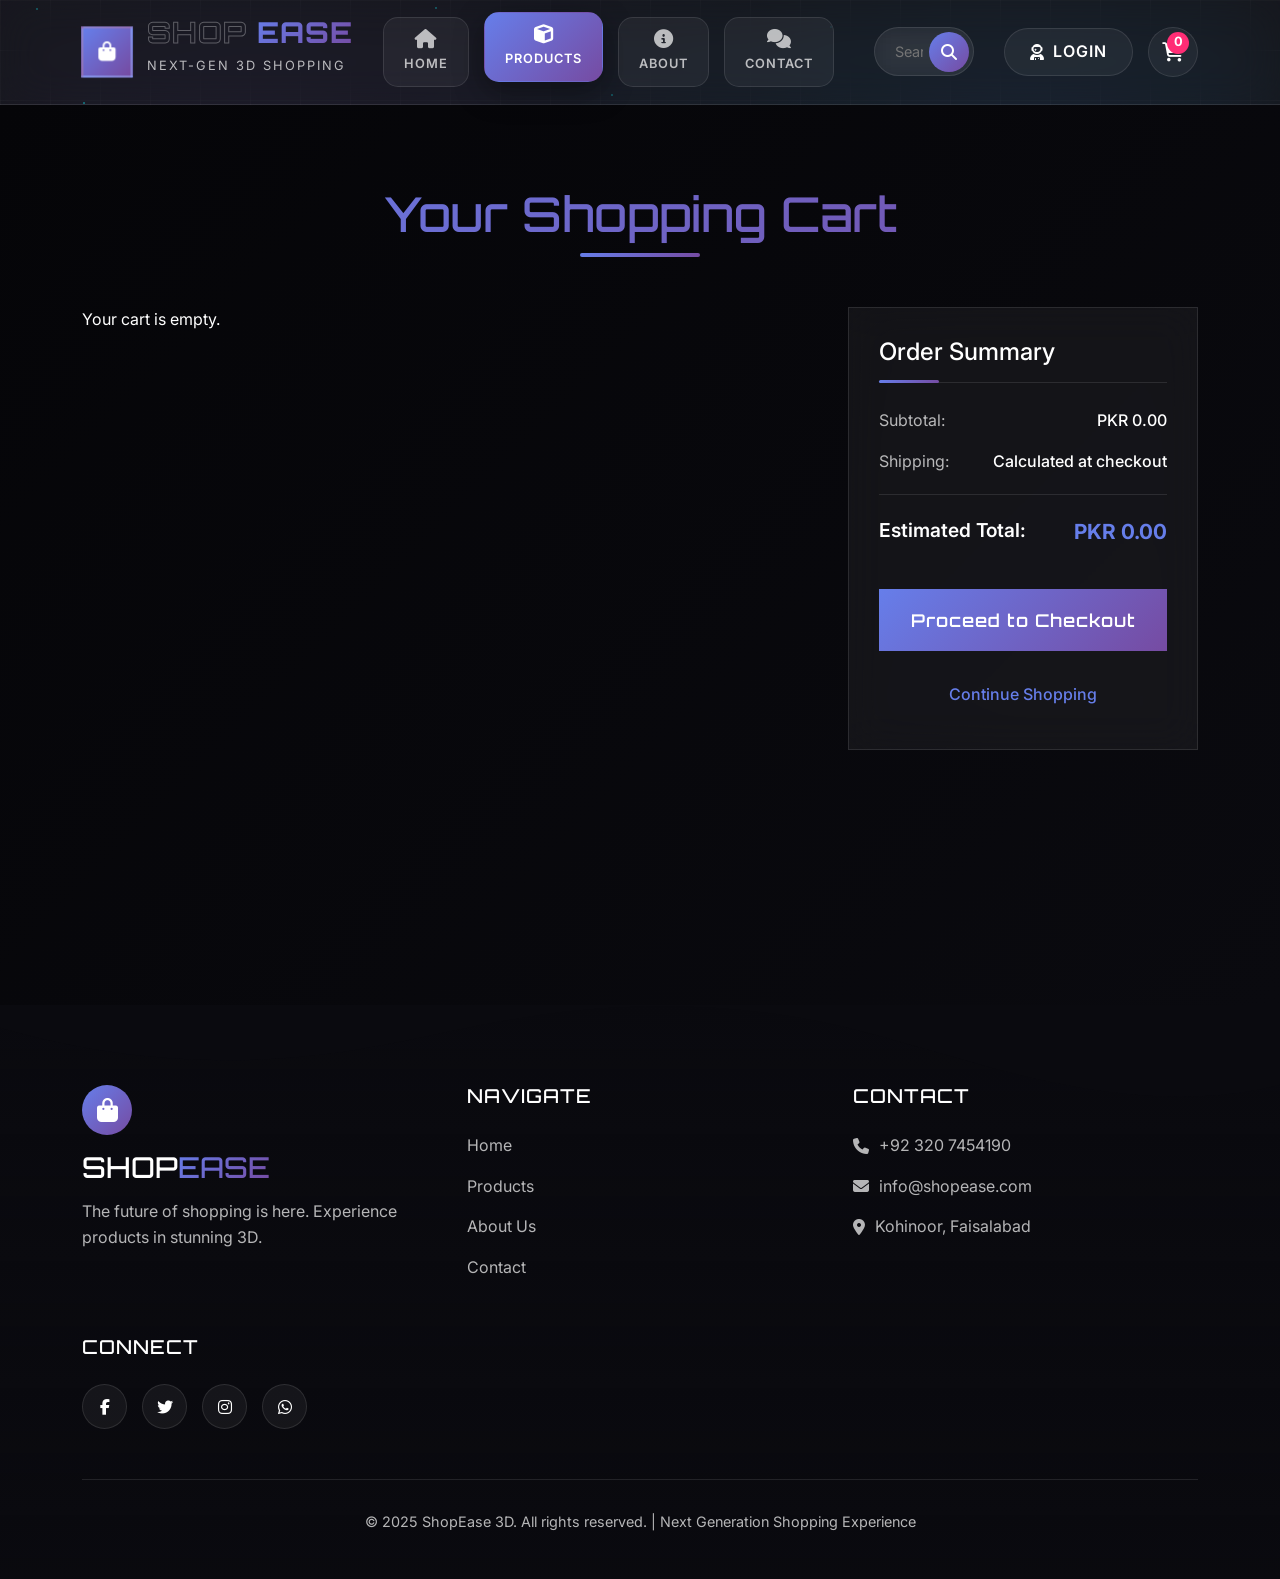
<file: cart.html>
<!DOCTYPE html>
<html lang="en">
<head>
    <meta charset="UTF-8">
    <meta name="viewport" content="width=device-width, initial-scale=1.0">
    <title>ShopEase - Futuristic 3D Shopping Experience</title>
    <!-- Bootstrap CSS -->
    <link href="https://cdn.jsdelivr.net/npm/bootstrap@5.3.0/dist/css/bootstrap.min.css" rel="stylesheet">
    <!-- Font Awesome -->
    <link rel="stylesheet" href="https://cdnjs.cloudflare.com/ajax/libs/font-awesome/6.4.0/css/all.min.css">
    <!-- Google Fonts -->
    <link href="https://fonts.googleapis.com/css2?family=Orbitron:wght@400;500;600;700;800&family=Inter:wght@300;400;500;600;700&display=swap" rel="stylesheet">
    <!-- Custom CSS -->
    <link rel="stylesheet" href="style.css">
    <style>
        /* ============================================
   CART PAGE STYLES
   Glassmorphism & 3D Effects
   ============================================ */

/* Cart Page Specific Variables */
:root {
    --cart-gradient: linear-gradient(135deg, 
        rgba(118, 75, 162, 0.15) 0%, 
        rgba(102, 126, 234, 0.15) 100%);
    --cart-shadow: 0 20px 40px rgba(0, 0, 0, 0.4);
}

.cart-page {
    padding: 80px 0 60px;
    min-height: 100vh;
    position: relative;
    background: linear-gradient(135deg, var(--darker-bg) 0%, var(--dark-bg) 100%);
}

.cart-page::before {
    content: '';
    position: fixed;
    top: 0;
    left: 0;
    width: 100%;
    height: 100%;
    background: 
        radial-gradient(circle at 20% 30%, rgba(102, 126, 234, 0.05) 0%, transparent 50%),
        radial-gradient(circle at 80% 70%, rgba(118, 75, 162, 0.05) 0%, transparent 50%);
    z-index: -1;
}

/* Page Header */
.cart-page h1 {
    text-align: center;
    font-family: 'Orbitron', sans-serif;
    font-size: 3rem;
    margin-bottom: 50px;
    background: linear-gradient(135deg, #667eea 0%, #764ba2 100%);
    -webkit-background-clip: text;
    background-clip: text;
    color: transparent;
    position: relative;
    padding-bottom: 15px;
}

.cart-page h1::after {
    content: '';
    position: absolute;
    bottom: 0;
    left: 50%;
    transform: translateX(-50%);
    width: 120px;
    height: 4px;
    background: linear-gradient(135deg, #667eea 0%, #764ba2 100%);
    border-radius: 2px;
}

/* Cart Container Layout */
.cart-container {
    display: grid;
    grid-template-columns: 1fr 350px;
    gap: 40px;
    margin-top: 30px;
}

/* Cart Items Section */
.cart-items {
    display: flex;
    flex-direction: column;
    gap: 20px;
}

.empty-cart {
    text-align: center;
    padding: 60px 40px;
    background: var(--glass-bg);
    border: 1px solid var(--glass-border);
    border-radius: var(--border-radius-lg);
    backdrop-filter: blur(20px);
}

.empty-cart i {
    font-size: 4rem;
    color: #667eea;
    margin-bottom: 20px;
    opacity: 0.5;
}

.empty-cart h2 {
    font-size: 1.8rem;
    margin-bottom: 15px;
    color: var(--text-primary);
}

.empty-cart p {
    color: var(--text-secondary);
    margin-bottom: 30px;
    max-width: 400px;
    margin-left: auto;
    margin-right: auto;
}

.empty-cart .btn {
    padding: 15px 40px;
    background: linear-gradient(135deg, #667eea 0%, #764ba2 100%);
    border: none;
    border-radius: var(--border-radius-md);
    color: white;
    font-family: 'Orbitron', sans-serif;
    font-weight: 600;
    letter-spacing: 1px;
    cursor: pointer;
    transition: var(--transition-medium);
    text-decoration: none;
    display: inline-block;
}

.empty-cart .btn:hover {
    transform: translateY(-3px);
    box-shadow: 0 15px 30px rgba(102, 126, 234, 0.3);
}

/* Cart Item Card */
.cart-item {
    display: grid;
    grid-template-columns: 120px 1fr auto;
    gap: 25px;
    background: var(--glass-bg);
    border: 1px solid var(--glass-border);
    border-radius: var(--border-radius-lg);
    padding: 25px;
    backdrop-filter: blur(20px);
    transition: var(--transition-medium);
    position: relative;
    overflow: hidden;
}

.cart-item::before {
    content: '';
    position: absolute;
    top: 0;
    left: 0;
    width: 100%;
    height: 100%;
    background: var(--cart-gradient);
    opacity: 0;
    transition: var(--transition-medium);
}

.cart-item:hover {
    transform: translateY(-5px);
    border-color: #667eea;
    box-shadow: var(--cart-shadow);
}

.cart-item:hover::before {
    opacity: 1;
}

/* Item Image */
.cart-item-image {
    position: relative;
    border-radius: var(--border-radius-md);
    overflow: hidden;
    height: 120px;
}

.cart-item-image img {
    width: 100%;
    height: 100%;
    object-fit: cover;
    transition: var(--transition-medium);
}

.cart-item:hover .cart-item-image img {
    transform: scale(1.05);
}

/* Item Details */
.cart-item-details {
    display: flex;
    flex-direction: column;
    justify-content: space-between;
    position: relative;
    z-index: 1;
}

.cart-item-title {
    font-size: 1.2rem;
    font-weight: 600;
    color: var(--text-primary);
    margin-bottom: 10px;
    line-height: 1.4;
}

.cart-item-vendor {
    font-size: 0.9rem;
    color: var(--text-secondary);
    margin-bottom: 15px;
}

.cart-item-price {
    font-size: 1.3rem;
    font-weight: 700;
    color: #667eea;
    margin-bottom: 15px;
}

/* Quantity Controls */
.cart-item-quantity {
    display: flex;
    align-items: center;
    gap: 15px;
}

.quantity-controls {
    display: flex;
    align-items: center;
    gap: 10px;
    background: rgba(255, 255, 255, 0.05);
    border: 1px solid var(--glass-border);
    border-radius: var(--border-radius-md);
    padding: 8px 15px;
}

.quantity-btn {
    width: 30px;
    height: 30px;
    background: rgba(255, 255, 255, 0.1);
    border: none;
    border-radius: 50%;
    color: var(--text-primary);
    font-size: 1.2rem;
    cursor: pointer;
    transition: var(--transition-fast);
    display: flex;
    align-items: center;
    justify-content: center;
}

.quantity-btn:hover {
    background: linear-gradient(135deg, #667eea 0%, #764ba2 100%);
    transform: scale(1.1);
}

.quantity-value {
    min-width: 30px;
    text-align: center;
    font-weight: 600;
    color: var(--text-primary);
}

/* Item Actions */
.cart-item-actions {
    display: flex;
    flex-direction: column;
    gap: 15px;
    justify-content: space-between;
    align-items: flex-end;
    position: relative;
    z-index: 1;
}

.remove-btn {
    width: 40px;
    height: 40px;
    background: rgba(255, 65, 108, 0.1);
    border: 1px solid rgba(255, 65, 108, 0.3);
    border-radius: 50%;
    color: var(--danger-color);
    font-size: 1.2rem;
    cursor: pointer;
    transition: var(--transition-medium);
    display: flex;
    align-items: center;
    justify-content: center;
}

.remove-btn:hover {
    background: var(--gradient-danger);
    color: white;
    transform: rotate(90deg);
}

.item-total {
    text-align: right;
}

.item-total-label {
    font-size: 0.9rem;
    color: var(--text-secondary);
    margin-bottom: 5px;
}

.item-total-amount {
    font-size: 1.5rem;
    font-weight: 700;
    color: var(--text-primary);
}

/* Cart Summary */
.cart-summary {
    background: var(--glass-bg);
    border: 1px solid var(--glass-border);
    border-radius: var(--border-radius-lg);
    padding: 30px;
    backdrop-filter: blur(20px);
    position: sticky;
    top: 100px;
    height: fit-content;
}

.cart-summary h2 {
    font-size: 1.5rem;
    margin-bottom: 25px;
    color: var(--text-primary);
    padding-bottom: 15px;
    border-bottom: 1px solid var(--glass-border);
    position: relative;
}

.cart-summary h2::after {
    content: '';
    position: absolute;
    bottom: -1px;
    left: 0;
    width: 60px;
    height: 3px;
    background: linear-gradient(135deg, #667eea 0%, #764ba2 100%);
    border-radius: 2px;
}

.summary-row {
    display: flex;
    justify-content: space-between;
    margin-bottom: 15px;
    color: var(--text-secondary);
}

.summary-row.total {
    margin-top: 20px;
    padding-top: 20px;
    border-top: 1px solid var(--glass-border);
    color: var(--text-primary);
    font-size: 1.2rem;
    font-weight: 600;
}

.cart-subtotal,
.cart-shipping,
.cart-estimated {
    color: var(--text-primary);
    font-weight: 500;
}

.cart-estimated {
    color: #667eea;
    font-size: 1.3rem;
    font-weight: 700;
}

/* Checkout Button */
.checkout-btn {
    width: 100%;
    padding: 18px;
    background: linear-gradient(135deg, #667eea 0%, #764ba2 100%);
    border: none;
    border-radius: var(--border-radius-md);
    color: white;
    font-family: 'Orbitron', sans-serif;
    font-size: 1.1rem;
    font-weight: 600;
    letter-spacing: 1px;
    cursor: pointer;
    transition: var(--transition-medium);
    margin-top: 25px;
    position: relative;
    overflow: hidden;
}

.checkout-btn::before {
    content: '';
    position: absolute;
    top: 0;
    left: -100%;
    width: 100%;
    height: 100%;
    background: linear-gradient(90deg, 
        transparent, 
        rgba(255, 255, 255, 0.2), 
        transparent);
    transition: left 0.7s ease;
}

.checkout-btn:hover::before {
    left: 100%;
}

.checkout-btn:hover {
    transform: translateY(-3px);
    box-shadow: 0 15px 30px rgba(102, 126, 234, 0.4);
}

/* Continue Shopping Link */
.continue-shopping {
    display: block;
    text-align: center;
    margin-top: 20px;
    color: #667eea;
    text-decoration: none;
    font-weight: 500;
    transition: var(--transition-fast);
    padding: 10px;
    border: 1px solid transparent;
    border-radius: var(--border-radius-md);
}

.continue-shopping:hover {
    color: var(--text-primary);
    background: rgba(102, 126, 234, 0.1);
    border-color: rgba(102, 126, 234, 0.3);
}

/* Cart Notifications */
.cart-notification {
    position: fixed;
    top: 100px;
    right: 30px;
    background: var(--glass-bg);
    border: 1px solid var(--glass-border);
    border-radius: var(--border-radius-md);
    padding: 20px 25px;
    backdrop-filter: blur(20px);
    box-shadow: var(--cart-shadow);
    transform: translateX(150%);
    transition: transform 0.5s cubic-bezier(0.68, -0.55, 0.265, 1.55);
    z-index: 1000;
    max-width: 350px;
}

.cart-notification.show {
    transform: translateX(0);
}

.cart-notification.success {
    border-color: #43e97b;
    background: rgba(67, 233, 123, 0.1);
}

.cart-notification.error {
    border-color: var(--danger-color);
    background: rgba(255, 65, 108, 0.1);
}

.cart-notification-content {
    display: flex;
    align-items: center;
    gap: 15px;
}

.cart-notification i {
    font-size: 1.5rem;
}

.cart-notification.success i {
    color: #43e97b;
}

.cart-notification.error i {
    color: var(--danger-color);
}

.cart-notification-message {
    color: var(--text-primary);
    font-weight: 500;
    line-height: 1.4;
}

/* Responsive Design */
@media (max-width: 1200px) {
    .cart-container {
        grid-template-columns: 1fr 300px;
    }
}

@media (max-width: 992px) {
    .cart-container {
        grid-template-columns: 1fr;
        gap: 30px;
    }
    
    .cart-summary {
        position: static;
        max-width: 500px;
        margin: 0 auto;
    }
    
    .cart-page h1 {
        font-size: 2.5rem;
    }
}

@media (max-width: 768px) {
    .cart-page {
        padding: 60px 0 40px;
    }
    
    .cart-page h1 {
        font-size: 2.2rem;
        margin-bottom: 40px;
    }
    
    .cart-item {
        grid-template-columns: 100px 1fr;
        gap: 20px;
        padding: 20px;
    }
    
    .cart-item-image {
        height: 100px;
    }
    
    .cart-item-actions {
        grid-column: 1 / -1;
        flex-direction: row;
        justify-content: space-between;
        align-items: center;
        margin-top: 15px;
        padding-top: 15px;
        border-top: 1px solid var(--glass-border);
    }
    
    .empty-cart {
        padding: 40px 30px;
    }
}

@media (max-width: 576px) {
    .cart-page {
        padding: 40px 0 30px;
    }
    
    .cart-page h1 {
        font-size: 2rem;
        margin-bottom: 30px;
    }
    
    .cart-item {
        grid-template-columns: 1fr;
        gap: 15px;
        padding: 15px;
    }
    
    .cart-item-image {
        height: 200px;
    }
    
    .cart-item-actions {
        flex-direction: column;
        gap: 15px;
        align-items: stretch;
    }
    
    .item-total {
        text-align: center;
    }
    
    .cart-summary {
        padding: 25px 20px;
    }
    
    .checkout-btn {
        padding: 16px;
    }
}

/* Animations */
@keyframes slideInItem {
    from {
        opacity: 0;
        transform: translateX(-30px);
    }
    to {
        opacity: 1;
        transform: translateX(0);
    }
}

.cart-item {
    animation: slideInItem 0.5s ease forwards;
}

/* Cart Counter Animation */
.cart-badge {
    animation: bounce 0.5s ease;
}

@keyframes bounce {
    0%, 100% { transform: scale(1); }
    50% { transform: scale(1.3); }
}

/* Loading State */
.cart-loading {
    text-align: center;
    padding: 60px;
    color: var(--text-secondary);
}

.cart-loading i {
    font-size: 2.5rem;
    margin-bottom: 20px;
    color: #667eea;
    animation: spin 1.5s linear infinite;
}

@keyframes spin {
    to { transform: rotate(360deg); }
}
    </style>
</head>
<body class="dark-theme">
    <!-- Animated Background -->
    <div class="animated-bg">
        <div class="bg-blur"></div>
        <div class="particles"></div>
        <div class="grid-lines"></div>
    </div>
    <!-- Header -->
    <header class="glass-header">
        <div class="container">
            <div class="header-wrapper">
                <!-- Logo with 3D Effect -->
                <div class="logo-3d">
                    <div class="logo-shape">
                        <div class="cube-logo">
                            <div class="cube-face cube-front">
                                <i class="fas fa-shopping-bag"></i>
                            </div>
                            <div class="cube-face cube-back">
                                <span>S</span>
                            </div>
                            <div class="cube-face cube-right">
                                <span>E</span>
                            </div>
                            <div class="cube-face cube-left">
                                <span>3D</span>
                            </div>
                        </div>
                    </div>
                    <div class="logo-text">
                        <h1 class="logo-title">
                            <span class="text-stroke">SHOP</span>
                            <span class="text-gradient">EASE</span>
                        </h1>
                        <p class="logo-subtitle">Next-Gen 3D Shopping</p>
                    </div>
                </div>

                <!-- Navigation -->
                <nav class="nav-3d">
                    <ul class="nav-list">
                        <li class="nav-item">
                            <a href="index.html" class="nav-link" data-tooltip="Home">
                                <i class="fas fa-home"></i>
                                <span class="nav-text">HOME</span>
                                <div class="nav-glow"></div>
                            </a>
                        </li>
                        <li class="nav-item">
                            <a href="products.html" class="nav-link active" data-tooltip="Products">
                                <i class="fas fa-cube"></i>
                                <span class="nav-text">PRODUCTS</span>
                                <div class="nav-glow"></div>
                            </a>
                        </li>
                        <li class="nav-item">
                            <a href="about.html" class="nav-link" data-tooltip="About">
                                <i class="fas fa-info-circle"></i>
                                <span class="nav-text">ABOUT</span>
                                <div class="nav-glow"></div>
                            </a>
                        </li>
                        <li class="nav-item">
                            <a href="contact.html" class="nav-link" data-tooltip="Contact">
                                <i class="fas fa-comments"></i>
                                <span class="nav-text">CONTACT</span>
                                <div class="nav-glow"></div>
                            </a>
                        </li>
                        
                    </ul>
                    
                </nav>

                <!-- Search with 3D effect -->
                <div class="search-3d">
                    <div class="search-wrapper">
                        <input type="text" 
                               id="searchInput" 
                               class="search-field" 
                               placeholder="Search in 3D space..."
                               autocomplete="off">
                        <button id="searchBtn" class="search-btn">
                            <i class="fas fa-search"></i>
                            <span class="search-pulse"></span>
                        </button>
                        <div class="search-suggestions"></div>
                    </div>
                </div>

                <!-- User Actions -->
                <div class="user-actions-3d">
                    <a href="login.html" class="login-btn-3d" data-tooltip="Login">
                        <div class="btn-inner">
                            <i class="fas fa-user-astronaut"></i>
                            <span>LOGIN</span>
                        </div>
                        <div class="btn-reflection"></div>
                    </a>
                    
                    <a href="cart.html" class="cart-btn-3d" data-tooltip="Cart">
                        <div class="cart-icon">
                            <i class="fas fa-shopping-cart"></i>
                            <span id="cart-count" class="cart-badge">0</span>
                        </div>
                        <div class="cart-pulse"></div>
                    </a>

                    <div class="mobile-toggle">
                        <div class="hamburger-3d">
                            <span></span>
                            <span></span>
                            <span></span>
                        </div>
                    </div>
                </div>
            </div>
        </div>
    </header>


    <main class="cart-page">
        <div class="container">
            <h1>Your Shopping Cart</h1>
            
            <div class="cart-container">
                <div class="cart-items">
                    <!-- Cart items will be loaded via JavaScript -->
                </div>
                
                <div class="cart-summary">
                    <h2>Order Summary</h2>
                   <div class="summary-row">
    <span>Subtotal:</span>
    <span class="cart-subtotal">$0.00</span>
</div>
<div class="summary-row">
    <span>Shipping:</span>
    <span class="cart-shipping">Calculated at checkout</span>
</div>
<div class="summary-row total">
    <span>Estimated Total:</span>
    <span class="cart-estimated">$0.00</span>
</div>

                    <button class="btn checkout-btn">Proceed to Checkout</button>
                    <a href="products.html" class="continue-shopping">Continue Shopping</a>
                </div>
            </div>
        </div>
    </main>


    <!-- Footer -->
    <footer class="footer-3d">
        <div class="footer-wave"></div>
        <div class="container">
            <div class="footer-grid">
                <div class="footer-col">
                    <div class="footer-logo-3d">
                        <div class="logo-mini-3d">
                            <i class="fas fa-shopping-bag"></i>
                        </div>
                        <h3>SHOP<span class="text-gradient">EASE</span></h3>
                        <p>The future of shopping is here. Experience products in stunning 3D.</p>
                    </div>
                </div>
                <div class="footer-col">
                    <h4>NAVIGATE</h4>
                    <ul>
                        <li><a href="index.html">Home</a></li>
                        <li><a href="products.html">Products</a></li>
                        <li><a href="about.html">About Us</a></li>
                        <li><a href="contact.html">Contact</a></li>
                    </ul>
                </div>
                <div class="footer-col">
                    <h4>CONTACT</h4>
                    <ul class="contact-info">
                        <li><i class="fas fa-phone"></i> +92 320 7454190</li>
                        <li><i class="fas fa-envelope"></i> info@shopease.com</li>
                        <li><i class="fas fa-map-marker-alt"></i> Kohinoor, Faisalabad</li>
                    </ul>
                </div>
                <div class="footer-col">
                    <h4>CONNECT</h4>
                    <div class="social-3d">
                        <a href="#" class="social-link-3d"><i class="fab fa-facebook-f"></i></a>
                        <a href="#" class="social-link-3d"><i class="fab fa-twitter"></i></a>
                        <a href="#" class="social-link-3d"><i class="fab fa-instagram"></i></a>
                        <a href="#" class="social-link-3d"><i class="fab fa-whatsapp"></i></a>
                    </div>
                </div>
            </div>
            <div class="footer-bottom">
                <p>&copy; 2025 ShopEase 3D. All rights reserved. | Next Generation Shopping Experience</p>
            </div>
        </div>
    </footer>

    <!-- Back to Top Button -->
    <button id="backToTop" class="back-to-top-3d">
        <i class="fas fa-chevron-up"></i>
        <div class="pulse-ring"></div>
    </button>

    <!-- Bootstrap JS -->
    <script src="https://cdn.jsdelivr.net/npm/bootstrap@5.3.0/dist/js/bootstrap.bundle.min.js"></script>
    <!-- Custom JS -->
    <script src="jj.js"></script>
    <script>
        // 3D Theme Enhancements
        document.addEventListener('DOMContentLoaded', function() {
            // Animated background
            createParticles();
            
            // Loading screen
            setTimeout(() => {
                document.getElementById('loadingScreen').classList.add('hidden');
            }, 1500);
            
            // Back to top button
            const backToTop = document.getElementById('backToTop');
            window.addEventListener('scroll', () => {
                if (window.scrollY > 500) {
                    backToTop.classList.add('visible');
                } else {
                    backToTop.classList.remove('visible');
                }
            });
            
            backToTop.addEventListener('click', () => {
                window.scrollTo({ top: 0, behavior: 'smooth' });
            });
            
            // Animate stats
            animateStats();
            
            // 3D hover effects
            init3DEffects();
            
            // Mobile menu
            document.querySelector('.mobile-toggle').addEventListener('click', function() {
                document.querySelector('.nav-3d').classList.toggle('active');
            });
        });
        
        function createParticles() {
            const particles = document.querySelector('.particles');
            for (let i = 0; i < 50; i++) {
                const particle = document.createElement('div');
                particle.className = 'particle';
                particle.style.left = `${Math.random() * 100}%`;
                particle.style.top = `${Math.random() * 100}%`;
                particle.style.animationDelay = `${Math.random() * 5}s`;
                particles.appendChild(particle);
            }
        }
        
        function animateStats() {
            const stats = document.querySelectorAll('.stat-number');
            stats.forEach(stat => {
                const target = parseInt(stat.getAttribute('data-count'));
                const increment = target / 100;
                let current = 0;
                
                const timer = setInterval(() => {
                    current += increment;
                    if (current >= target) {
                        current = target;
                        clearInterval(timer);
                    }
                    stat.textContent = Math.floor(current);
                }, 20);
            });
        }
        
        function init3DEffects() {
            // Add 3D tilt effect to cards
            const cards = document.querySelectorAll('.product-card-3d, .category-card-3d');
            cards.forEach(card => {
                card.addEventListener('mousemove', (e) => {
                    const rect = card.getBoundingClientRect();
                    const x = e.clientX - rect.left;
                    const y = e.clientY - rect.top;
                    
                    const centerX = rect.width / 2;
                    const centerY = rect.height / 2;
                    
                    const rotateY = ((x - centerX) / centerX) * 10;
                    const rotateX = ((centerY - y) / centerY) * 10;
                    
                    card.style.transform = `perspective(1000px) rotateX(${rotateX}deg) rotateY(${rotateY}deg)`;
                });
                
                card.addEventListener('mouseleave', () => {
                    card.style.transform = 'perspective(1000px) rotateX(0) rotateY(0)';
                });
            });
        }
    </script>
</body>
</html>
</file>
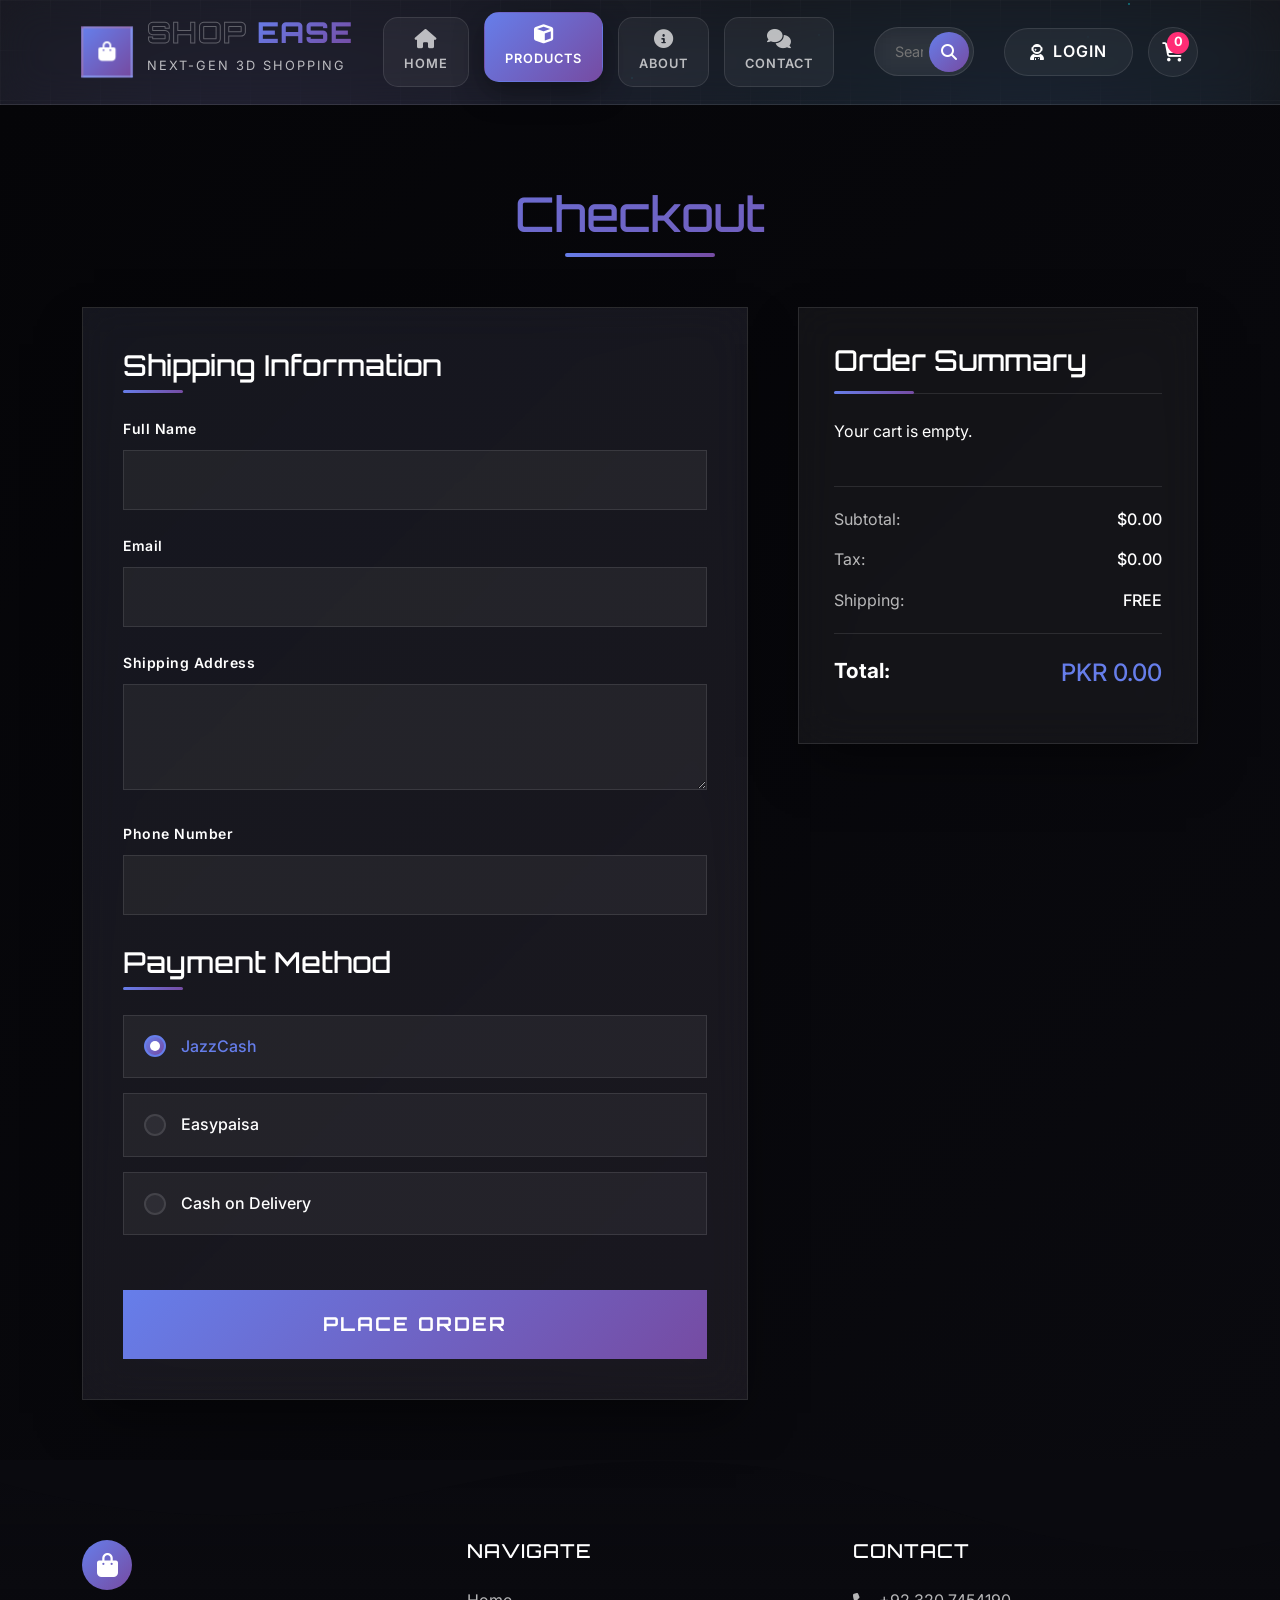
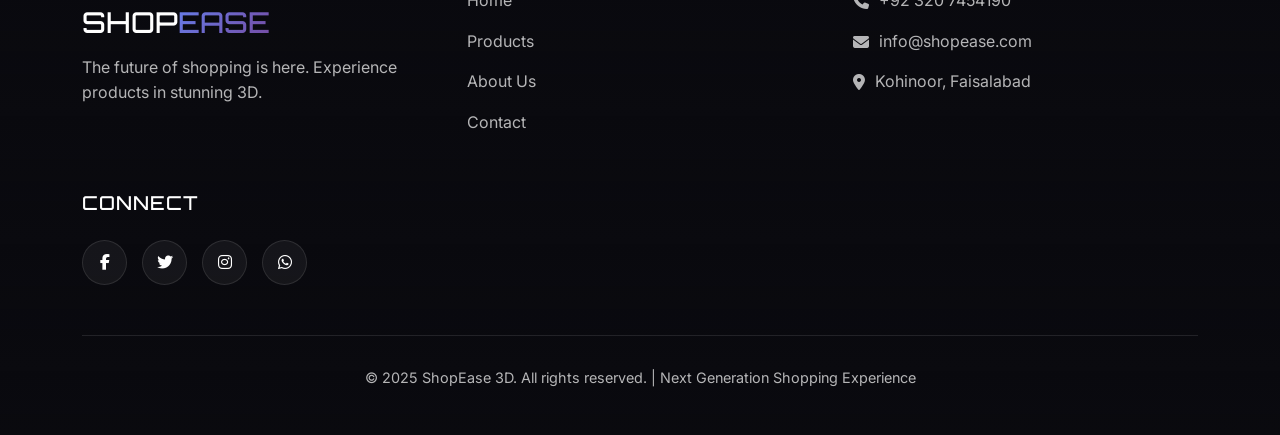
<file: checkout.html>
<!DOCTYPE html>
<html lang="en">
<head>
    <meta charset="UTF-8">
    <meta name="viewport" content="width=device-width, initial-scale=1.0">
    <title>ShopEase - Futuristic 3D Shopping Experience</title>
    <!-- Bootstrap CSS -->
    <link href="https://cdn.jsdelivr.net/npm/bootstrap@5.3.0/dist/css/bootstrap.min.css" rel="stylesheet">
    <!-- Font Awesome -->
    <link rel="stylesheet" href="https://cdnjs.cloudflare.com/ajax/libs/font-awesome/6.4.0/css/all.min.css">
    <!-- Google Fonts -->
    <link href="https://fonts.googleapis.com/css2?family=Orbitron:wght@400;500;600;700;800&family=Inter:wght@300;400;500;600;700&display=swap" rel="stylesheet">
    <!-- Custom CSS -->
    <link rel="stylesheet" href="style.css">
    <style>
        /* ============================================
   CHECKOUT PAGE STYLES
   Glassmorphism & 3D Effects
   ============================================ */

/* Checkout Page Specific Variables */
:root {
    --checkout-gradient: linear-gradient(135deg, 
        rgba(102, 126, 234, 0.15) 0%, 
        rgba(118, 75, 162, 0.15) 100%);
    --checkout-shadow: 0 25px 50px -12px rgba(0, 0, 0, 0.5);
    --success-color: #43e97b;
    --info-color: #00f2fe;
}

.checkout-page {
    padding: 80px 0 60px;
    min-height: 100vh;
    position: relative;
    background: linear-gradient(135deg, var(--darker-bg) 0%, var(--dark-bg) 100%);
}

.checkout-page::before {
    content: '';
    position: fixed;
    top: 0;
    left: 0;
    width: 100%;
    height: 100%;
    background: 
        radial-gradient(circle at 20% 30%, rgba(102, 126, 234, 0.1) 0%, transparent 50%),
        radial-gradient(circle at 80% 70%, rgba(118, 75, 162, 0.1) 0%, transparent 50%);
    z-index: -1;
    animation: pulseBackground 10s ease-in-out infinite alternate;
}

@keyframes pulseBackground {
    0%, 100% { opacity: 0.3; }
    50% { opacity: 0.6; }
}

/* Page Header */
.checkout-page h1 {
    text-align: center;
    font-family: 'Orbitron', sans-serif;
    font-size: 3rem;
    margin-bottom: 50px;
    background: linear-gradient(135deg, #667eea 0%, #764ba2 100%);
    -webkit-background-clip: text;
    background-clip: text;
    color: transparent;
    position: relative;
    padding-bottom: 15px;
}

.checkout-page h1::after {
    content: '';
    position: absolute;
    bottom: 0;
    left: 50%;
    transform: translateX(-50%);
    width: 150px;
    height: 4px;
    background: linear-gradient(135deg, #667eea 0%, #764ba2 100%);
    border-radius: 2px;
    animation: expandLine 1s ease-out 0.5s forwards;
    transform-origin: center;
    transform: translateX(-50%) scaleX(0);
}

@keyframes expandLine {
    to { transform: translateX(-50%) scaleX(1); }
}

/* Checkout Container Layout */
.checkout-container {
    display: grid;
    grid-template-columns: 1fr 400px;
    gap: 50px;
    margin-top: 30px;
}

/* Checkout Form Container */
.checkout-form-container {
    background: var(--glass-bg);
    border: 1px solid var(--glass-border);
    border-radius: var(--border-radius-lg);
    padding: 40px;
    backdrop-filter: blur(20px);
    box-shadow: var(--checkout-shadow);
    position: relative;
    overflow: hidden;
}

.checkout-form-container::before {
    content: '';
    position: absolute;
    top: 0;
    left: 0;
    width: 100%;
    height: 100%;
    background: var(--checkout-gradient);
    opacity: 0.3;
}

/* Checkout Form */
.checkout-form h2 {
    font-family: 'Orbitron', sans-serif;
    font-size: 1.8rem;
    margin: 30px 0 25px;
    color: var(--text-primary);
    position: relative;
    padding-bottom: 10px;
}

.checkout-form h2:first-child {
    margin-top: 0;
}

.checkout-form h2::after {
    content: '';
    position: absolute;
    bottom: 0;
    left: 0;
    width: 60px;
    height: 3px;
    background: linear-gradient(135deg, #667eea 0%, #764ba2 100%);
    border-radius: 2px;
}

/* Form Groups */
.checkout-form .form-group {
    margin-bottom: 25px;
    position: relative;
    animation: fadeInUp 0.6s ease-out forwards;
    opacity: 0;
    transform: translateY(20px);
}

/* Stagger animations */
.checkout-form .form-group:nth-child(1) { animation-delay: 0.1s; }
.checkout-form .form-group:nth-child(2) { animation-delay: 0.2s; }
.checkout-form .form-group:nth-child(3) { animation-delay: 0.3s; }
.checkout-form .form-group:nth-child(4) { animation-delay: 0.4s; }

@keyframes fadeInUp {
    to {
        opacity: 1;
        transform: translateY(0);
    }
}

.checkout-form .form-group label {
    display: block;
    margin-bottom: 10px;
    color: var(--text-primary);
    font-weight: 600;
    font-size: 14px;
    letter-spacing: 0.5px;
}

.checkout-form .form-group input,
.checkout-form .form-group textarea {
    width: 100%;
    padding: 16px 20px;
    background: rgba(255, 255, 255, 0.05);
    border: 1px solid var(--glass-border);
    border-radius: var(--border-radius-md);
    color: var(--text-primary);
    font-size: 16px;
    font-family: 'Inter', sans-serif;
    transition: all 0.4s cubic-bezier(0.4, 0, 0.2, 1);
    backdrop-filter: blur(10px);
}

.checkout-form .form-group input:focus,
.checkout-form .form-group textarea:focus {
    outline: none;
    border-color: #667eea;
    background: rgba(255, 255, 255, 0.08);
    box-shadow: 0 0 0 3px rgba(102, 126, 234, 0.1);
    transform: translateY(-2px);
}

.checkout-form .form-group textarea {
    resize: vertical;
    min-height: 100px;
    line-height: 1.5;
}

/* Payment Methods */
.payment-methods {
    margin: 25px 0 35px;
    display: flex;
    flex-direction: column;
    gap: 15px;
}

.payment-method {
    display: flex;
    align-items: center;
    gap: 15px;
    padding: 18px 20px;
    background: rgba(255, 255, 255, 0.05);
    border: 1px solid var(--glass-border);
    border-radius: var(--border-radius-md);
    cursor: pointer;
    transition: all 0.3s ease;
    position: relative;
    overflow: hidden;
}

.payment-method::before {
    content: '';
    position: absolute;
    top: 0;
    left: 0;
    width: 100%;
    height: 100%;
    background: linear-gradient(45deg, transparent, rgba(102, 126, 234, 0.1), transparent);
    transform: translateX(-100%);
    transition: transform 0.6s ease;
}

.payment-method:hover::before {
    transform: translateX(100%);
}

.payment-method:hover {
    border-color: #667eea;
    transform: translateX(5px);
}

.payment-method input[type="radio"] {
    appearance: none;
    width: 22px;
    height: 22px;
    border: 2px solid var(--glass-border);
    border-radius: 50%;
    background: rgba(255, 255, 255, 0.05);
    cursor: pointer;
    position: relative;
    transition: all 0.3s ease;
}

.payment-method input[type="radio"]:checked {
    border-color: #667eea;
    background: linear-gradient(135deg, #667eea 0%, #764ba2 100%);
}

.payment-method input[type="radio"]:checked::after {
    content: '';
    position: absolute;
    top: 50%;
    left: 50%;
    transform: translate(-50%, -50%);
    width: 10px;
    height: 10px;
    background: white;
    border-radius: 50%;
}

.payment-method span {
    color: var(--text-primary);
    font-weight: 500;
    font-size: 16px;
    transition: color 0.3s ease;
}

.payment-method input[type="radio"]:checked + span {
    color: #667eea;
}

/* Place Order Button */
.place-order-btn {
    width: 100%;
    padding: 20px;
    background: linear-gradient(135deg, #667eea 0%, #764ba2 100%);
    border: none;
    border-radius: var(--border-radius-lg);
    color: white;
    font-family: 'Orbitron', sans-serif;
    font-size: 1.2rem;
    font-weight: 700;
    letter-spacing: 2px;
    text-transform: uppercase;
    cursor: pointer;
    transition: all 0.4s cubic-bezier(0.4, 0, 0.2, 1);
    position: relative;
    overflow: hidden;
    margin-top: 20px;
    animation: btnSlideIn 0.6s ease-out 0.8s forwards;
    opacity: 0;
    transform: translateY(20px);
}

@keyframes btnSlideIn {
    to {
        opacity: 1;
        transform: translateY(0);
    }
}

.place-order-btn::before {
    content: '';
    position: absolute;
    top: 0;
    left: -100%;
    width: 100%;
    height: 100%;
    background: linear-gradient(90deg, 
        transparent, 
        rgba(255, 255, 255, 0.3), 
        transparent);
    transition: left 0.7s ease;
}

.place-order-btn:hover::before {
    left: 100%;
}

.place-order-btn:hover {
    transform: translateY(-5px);
    box-shadow: 0 20px 40px rgba(102, 126, 234, 0.4);
    letter-spacing: 3px;
}

.place-order-btn:active {
    transform: translateY(-2px);
}

.place-order-btn.loading {
    pointer-events: none;
}

.place-order-btn.loading::after {
    content: '';
    position: absolute;
    top: 50%;
    left: 50%;
    transform: translate(-50%, -50%);
    width: 24px;
    height: 24px;
    border: 3px solid rgba(255, 255, 255, 0.3);
    border-top-color: white;
    border-radius: 50%;
    animation: spin 1s linear infinite;
}

@keyframes spin {
    to { transform: translate(-50%, -50%) rotate(360deg); }
}

/* Checkout Summary */
.checkout-summary {
    background: var(--glass-bg);
    border: 1px solid var(--glass-border);
    border-radius: var(--border-radius-lg);
    padding: 35px;
    backdrop-filter: blur(20px);
    position: sticky;
    top: 100px;
    height: fit-content;
    box-shadow: var(--checkout-shadow);
}

.checkout-summary h2 {
    font-family: 'Orbitron', sans-serif;
    font-size: 1.8rem;
    margin-bottom: 25px;
    color: var(--text-primary);
    padding-bottom: 15px;
    border-bottom: 1px solid var(--glass-border);
    position: relative;
}

.checkout-summary h2::after {
    content: '';
    position: absolute;
    bottom: -1px;
    left: 0;
    width: 80px;
    height: 3px;
    background: linear-gradient(135deg, #667eea 0%, #764ba2 100%);
    border-radius: 2px;
}

/* Checkout Items */
.checkout-items {
    max-height: 300px;
    overflow-y: auto;
    margin-bottom: 25px;
    padding-right: 10px;
}

.checkout-items::-webkit-scrollbar {
    width: 6px;
}

.checkout-items::-webkit-scrollbar-track {
    background: rgba(255, 255, 255, 0.05);
    border-radius: 3px;
}

.checkout-items::-webkit-scrollbar-thumb {
    background: linear-gradient(135deg, #667eea 0%, #764ba2 100%);
    border-radius: 3px;
}

.checkout-item {
    display: flex;
    align-items: center;
    gap: 15px;
    padding: 15px;
    background: rgba(255, 255, 255, 0.03);
    border-radius: var(--border-radius-md);
    margin-bottom: 15px;
    border: 1px solid transparent;
    transition: var(--transition-fast);
}

.checkout-item:hover {
    border-color: var(--glass-border);
    transform: translateX(5px);
}

.checkout-item-image {
    width: 60px;
    height: 60px;
    border-radius: var(--border-radius-sm);
    overflow: hidden;
    flex-shrink: 0;
}

.checkout-item-image img {
    width: 100%;
    height: 100%;
    object-fit: cover;
    transition: var(--transition-medium);
}

.checkout-item:hover .checkout-item-image img {
    transform: scale(1.1);
}

.checkout-item-details {
    flex: 1;
}

.checkout-item-name {
    font-size: 0.95rem;
    font-weight: 600;
    color: var(--text-primary);
    margin-bottom: 5px;
    line-height: 1.3;
}

.checkout-item-meta {
    display: flex;
    justify-content: space-between;
    align-items: center;
    font-size: 0.9rem;
}

.checkout-item-price {
    color: #667eea;
    font-weight: 600;
}

.checkout-item-quantity {
    color: var(--text-secondary);
}

.checkout-item-total {
    font-weight: 700;
    color: var(--text-primary);
}

/* Summary Details */
.summary-details {
    border-top: 1px solid var(--glass-border);
    padding-top: 20px;
}

.summary-row {
    display: flex;
    justify-content: space-between;
    margin-bottom: 15px;
    color: var(--text-secondary);
    font-size: 1rem;
}

.summary-row.total {
    margin-top: 20px;
    padding-top: 20px;
    border-top: 1px solid var(--glass-border);
    color: var(--text-primary);
    font-size: 1.3rem;
    font-weight: 700;
}

.checkout-subtotal,
.checkout-tax,
.checkout-shipping,
.checkout-total {
    color: var(--text-primary);
    font-weight: 500;
}

.checkout-total {
    color: #667eea;
    font-size: 1.5rem;
}

/* Checkout Notifications */
.checkout-notification {
    position: fixed;
    top: 100px;
    right: 30px;
    background: var(--glass-bg);
    border: 1px solid var(--glass-border);
    border-radius: var(--border-radius-lg);
    padding: 25px 30px;
    backdrop-filter: blur(20px);
    box-shadow: var(--checkout-shadow);
    transform: translateX(150%);
    transition: transform 0.5s cubic-bezier(0.68, -0.55, 0.265, 1.55);
    z-index: 1000;
    max-width: 400px;
}

.checkout-notification.show {
    transform: translateX(0);
}

.checkout-notification.success {
    border-color: var(--success-color);
    background: rgba(67, 233, 123, 0.1);
}

.checkout-notification.error {
    border-color: var(--danger-color);
    background: rgba(255, 65, 108, 0.1);
}

.checkout-notification.info {
    border-color: var(--info-color);
    background: rgba(0, 242, 254, 0.1);
}

.checkout-notification-content {
    display: flex;
    align-items: center;
    gap: 20px;
}

.checkout-notification i {
    font-size: 2rem;
}

.checkout-notification.success i {
    color: var(--success-color);
}

.checkout-notification.error i {
    color: var(--danger-color);
}

.checkout-notification.info i {
    color: var(--info-color);
}

.checkout-notification-message {
    color: var(--text-primary);
    font-weight: 500;
    line-height: 1.4;
}

.checkout-notification-message h3 {
    margin-bottom: 5px;
    color: inherit;
}

/* Order Confirmation Modal */
.order-confirmation {
    position: fixed;
    top: 0;
    left: 0;
    width: 100%;
    height: 100%;
    background: rgba(10, 14, 23, 0.95);
    backdrop-filter: blur(20px);
    display: none;
    align-items: center;
    justify-content: center;
    z-index: 2000;
    animation: fadeIn 0.3s ease;
}

.order-confirmation.show {
    display: flex;
}

@keyframes fadeIn {
    from { opacity: 0; }
    to { opacity: 1; }
}

.order-confirmation-content {
    width: 90%;
    max-width: 500px;
    background: var(--glass-bg);
    border: 1px solid var(--glass-border);
    border-radius: var(--border-radius-lg);
    padding: 50px 40px;
    backdrop-filter: blur(30px);
    text-align: center;
    position: relative;
    animation: slideUpModal 0.5s ease;
}

@keyframes slideUpModal {
    from { opacity: 0; transform: translateY(50px); }
    to { opacity: 1; transform: translateY(0); }
}

.order-confirmation i {
    font-size: 4rem;
    color: var(--success-color);
    margin-bottom: 25px;
    animation: bounce 1s ease infinite alternate;
}

@keyframes bounce {
    from { transform: translateY(0); }
    to { transform: translateY(-10px); }
}

.order-confirmation h2 {
    font-family: 'Orbitron', sans-serif;
    font-size: 2.2rem;
    margin-bottom: 15px;
    color: var(--text-primary);
}

.order-confirmation p {
    color: var(--text-secondary);
    margin-bottom: 25px;
    line-height: 1.6;
}

.order-confirmation-id {
    background: rgba(67, 233, 123, 0.1);
    border: 1px solid var(--success-color);
    border-radius: var(--border-radius-md);
    padding: 15px;
    margin: 20px 0;
    font-family: 'Orbitron', monospace;
    font-size: 1.2rem;
    color: var(--text-primary);
    letter-spacing: 1px;
}

.order-confirmation-actions {
    display: flex;
    gap: 15px;
    margin-top: 30px;
}

.order-confirmation-actions .btn {
    flex: 1;
    padding: 15px;
    border: none;
    border-radius: var(--border-radius-md);
    font-family: 'Orbitron', sans-serif;
    font-weight: 600;
    letter-spacing: 1px;
    cursor: pointer;
    transition: var(--transition-medium);
}

.order-confirmation-actions .btn-primary {
    background: linear-gradient(135deg, #667eea 0%, #764ba2 100%);
    color: white;
}

.order-confirmation-actions .btn-outline {
    background: transparent;
    border: 1px solid var(--glass-border);
    color: var(--text-primary);
}

.order-confirmation-actions .btn:hover {
    transform: translateY(-3px);
    box-shadow: 0 15px 30px rgba(102, 126, 234, 0.3);
}

/* Responsive Design */
@media (max-width: 1200px) {
    .checkout-container {
        gap: 40px;
    }
    
    .checkout-summary {
        width: 350px;
    }
}

@media (max-width: 992px) {
    .checkout-container {
        grid-template-columns: 1fr;
        gap: 40px;
    }
    
    .checkout-summary {
        width: 100%;
        max-width: 500px;
        margin: 0 auto;
        position: static;
    }
    
    .checkout-page h1 {
        font-size: 2.5rem;
    }
}

@media (max-width: 768px) {
    .checkout-page {
        padding: 60px 0 40px;
    }
    
    .checkout-page h1 {
        font-size: 2.2rem;
        margin-bottom: 40px;
    }
    
    .checkout-form-container,
    .checkout-summary {
        padding: 30px;
    }
    
    .payment-method {
        padding: 15px;
    }
    
    .place-order-btn {
        padding: 18px;
        font-size: 1.1rem;
    }
    
    .order-confirmation-content {
        padding: 40px 30px;
    }
}

@media (max-width: 576px) {
    .checkout-page {
        padding: 40px 0 30px;
    }
    
    .checkout-page h1 {
        font-size: 2rem;
        margin-bottom: 30px;
    }
    
    .checkout-form-container,
    .checkout-summary {
        padding: 25px 20px;
    }
    
    .checkout-form h2 {
        font-size: 1.6rem;
    }
    
    .checkout-form .form-group input,
    .checkout-form .form-group textarea {
        padding: 14px 16px;
    }
    
    .payment-methods {
        gap: 12px;
    }
    
    .payment-method {
        padding: 12px 15px;
    }
    
    .checkout-items {
        max-height: 250px;
    }
    
    .order-confirmation-content {
        padding: 30px 20px;
    }
    
    .order-confirmation h2 {
        font-size: 1.8rem;
    }
    
    .order-confirmation-actions {
        flex-direction: column;
    }
}

/* Loading State */
.checkout-loading {
    text-align: center;
    padding: 60px 40px;
    color: var(--text-secondary);
}

.checkout-loading i {
    font-size: 2.5rem;
    margin-bottom: 20px;
    color: #667eea;
    animation: spin 1.5s linear infinite;
}

/* Error State */
.checkout-error {
    text-align: center;
    padding: 60px 40px;
    color: var(--text-secondary);
}

.checkout-error i {
    font-size: 3rem;
    color: var(--danger-color);
    margin-bottom: 20px;
}

.checkout-error .btn {
    margin-top: 25px;
    padding: 15px 40px;
    background: linear-gradient(135deg, #667eea 0%, #764ba2 100%);
    border: none;
    border-radius: var(--border-radius-md);
    color: white;
    font-family: 'Orbitron', sans-serif;
    font-weight: 600;
    letter-spacing: 1px;
    cursor: pointer;
    transition: var(--transition-medium);
    text-decoration: none;
    display: inline-block;
}

.checkout-error .btn:hover {
    transform: translateY(-3px);
    box-shadow: 0 15px 30px rgba(102, 126, 234, 0.3);
}
    </style>
</head>
<body class="dark-theme">
    <!-- Animated Background -->
    <div class="animated-bg">
        <div class="bg-blur"></div>
        <div class="particles"></div>
        <div class="grid-lines"></div>
    </div>
    <!-- Header -->
    <header class="glass-header">
        <div class="container">
            <div class="header-wrapper">
                <!-- Logo with 3D Effect -->
                <div class="logo-3d">
                    <div class="logo-shape">
                        <div class="cube-logo">
                            <div class="cube-face cube-front">
                                <i class="fas fa-shopping-bag"></i>
                            </div>
                            <div class="cube-face cube-back">
                                <span>S</span>
                            </div>
                            <div class="cube-face cube-right">
                                <span>E</span>
                            </div>
                            <div class="cube-face cube-left">
                                <span>3D</span>
                            </div>
                        </div>
                    </div>
                    <div class="logo-text">
                        <h1 class="logo-title">
                            <span class="text-stroke">SHOP</span>
                            <span class="text-gradient">EASE</span>
                        </h1>
                        <p class="logo-subtitle">Next-Gen 3D Shopping</p>
                    </div>
                </div>

                <!-- Navigation -->
                <nav class="nav-3d">
                    <ul class="nav-list">
                        <li class="nav-item">
                            <a href="index.html" class="nav-link" data-tooltip="Home">
                                <i class="fas fa-home"></i>
                                <span class="nav-text">HOME</span>
                                <div class="nav-glow"></div>
                            </a>
                        </li>
                        <li class="nav-item">
                            <a href="products.html" class="nav-link active" data-tooltip="Products">
                                <i class="fas fa-cube"></i>
                                <span class="nav-text">PRODUCTS</span>
                                <div class="nav-glow"></div>
                            </a>
                        </li>
                        <li class="nav-item">
                            <a href="about.html" class="nav-link" data-tooltip="About">
                                <i class="fas fa-info-circle"></i>
                                <span class="nav-text">ABOUT</span>
                                <div class="nav-glow"></div>
                            </a>
                        </li>
                        <li class="nav-item">
                            <a href="contact.html" class="nav-link" data-tooltip="Contact">
                                <i class="fas fa-comments"></i>
                                <span class="nav-text">CONTACT</span>
                                <div class="nav-glow"></div>
                            </a>
                        </li>
                        
                    </ul>
                    
                </nav>

                <!-- Search with 3D effect -->
                <div class="search-3d">
                    <div class="search-wrapper">
                        <input type="text" 
                               id="searchInput" 
                               class="search-field" 
                               placeholder="Search in 3D space..."
                               autocomplete="off">
                        <button id="searchBtn" class="search-btn">
                            <i class="fas fa-search"></i>
                            <span class="search-pulse"></span>
                        </button>
                        <div class="search-suggestions"></div>
                    </div>
                </div>

                <!-- User Actions -->
                <div class="user-actions-3d">
                    <a href="login.html" class="login-btn-3d" data-tooltip="Login">
                        <div class="btn-inner">
                            <i class="fas fa-user-astronaut"></i>
                            <span>LOGIN</span>
                        </div>
                        <div class="btn-reflection"></div>
                    </a>
                    
                    <a href="cart.html" class="cart-btn-3d" data-tooltip="Cart">
                        <div class="cart-icon">
                            <i class="fas fa-shopping-cart"></i>
                            <span id="cart-count" class="cart-badge">0</span>
                        </div>
                        <div class="cart-pulse"></div>
                    </a>

                    <div class="mobile-toggle">
                        <div class="hamburger-3d">
                            <span></span>
                            <span></span>
                            <span></span>
                        </div>
                    </div>
                </div>
            </div>
        </div>
    </header>

    <main class="checkout-page">
        <div class="container">
            <h1>Checkout</h1>
            
            <div class="checkout-container">
                <div class="checkout-form-container">
                    <form class="checkout-form">
    <h2>Shipping Information</h2>
    <div class="form-group">
        <label for="full-name">Full Name</label>
        <input type="text" id="full-name" required>
    </div>
    <div class="form-group">
        <label for="email">Email</label>
        <input type="email" id="email" required>
    </div>
    <div class="form-group">
        <label for="address">Shipping Address</label>
        <textarea id="address" rows="3" required></textarea>
    </div>
    <div class="form-group">
        <label for="phone">Phone Number</label>
        <input type="tel" id="phone" required>
    </div>
    
    <h2>Payment Method</h2>
    <div class="payment-methods">
        <label class="payment-method">
            <input type="radio" name="payment-method" value="jazzcash" checked>
            <span>JazzCash</span>
        </label>
        <label class="payment-method">
            <input type="radio" name="payment-method" value="easypaisa">
            <span>Easypaisa</span>
        </label>
        <label class="payment-method">
            <input type="radio" name="payment-method" value="cod">
            <span>Cash on Delivery</span>
        </label>
    </div>
    
    <button type="submit" class="btn place-order-btn">Place Order</button>
</form>

                </div>
                
                <div class="checkout-summary">
                    <h2>Order Summary</h2>
                    <div class="checkout-items">
                        <!-- Order items will be loaded via JavaScript -->
                    </div>
                    <div class="summary-details">
                        <div class="summary-row">
                            <span>Subtotal:</span>
                            <span class="checkout-subtotal">$0.00</span>
                        </div>
                        <div class="summary-row">
                            <span>Tax:</span>
                            <span class="checkout-tax">$0.00</span>
                        </div>
                        <div class="summary-row">
                            <span>Shipping:</span>
                            <span class="checkout-shipping">FREE</span>
                        </div>
                        <div class="summary-row total">
                            <span>Total:</span>
                            <span class="checkout-total">$0.00</span>
                        </div>
                    </div>
                </div>
            </div>
        </div>
    </main>


    <!-- Footer -->
    <footer class="footer-3d">
        <div class="footer-wave"></div>
        <div class="container">
            <div class="footer-grid">
                <div class="footer-col">
                    <div class="footer-logo-3d">
                        <div class="logo-mini-3d">
                            <i class="fas fa-shopping-bag"></i>
                        </div>
                        <h3>SHOP<span class="text-gradient">EASE</span></h3>
                        <p>The future of shopping is here. Experience products in stunning 3D.</p>
                    </div>
                </div>
                <div class="footer-col">
                    <h4>NAVIGATE</h4>
                    <ul>
                        <li><a href="index.html">Home</a></li>
                        <li><a href="products.html">Products</a></li>
                        <li><a href="about.html">About Us</a></li>
                        <li><a href="contact.html">Contact</a></li>
                    </ul>
                </div>
                <div class="footer-col">
                    <h4>CONTACT</h4>
                    <ul class="contact-info">
                        <li><i class="fas fa-phone"></i> +92 320 7454190</li>
                        <li><i class="fas fa-envelope"></i> info@shopease.com</li>
                        <li><i class="fas fa-map-marker-alt"></i> Kohinoor, Faisalabad</li>
                    </ul>
                </div>
                <div class="footer-col">
                    <h4>CONNECT</h4>
                    <div class="social-3d">
                        <a href="#" class="social-link-3d"><i class="fab fa-facebook-f"></i></a>
                        <a href="#" class="social-link-3d"><i class="fab fa-twitter"></i></a>
                        <a href="#" class="social-link-3d"><i class="fab fa-instagram"></i></a>
                        <a href="#" class="social-link-3d"><i class="fab fa-whatsapp"></i></a>
                    </div>
                </div>
            </div>
            <div class="footer-bottom">
                <p>&copy; 2025 ShopEase 3D. All rights reserved. | Next Generation Shopping Experience</p>
            </div>
        </div>
    </footer>

    <!-- Back to Top Button -->
    <button id="backToTop" class="back-to-top-3d">
        <i class="fas fa-chevron-up"></i>
        <div class="pulse-ring"></div>
    </button>

    <!-- Bootstrap JS -->
    <script src="https://cdn.jsdelivr.net/npm/bootstrap@5.3.0/dist/js/bootstrap.bundle.min.js"></script>
    <!-- Custom JS -->
    <script src="jj.js"></script>
    <script>
        // 3D Theme Enhancements
        document.addEventListener('DOMContentLoaded', function() {
            // Animated background
            createParticles();
            
            // Loading screen
            setTimeout(() => {
                document.getElementById('loadingScreen').classList.add('hidden');
            }, 1500);
            
            // Back to top button
            const backToTop = document.getElementById('backToTop');
            window.addEventListener('scroll', () => {
                if (window.scrollY > 500) {
                    backToTop.classList.add('visible');
                } else {
                    backToTop.classList.remove('visible');
                }
            });
            
            backToTop.addEventListener('click', () => {
                window.scrollTo({ top: 0, behavior: 'smooth' });
            });
            
            // Animate stats
            animateStats();
            
            // 3D hover effects
            init3DEffects();
            
            // Mobile menu
            document.querySelector('.mobile-toggle').addEventListener('click', function() {
                document.querySelector('.nav-3d').classList.toggle('active');
            });
        });
        
        function createParticles() {
            const particles = document.querySelector('.particles');
            for (let i = 0; i < 50; i++) {
                const particle = document.createElement('div');
                particle.className = 'particle';
                particle.style.left = `${Math.random() * 100}%`;
                particle.style.top = `${Math.random() * 100}%`;
                particle.style.animationDelay = `${Math.random() * 5}s`;
                particles.appendChild(particle);
            }
        }
        
        function animateStats() {
            const stats = document.querySelectorAll('.stat-number');
            stats.forEach(stat => {
                const target = parseInt(stat.getAttribute('data-count'));
                const increment = target / 100;
                let current = 0;
                
                const timer = setInterval(() => {
                    current += increment;
                    if (current >= target) {
                        current = target;
                        clearInterval(timer);
                    }
                    stat.textContent = Math.floor(current);
                }, 20);
            });
        }
        
        function init3DEffects() {
            // Add 3D tilt effect to cards
            const cards = document.querySelectorAll('.product-card-3d, .category-card-3d');
            cards.forEach(card => {
                card.addEventListener('mousemove', (e) => {
                    const rect = card.getBoundingClientRect();
                    const x = e.clientX - rect.left;
                    const y = e.clientY - rect.top;
                    
                    const centerX = rect.width / 2;
                    const centerY = rect.height / 2;
                    
                    const rotateY = ((x - centerX) / centerX) * 10;
                    const rotateX = ((centerY - y) / centerY) * 10;
                    
                    card.style.transform = `perspective(1000px) rotateX(${rotateX}deg) rotateY(${rotateY}deg)`;
                });
                
                card.addEventListener('mouseleave', () => {
                    card.style.transform = 'perspective(1000px) rotateX(0) rotateY(0)';
                });
            });
        }
    </script>
</body>
</html>
</file>
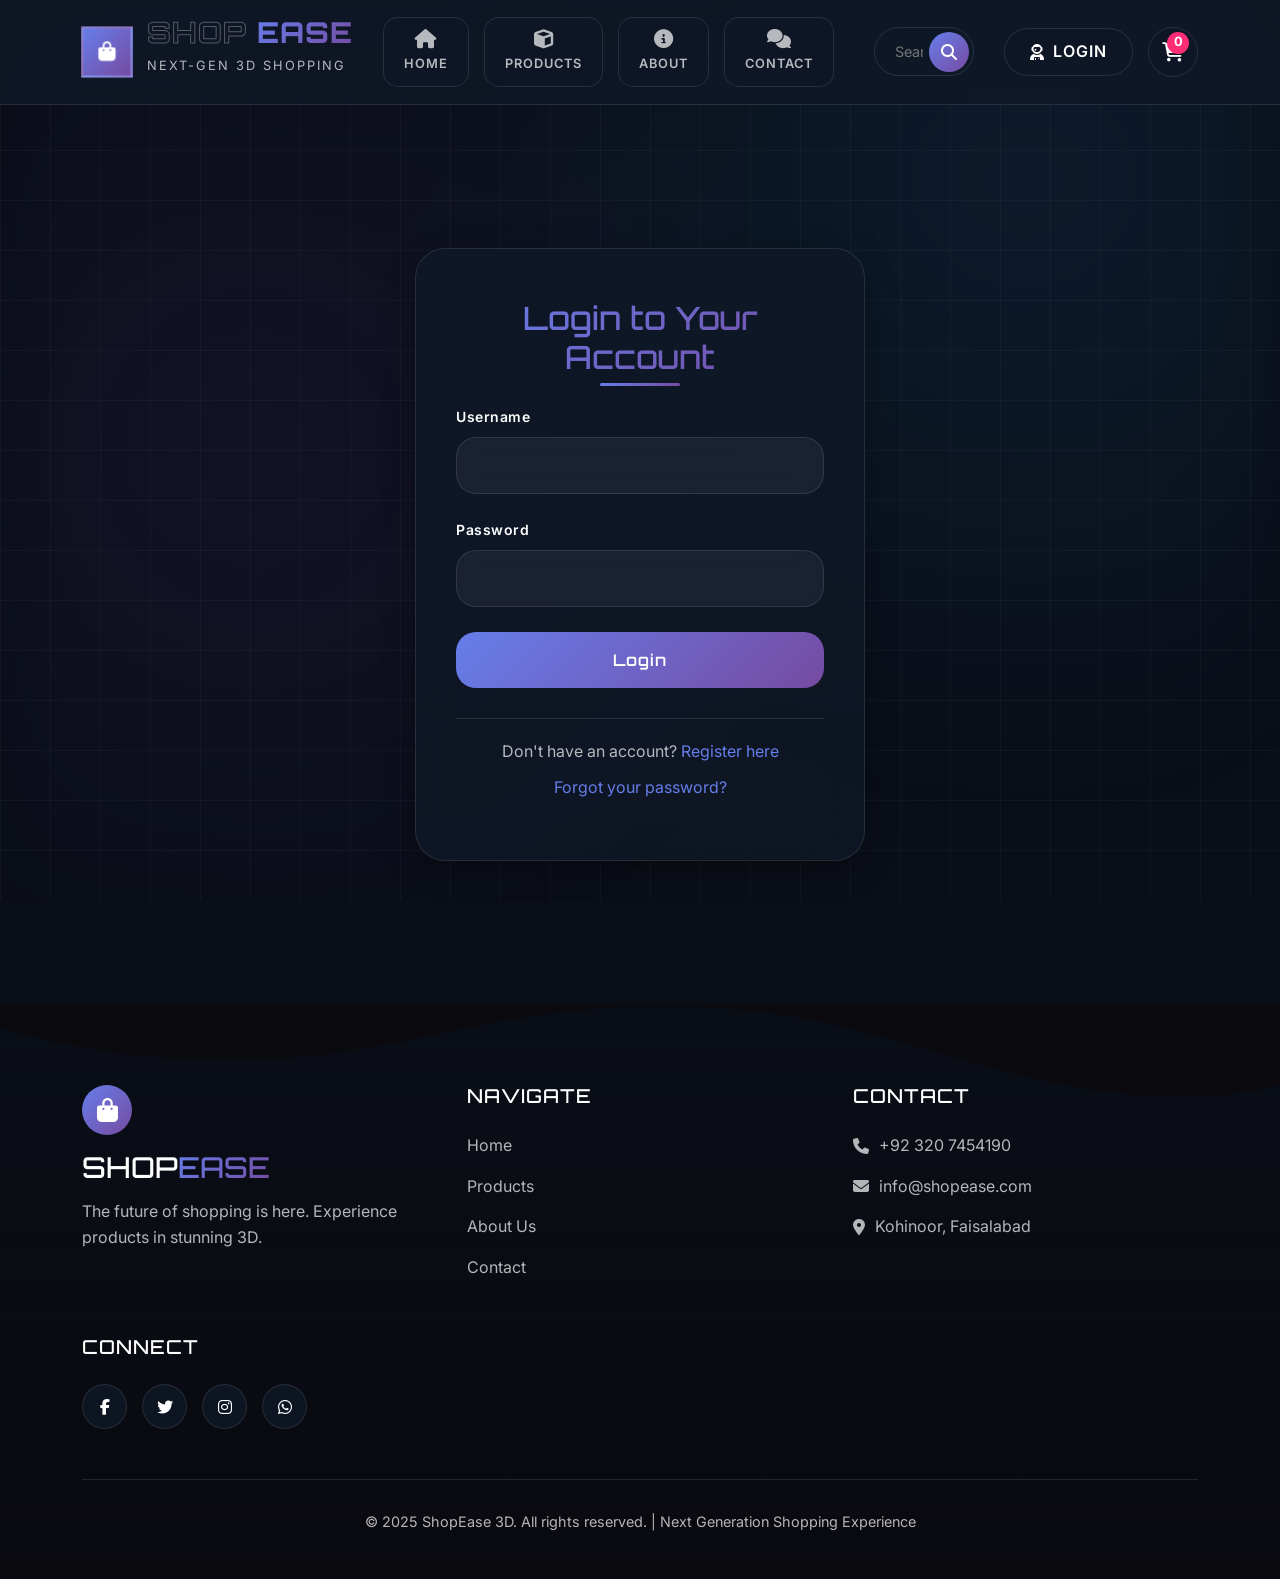
<file: login.html>
<!DOCTYPE html>
<html lang="en">
<head>
    <meta charset="UTF-8">
    <meta name="viewport" content="width=device-width, initial-scale=1.0">
    <title>Login-ShopEase </title>
    <!-- Bootstrap CSS -->
    <link href="https://cdn.jsdelivr.net/npm/bootstrap@5.3.0/dist/css/bootstrap.min.css" rel="stylesheet">
    <!-- Font Awesome -->
    <link rel="stylesheet" href="https://cdnjs.cloudflare.com/ajax/libs/font-awesome/6.4.0/css/all.min.css">
    <!-- Google Fonts -->
    <link href="https://fonts.googleapis.com/css2?family=Orbitron:wght@400;500;600;700;800&family=Inter:wght@300;400;500;600;700&display=swap" rel="stylesheet">
    <!-- Custom CSS -->
    <link rel="stylesheet" href="style.css">
    <style>
        /* ============================================
   SHOPEASE - FUTURISTIC 3D GLASS THEME
   Complete CSS for Login Page
   ============================================ */

/* CSS Variables */
:root {
    --primary-color: #00f2fe;
    --secondary-color: #4facfe;
    --accent-color: #43e97b;
    --danger-color: #ff416c;
    --warning-color: #ffd166;
    --dark-bg: #0a0e17;
    --darker-bg: #050811;
    --glass-bg: rgba(16, 24, 39, 0.8);
    --glass-border: rgba(255, 255, 255, 0.1);
    --glass-shadow: 0 8px 32px rgba(0, 0, 0, 0.3);
    --text-primary: #ffffff;
    --text-secondary: rgba(255, 255, 255, 0.7);
    --text-muted: rgba(255, 255, 255, 0.5);
    --gradient-primary: linear-gradient(135deg, #00f2fe 0%, #4facfe 100%);
    --gradient-secondary: linear-gradient(135deg, #43e97b 0%, #38f9d7 100%);
    --gradient-danger: linear-gradient(135deg, #ff416c 0%, #ff4b2b 100%);
    --neon-glow: 0 0 20px rgba(0, 242, 254, 0.5);
    --transition-fast: 0.3s ease;
    --transition-medium: 0.5s ease;
    --transition-slow: 0.8s ease;
    --border-radius-sm: 12px;
    --border-radius-md: 20px;
    --border-radius-lg: 30px;
}

    </style>
</head>
<body class="dark-theme">
    <!-- Animated Background -->
    <div class="animated-bg">
        <div class="bg-blur"></div>
        <div class="particles"></div>
        <div class="grid-lines"></div>
    </div>

    <!-- Header -->
    <header class="glass-header">
        <div class="container">
            <div class="header-wrapper">
                <!-- Logo with 3D Effect -->
                <div class="logo-3d">
                    <div class="logo-shape">
                        <div class="cube-logo">
                            <div class="cube-face cube-front">
                                <i class="fas fa-shopping-bag"></i>
                            </div>
                            <div class="cube-face cube-back">
                                <span>S</span>
                            </div>
                            <div class="cube-face cube-right">
                                <span>E</span>
                            </div>
                            <div class="cube-face cube-left">
                                <span>3D</span>
                            </div>
                        </div>
                    </div>
                    <div class="logo-text">
                        <h1 class="logo-title">
                            <span class="text-stroke">SHOP</span>
                            <span class="text-gradient">EASE</span>
                        </h1>
                        <p class="logo-subtitle">Next-Gen 3D Shopping</p>
                    </div>
                </div>

                <!-- Navigation -->
                <nav class="nav-3d">
                    <ul class="nav-list">
                        <li class="nav-item">
                            <a href="index.html" class="nav-link" data-tooltip="Home">
                                <i class="fas fa-home"></i>
                                <span class="nav-text">HOME</span>
                                <div class="nav-glow"></div>
                            </a>
                        </li>
                        <li class="nav-item">
                            <a href="products.html" class="nav-link" data-tooltip="Products">
                                <i class="fas fa-cube"></i>
                                <span class="nav-text">PRODUCTS</span>
                                <div class="nav-glow"></div>
                            </a>
                        </li>
                        <li class="nav-item">
                            <a href="about.html" class="nav-link" data-tooltip="About">
                                <i class="fas fa-info-circle"></i>
                                <span class="nav-text">ABOUT</span>
                                <div class="nav-glow"></div>
                            </a>
                        </li>
                        <li class="nav-item">
                            <a href="contact.html" class="nav-link" data-tooltip="Contact">
                                <i class="fas fa-comments"></i>
                                <span class="nav-text">CONTACT</span>
                                <div class="nav-glow"></div>
                            </a>
                        </li>
                        
                    </ul>
                    
                </nav>

                <!-- Search with 3D effect -->
                <div class="search-3d">
                    <div class="search-wrapper">
                        <input type="text" 
                               id="searchInput" 
                               class="search-field" 
                               placeholder="Search in 3D space..."
                               autocomplete="off">
                        <button id="searchBtn" class="search-btn">
                            <i class="fas fa-search"></i>
                            <span class="search-pulse"></span>
                        </button>
                        <div class="search-suggestions"></div>
                    </div>
                </div>

                <!-- User Actions -->
                <div class="user-actions-3d">
                    <a href="login.html" class="login-btn-3d" data-tooltip="Login">
                        <div class="btn-inner">
                            <i class="fas fa-user-astronaut"></i>
                            <span>LOGIN</span>
                        </div>
                        <div class="btn-reflection"></div>
                    </a>
                    
                    <a href="cart.html" class="cart-btn-3d" data-tooltip="Cart">
                        <div class="cart-icon">
                            <i class="fas fa-shopping-cart"></i>
                            <span id="cart-count" class="cart-badge">0</span>
                        </div>
                        <div class="cart-pulse"></div>
                    </a>

                    <div class="mobile-toggle">
                        <div class="hamburger-3d">
                            <span></span>
                            <span></span>
                            <span></span>
                        </div>
                    </div>
                </div>
                
            </div>
        </div>
    </header>


    <main class="auth-page">
        <div class="container">
            <div class="auth-container">
                <h1>Login to Your Account</h1>
                
                <form class="login-form">
                    <div class="form-group">
                        <label for="username">Username</label>
                        <input type="text" id="username" required>
                    </div>
                    <div class="form-group">
                        <label for="password">Password</label>
                        <input type="password" id="password" required>
                    </div>
                    <button type="submit" class="btn">Login</button>
                </form>
                
                <div class="auth-links">
                    <p>Don't have an account? <a href="register.html">Register here</a></p>
                    <p><a href="#">Forgot your password?</a></p>
                </div>
            </div>
        </div>
    </main>
   <!-- Footer -->
    <footer class="footer-3d">
        <div class="footer-wave"></div>
        <div class="container">
            <div class="footer-grid">
                <div class="footer-col">
                    <div class="footer-logo-3d">
                        <div class="logo-mini-3d">
                            <i class="fas fa-shopping-bag"></i>
                        </div>
                        <h3>SHOP<span class="text-gradient">EASE</span></h3>
                        <p>The future of shopping is here. Experience products in stunning 3D.</p>
                    </div>
                </div>
                <div class="footer-col">
                    <h4>NAVIGATE</h4>
                    <ul>
                        <li><a href="index.html">Home</a></li>
                        <li><a href="products.html">Products</a></li>
                        <li><a href="about.html">About Us</a></li>
                        <li><a href="contact.html">Contact</a></li>
                    </ul>
                </div>
                <div class="footer-col">
                    <h4>CONTACT</h4>
                    <ul class="contact-info">
                        <li><i class="fas fa-phone"></i> +92 320 7454190</li>
                        <li><i class="fas fa-envelope"></i> info@shopease.com</li>
                        <li><i class="fas fa-map-marker-alt"></i> Kohinoor, Faisalabad</li>
                    </ul>
                </div>
                <div class="footer-col">
                    <h4>CONNECT</h4>
                    <div class="social-3d">
                        <a href="#" class="social-link-3d"><i class="fab fa-facebook-f"></i></a>
                        <a href="#" class="social-link-3d"><i class="fab fa-twitter"></i></a>
                        <a href="#" class="social-link-3d"><i class="fab fa-instagram"></i></a>
                        <a href="#" class="social-link-3d"><i class="fab fa-whatsapp"></i></a>
                    </div>
                </div>
            </div>
            <div class="footer-bottom">
                <p>&copy; 2025 ShopEase 3D. All rights reserved. | Next Generation Shopping Experience</p>
            </div>
        </div>
    </footer>
    <script src="jj.js"></script>
</body>
</html>
</file>
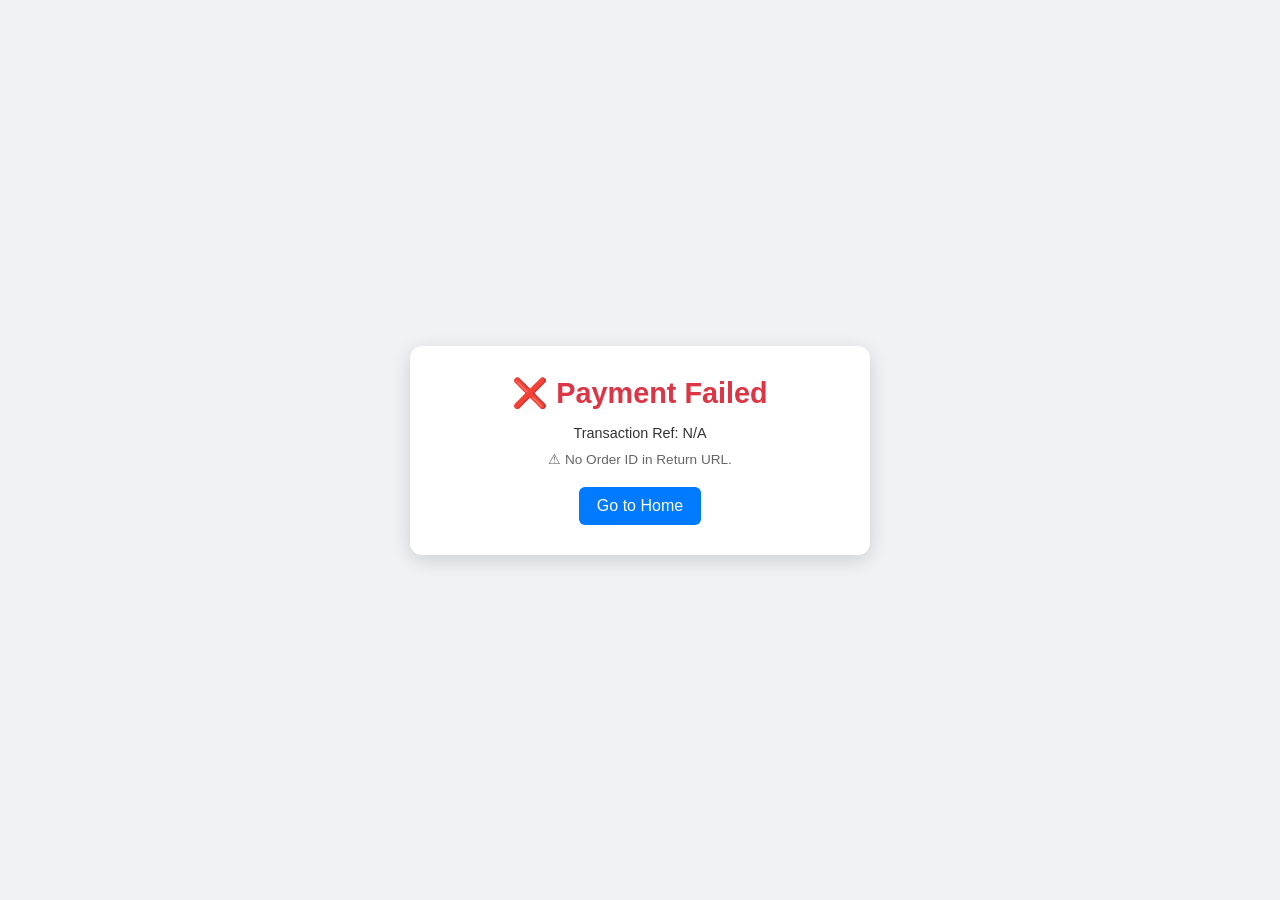
<file: payment-result.html>
<!DOCTYPE html>
<html lang="en">
<head>
  <meta charset="UTF-8">
  <title>Payment Result</title>
  <meta name="viewport" content="width=device-width, initial-scale=1.0">
  <style>
    body {
      font-family: "Segoe UI", Tahoma, sans-serif;
      display: flex;
      justify-content: center;
      align-items: center;
      height: 100vh;
      margin: 0;
      background: #f0f2f5;
    }
    .result-card {
      background: #fff;
      padding: 30px;
      border-radius: 12px;
      text-align: center;
      box-shadow: 0 5px 20px rgba(0,0,0,0.15);
      max-width: 400px;
      width: 100%;
    }
    .status {
      font-size: 1.8rem;
      margin-bottom: 15px;
      font-weight: bold;
    }
    .success { color: #28a745; }
    .failed { color: #dc3545; }
    .txn-id {
      font-size: 0.9rem;
      margin: 10px 0;
      color: #333;
    }
    .api-status {
      margin-top: 10px;
      font-size: 0.85rem;
      color: #666;
    }
    button {
      margin-top: 20px;
      padding: 10px 18px;
      border: none;
      border-radius: 6px;
      cursor: pointer;
      font-size: 1rem;
      background: #007bff;
      color: white;
      transition: background 0.2s;
    }
    button:hover {
      background: #0056b3;
    }
  </style>
</head>
<body>
  <div class="result-card">
    <div id="status" class="status"></div>
    <div id="txnId" class="txn-id"></div>
    <div id="apiStatus" class="api-status"></div>
    <button onclick="window.location.href='index.html'">Go to Home</button>
  </div>

  <script>
    function getQueryParams() {
      const params = {};
      const search = window.location.search.substring(1).split("&");
      for (let pair of search) {
        if (!pair) continue;
        let [key, value] = pair.split("=");
        params[decodeURIComponent(key)] = decodeURIComponent(value || "");
      }
      return params;
    }

    const params = getQueryParams();
    const statusEl = document.getElementById("status");
    const txnIdEl = document.getElementById("txnId");
    const apiStatusEl = document.getElementById("apiStatus");

    const responseCode = params["pp_ResponseCode"];
    const responseMessage = params["pp_ResponseMessage"] || "";
    const txnRef = params["pp_TxnRefNo"] || "N/A";
    const orderId = params["orderId"] || null; // make sure backend sends orderId in ReturnURL

    // Show frontend status
    if (responseCode === "000") {
      statusEl.textContent = "✅ Payment Successful";
      statusEl.classList.add("success");
    } else {
      statusEl.textContent = "❌ Payment Failed";
      statusEl.classList.add("failed");
    }

    txnIdEl.textContent = "Transaction Ref: " + txnRef;

    // 🔥 Auto-call backend to update order status
    if (orderId) {
      fetch(`http://localhost:5284/api/payment/update-status`, {
        method: "POST",
        headers: { "Content-Type": "application/json" },
        body: JSON.stringify({
          orderId: orderId,
          status: responseCode === "000" ? "Paid" : "Failed",
          transactionRef: txnRef,
          message: responseMessage
        })
      })
      .then(res => res.json())
      .then(data => {
        apiStatusEl.textContent = "Order status updated in backend ✅";
      })
      .catch(err => {
        console.error("Backend update failed", err);
        apiStatusEl.textContent = "⚠ Could not update backend order status.";
      });
    } else {
      apiStatusEl.textContent = "⚠ No Order ID in Return URL.";
    }
  </script>
</body>
</html>
</file>
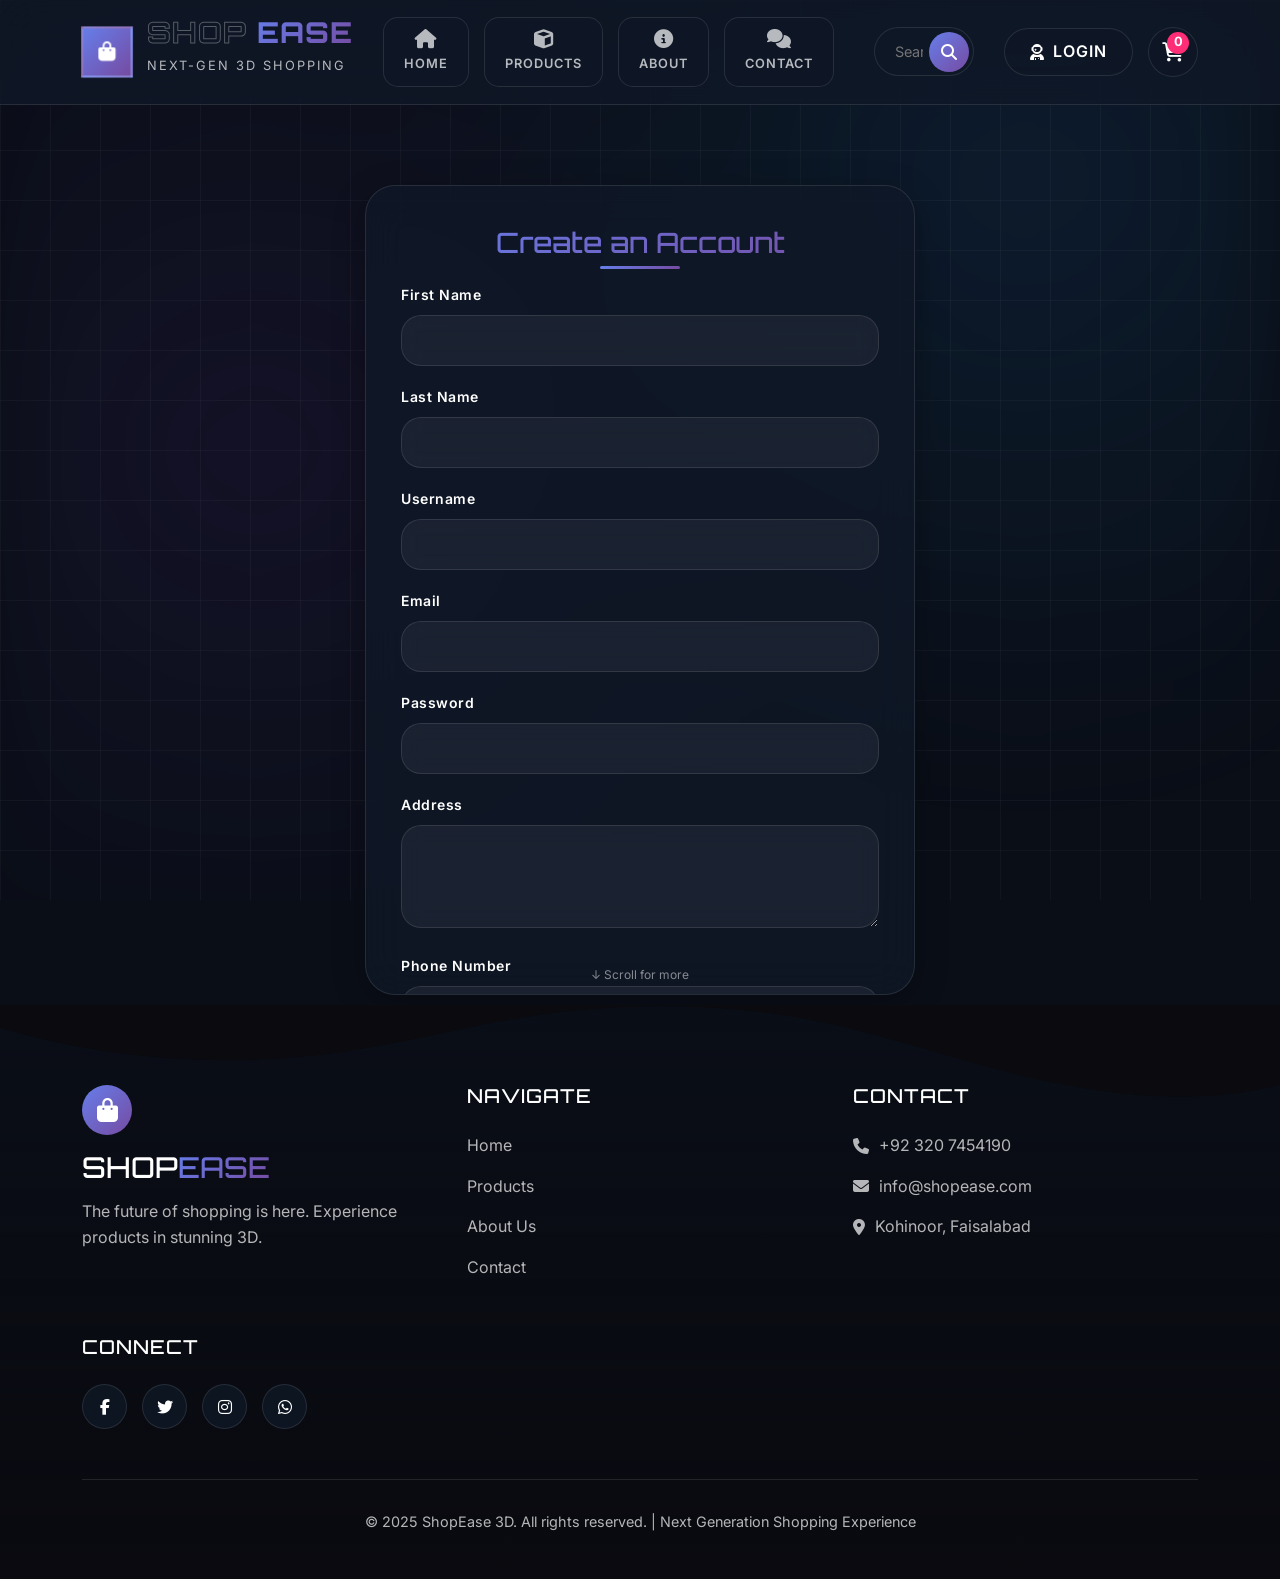
<file: register.html>
<!DOCTYPE html>
<html lang="en">
<head>
    <meta charset="UTF-8">
    <meta name="viewport" content="width=device-width, initial-scale=1.0">
    <title>Register-ShopEase </title>
    <!-- Bootstrap CSS -->
    <link href="https://cdn.jsdelivr.net/npm/bootstrap@5.3.0/dist/css/bootstrap.min.css" rel="stylesheet">
    <!-- Font Awesome -->
    <link rel="stylesheet" href="https://cdnjs.cloudflare.com/ajax/libs/font-awesome/6.4.0/css/all.min.css">
    <!-- Google Fonts -->
    <link href="https://fonts.googleapis.com/css2?family=Orbitron:wght@400;500;600;700;800&family=Inter:wght@300;400;500;600;700&display=swap" rel="stylesheet">
    <!-- Custom CSS -->
    <link rel="stylesheet" href="style.css">
    <style>
        /* ============================================
   SHOPEASE - FUTURISTIC 3D GLASS THEME
   Complete CSS for Login Page
   ============================================ */

/* CSS Variables */
:root {
    --primary-color: #00f2fe;
    --secondary-color: #4facfe;
    --accent-color: #43e97b;
    --danger-color: #ff416c;
    --warning-color: #ffd166;
    --dark-bg: #0a0e17;
    --darker-bg: #050811;
    --glass-bg: rgba(16, 24, 39, 0.8);
    --glass-border: rgba(255, 255, 255, 0.1);
    --glass-shadow: 0 8px 32px rgba(0, 0, 0, 0.3);
    --text-primary: #ffffff;
    --text-secondary: rgba(255, 255, 255, 0.7);
    --text-muted: rgba(255, 255, 255, 0.5);
    --gradient-primary: linear-gradient(135deg, #00f2fe 0%, #4facfe 100%);
    --gradient-secondary: linear-gradient(135deg, #43e97b 0%, #38f9d7 100%);
    --gradient-danger: linear-gradient(135deg, #ff416c 0%, #ff4b2b 100%);
    --neon-glow: 0 0 20px rgba(0, 242, 254, 0.5);
    --transition-fast: 0.3s ease;
    --transition-medium: 0.5s ease;
    --transition-slow: 0.8s ease;
    --border-radius-sm: 12px;
    --border-radius-md: 20px;
    --border-radius-lg: 30px;
}
/* Fix for Auth Container Height */
.auth-page {
    display: flex;
    justify-content: center;
    align-items: flex-start; /* Changed from center to flex-start */
    min-height: 100vh; /* Changed from calc(100vh - 200px) */
    padding: 40px 20px;
    position: relative;
    overflow-y: auto; /* Allow scrolling if needed */
}

.auth-container {
    width: 100%;
    max-width: 550px;
    background: var(--glass-bg);
    border: 1px solid var(--glass-border);
    border-radius: var(--border-radius-lg);
    padding: 40px 35px; /* Reduced padding */
    backdrop-filter: blur(20px);
    box-shadow: var(--glass-shadow);
    position: relative;
    overflow: hidden;
    animation: slideUp 0.5s ease;
    margin: 40px auto; /* Added margin top/bottom */
    max-height: 90vh; /* Limit max height */
    overflow-y: auto; /* Make container scrollable */
}

/* Reduce spacing in form */
.register-form {
    margin-bottom: 20px; /* Reduced from 30px */
}

.form-group {
    margin-bottom: 20px; /* Reduced from 25px */
}

.form-row {
    gap: 15px; /* Reduced from 20px */
    margin-bottom: 15px; /* Reduced from 20px */
}

.form-group input,
.form-group textarea {
    padding: 12px 18px; /* Reduced from 15px 20px */
}

.form-group textarea {
    min-height: 80px; /* Reduced from 100px */
}

.auth-container h1 {
    font-size: 28px; /* Reduced from 32px */
    margin-bottom: 25px; /* Reduced from 30px */
}

/* Adjust button padding */
.register-form .btn {
    padding: 16px; /* Reduced from 18px */
}

/* Adjust links spacing */
.auth-links {
    padding-top: 20px; /* Reduced from 25px */
    margin-top: 15px; /* Added margin */
}

/* Reduce container padding on mobile */
@media (max-width: 768px) {
    .auth-page {
        padding: 20px 15px; /* Reduced padding */
    }
    
    .auth-container {
        padding: 35px 25px; /* Further reduced padding */
        margin: 20px auto;
    }
    
    .auth-container h1 {
        font-size: 24px; /* Smaller on mobile */
        margin-bottom: 20px;
    }
}

/* Even smaller screens */
@media (max-width: 576px) {
    .auth-container {
        padding: 30px 20px;
        margin: 15px auto;
        max-height: 95vh; /* Slightly more height on mobile */
    }
    
    .auth-container h1 {
        font-size: 22px;
    }
    
    .form-group {
        margin-bottom: 18px;
    }
    
    .form-row {
        gap: 12px;
        margin-bottom: 12px;
    }
}

/* Make sure the container doesn't get too small */
@media (max-height: 700px) {
    .auth-container {
        padding: 30px 25px;
        margin: 20px auto;
    }
    
    .form-group {
        margin-bottom: 15px;
    }
    
    .auth-container h1 {
        font-size: 24px;
        margin-bottom: 20px;
    }
}

/* Custom scrollbar for the container */
.auth-container::-webkit-scrollbar {
    width: 6px;
}

.auth-container::-webkit-scrollbar-track {
    background: rgba(255, 255, 255, 0.05);
    border-radius: 3px;
}

.auth-container::-webkit-scrollbar-thumb {
    background: linear-gradient(135deg, #667eea 0%, #764ba2 100%);
    border-radius: 3px;
}

.auth-container::-webkit-scrollbar-thumb:hover {
    background: linear-gradient(135deg, #764ba2 0%, #667eea 100%);
}

/* Reduce animation delays for form groups to make them appear faster */
.form-group:nth-child(1) { animation-delay: 0.05s; }
.form-group:nth-child(2) { animation-delay: 0.1s; }
.form-group:nth-child(3) { animation-delay: 0.15s; }
.form-group:nth-child(4) { animation-delay: 0.2s; }
.form-group:nth-child(5) { animation-delay: 0.25s; }
.form-group:nth-child(6) { animation-delay: 0.3s; }

/* Ensure body doesn't have unnecessary overflow */
body {
    overflow-x: hidden;
}

/* Add smooth scrolling */
html {
    scroll-behavior: smooth;
}

/* Optional: Add a "Scroll to see more" indicator for very tall forms */
.auth-container::after {
    content: '↓ Scroll for more';
    position: absolute;
    bottom: 10px;
    left: 50%;
    transform: translateX(-50%);
    color: rgba(255, 255, 255, 0.5);
    font-size: 12px;
    opacity: 0;
    transition: opacity 0.3s ease;
    pointer-events: none;
}

.auth-container.scrollable::after {
    opacity: 1;
}
.register-form .btn {
    width: 100%;
    padding: 16px;
    background: linear-gradient(135deg, #667eea 0%, #764ba2 100%);
    border: none;
    border-radius: var(--border-radius-md);
    color: white;
    font-family: 'Orbitron', sans-serif;
    font-size: 16px;
    font-weight: 600;
    letter-spacing: 1px;
    cursor: pointer;
    transition: var(--transition-fast);
    position: relative;
    overflow: hidden;
}

.register-form .btn:hover {
    transform: translateY(-2px);
    box-shadow: 0 10px 20px rgba(102, 126, 234, 0.3);
}

.register-form .btn::before {
    content: '';
    position: absolute;
    top: 0;
    left: -100%;
    width: 100%;
    height: 100%;
    background: linear-gradient(90deg, transparent, rgba(255, 255, 255, 0.2), transparent);
    transition: var(--transition-medium);
}

.register-form .btn:hover::before {
    left: 100%;
}
    </style>
</head>
<body class="dark-theme">
    <!-- Animated Background -->
    <div class="animated-bg">
        <div class="bg-blur"></div>
        <div class="particles"></div>
        <div class="grid-lines"></div>
    </div>

    <!-- Header -->
    <header class="glass-header">
        <div class="container">
            <div class="header-wrapper">
                <!-- Logo with 3D Effect -->
                <div class="logo-3d">
                    <div class="logo-shape">
                        <div class="cube-logo">
                            <div class="cube-face cube-front">
                                <i class="fas fa-shopping-bag"></i>
                            </div>
                            <div class="cube-face cube-back">
                                <span>S</span>
                            </div>
                            <div class="cube-face cube-right">
                                <span>E</span>
                            </div>
                            <div class="cube-face cube-left">
                                <span>3D</span>
                            </div>
                        </div>
                    </div>
                    <div class="logo-text">
                        <h1 class="logo-title">
                            <span class="text-stroke">SHOP</span>
                            <span class="text-gradient">EASE</span>
                        </h1>
                        <p class="logo-subtitle">Next-Gen 3D Shopping</p>
                    </div>
                </div>

                <!-- Navigation -->
                <nav class="nav-3d">
                    <ul class="nav-list">
                        <li class="nav-item">
                            <a href="index.html" class="nav-link" data-tooltip="Home">
                                <i class="fas fa-home"></i>
                                <span class="nav-text">HOME</span>
                                <div class="nav-glow"></div>
                            </a>
                        </li>
                        <li class="nav-item">
                            <a href="products.html" class="nav-link" data-tooltip="Products">
                                <i class="fas fa-cube"></i>
                                <span class="nav-text">PRODUCTS</span>
                                <div class="nav-glow"></div>
                            </a>
                        </li>
                        <li class="nav-item">
                            <a href="about.html" class="nav-link" data-tooltip="About">
                                <i class="fas fa-info-circle"></i>
                                <span class="nav-text">ABOUT</span>
                                <div class="nav-glow"></div>
                            </a>
                        </li>
                        <li class="nav-item">
                            <a href="contact.html" class="nav-link" data-tooltip="Contact">
                                <i class="fas fa-comments"></i>
                                <span class="nav-text">CONTACT</span>
                                <div class="nav-glow"></div>
                            </a>
                        </li>
                        
                    </ul>
                    
                </nav>

                <!-- Search with 3D effect -->
                <div class="search-3d">
                    <div class="search-wrapper">
                        <input type="text" 
                               id="searchInput" 
                               class="search-field" 
                               placeholder="Search in 3D space..."
                               autocomplete="off">
                        <button id="searchBtn" class="search-btn">
                            <i class="fas fa-search"></i>
                            <span class="search-pulse"></span>
                        </button>
                        <div class="search-suggestions"></div>
                    </div>
                </div>

                <!-- User Actions -->
                <div class="user-actions-3d">
                    <a href="login.html" class="login-btn-3d" data-tooltip="Login">
                        <div class="btn-inner">
                            <i class="fas fa-user-astronaut"></i>
                            <span>LOGIN</span>
                        </div>
                        <div class="btn-reflection"></div>
                    </a>
                    
                    <a href="cart.html" class="cart-btn-3d" data-tooltip="Cart">
                        <div class="cart-icon">
                            <i class="fas fa-shopping-cart"></i>
                            <span id="cart-count" class="cart-badge">0</span>
                        </div>
                        <div class="cart-pulse"></div>
                    </a>

                    <div class="mobile-toggle">
                        <div class="hamburger-3d">
                            <span></span>
                            <span></span>
                            <span></span>
                        </div>
                    </div>
                </div>
                
            </div>
        </div>
    </header>

    <main class="auth-page">
        <div class="container">
            <div class="auth-container">
                <h1>Create an Account</h1>
                
                <form class="register-form">
                    <div class="form-row">
                        <div class="form-group">
                            <label for="first-name">First Name</label>
                            <input type="text" id="first-name" required>
                        </div>
                        <div class="form-group">
                            <label for="last-name">Last Name</label>
                            <input type="text" id="last-name" required>
                        </div>
                    </div>
                    
                    <div class="form-group">
                        <label for="username">Username</label>
                        <input type="text" id="username" required>
                    </div>
                    <div class="form-group">
                        <label for="email">Email</label>
                        <input type="email" id="email" required>
                    </div>
                    <div class="form-group">
                        <label for="password">Password</label>
                        <input type="password" id="password" required>
                    </div>
                    <div class="form-group">
                        <label for="address">Address</label>
                        <textarea id="address" rows="3"></textarea>
                    </div>
                    <div class="form-group">
                        <label for="phone">Phone Number</label>
                        <input type="tel" id="phone">
                    </div>
                    
                    <button type="submit" class="btn">Register</button>
                </form>
                
                <div class="auth-links">
                    <p>Already have an account? <a href="login.html">Login here</a></p>
                </div>
            </div>
        </div>
    </main>
  <!-- Footer -->
    <footer class="footer-3d">
        <div class="footer-wave"></div>
        <div class="container">
            <div class="footer-grid">
                <div class="footer-col">
                    <div class="footer-logo-3d">
                        <div class="logo-mini-3d">
                            <i class="fas fa-shopping-bag"></i>
                        </div>
                        <h3>SHOP<span class="text-gradient">EASE</span></h3>
                        <p>The future of shopping is here. Experience products in stunning 3D.</p>
                    </div>
                </div>
                <div class="footer-col">
                    <h4>NAVIGATE</h4>
                    <ul>
                        <li><a href="index.html">Home</a></li>
                        <li><a href="products.html">Products</a></li>
                        <li><a href="about.html">About Us</a></li>
                        <li><a href="contact.html">Contact</a></li>
                    </ul>
                </div>
                <div class="footer-col">
                    <h4>CONTACT</h4>
                    <ul class="contact-info">
                        <li><i class="fas fa-phone"></i> +92 320 7454190</li>
                        <li><i class="fas fa-envelope"></i> info@shopease.com</li>
                        <li><i class="fas fa-map-marker-alt"></i> Kohinoor, Faisalabad</li>
                    </ul>
                </div>
                <div class="footer-col">
                    <h4>CONNECT</h4>
                    <div class="social-3d">
                        <a href="#" class="social-link-3d"><i class="fab fa-facebook-f"></i></a>
                        <a href="#" class="social-link-3d"><i class="fab fa-twitter"></i></a>
                        <a href="#" class="social-link-3d"><i class="fab fa-instagram"></i></a>
                        <a href="#" class="social-link-3d"><i class="fab fa-whatsapp"></i></a>
                    </div>
                </div>
            </div>
            <div class="footer-bottom">
                <p>&copy; 2025 ShopEase 3D. All rights reserved. | Next Generation Shopping Experience</p>
            </div>
        </div>
    </footer>
<script>
    
/* JavaScript to detect if container needs scrolling */
const authContainer = document.querySelector('.auth-container');
if (authContainer) {
    const checkScroll = () => {
        if (authContainer.scrollHeight > authContainer.clientHeight + 20) {
            authContainer.classList.add('scrollable');
        } else {
            authContainer.classList.remove('scrollable');
        }
    };
    
    // Check initially
    checkScroll();
    
    // Check on resize
    window.addEventListener('resize', checkScroll);
}
</script>
    <script src="jj.js"></script>
</body>
</html>
</file>
<file: style.css>
/* ===== 3D Theme Variables ===== */
:root {
    --primary-gradient: linear-gradient(135deg, #667eea 0%, #764ba2 100%);
    --secondary-gradient: linear-gradient(135deg, #f093fb 0%, #f5576c 100%);
    --accent-gradient: linear-gradient(135deg, #4facfe 0%, #00f2fe 100%);
    --dark-bg: #0a0a0f;
    --darker-bg: #050508;
    --glass-bg: rgba(255, 255, 255, 0.05);
    --glass-border: rgba(255, 255, 255, 0.1);
    --glass-shadow: 0 8px 32px rgba(0, 0, 0, 0.3);
    --neon-blue: #00f3ff;
    --neon-purple: #b967ff;
    --neon-pink: #ff2d75;
    --text-primary: #ffffff;
    --text-secondary: rgba(255, 255, 255, 0.7);
    --transition-3d: all 0.4s cubic-bezier(0.175, 0.885, 0.32, 1.275);
    --transition-slow: all 0.6s cubic-bezier(0.68, -0.55, 0.265, 1.55);
}

/* ===== Base Styles ===== */
* {
    margin: 0;
    padding: 0;
    box-sizing: border-box;
}

body {
    font-family: 'Inter', sans-serif;
    background: var(--dark-bg);
    color: var(--text-primary);
    overflow-x: hidden;
    line-height: 1.6;
}

.dark-theme {
    background: var(--dark-bg);
    color: var(--text-primary);
}

/* ===== Animated Background ===== */
.animated-bg {
    position: fixed;
    top: 0;
    left: 0;
    width: 100%;
    height: 100%;
    z-index: -2;
    overflow: hidden;
}

.bg-blur {
    position: absolute;
    width: 100%;
    height: 100%;
    background: radial-gradient(circle at 20% 50%, rgba(103, 58, 183, 0.1) 0%, transparent 50%),
                radial-gradient(circle at 80% 20%, rgba(33, 150, 243, 0.1) 0%, transparent 50%);
    filter: blur(40px);
    animation: bgFloat 20s infinite alternate;
}

@keyframes bgFloat {
    0% { transform: translate(0, 0) rotate(0deg); }
    100% { transform: translate(50px, 50px) rotate(180deg); }
}

.particles {
    position: absolute;
    width: 100%;
    height: 100%;
}

.particle {
    position: absolute;
    width: 2px;
    height: 2px;
    background: var(--neon-blue);
    border-radius: 50%;
    animation: particleFloat 5s infinite linear;
}

@keyframes particleFloat {
    0% {
        transform: translateY(0) rotate(0deg);
        opacity: 0;
    }
    10% {
        opacity: 1;
    }
    90% {
        opacity: 1;
    }
    100% {
        transform: translateY(-100vh) rotate(360deg);
        opacity: 0;
    }
}

.grid-lines {
    position: absolute;
    width: 100%;
    height: 100%;
    background-image: 
        linear-gradient(rgba(255, 255, 255, 0.03) 1px, transparent 1px),
        linear-gradient(90deg, rgba(255, 255, 255, 0.03) 1px, transparent 1px);
    background-size: 50px 50px;
    animation: gridMove 20s linear infinite;
}

@keyframes gridMove {
    0% { transform: translate(0, 0); }
    100% { transform: translate(50px, 50px); }
}

/* ===== Loading Screen ===== */
.loading-screen {
    position: fixed;
    top: 0;
    left: 0;
    width: 100%;
    height: 100%;
    background: var(--darker-bg);
    display: flex;
    align-items: center;
    justify-content: center;
    z-index: 9999;
    transition: opacity 0.5s ease;
}

.loading-screen.hidden {
    opacity: 0;
    pointer-events: none;
}

.loader-3d {
    text-align: center;
}

.cube {
    width: 80px;
    height: 80px;
    position: relative;
    transform-style: preserve-3d;
    animation: cubeRotate 3s infinite linear;
    margin: 0 auto 30px;
}

@keyframes cubeRotate {
    0% { transform: rotateX(0) rotateY(0); }
    100% { transform: rotateX(360deg) rotateY(360deg); }
}

.cube .face {
    position: absolute;
    width: 100%;
    height: 100%;
    background: var(--glass-bg);
    border: 1px solid var(--glass-border);
    backdrop-filter: blur(10px);
}

.cube .front  { transform: translateZ(40px); }
.cube .back   { transform: translateZ(-40px) rotateY(180deg); }
.cube .right  { transform: rotateY(90deg) translateZ(40px); }
.cube .left   { transform: rotateY(-90deg) translateZ(40px); }
.cube .top    { transform: rotateX(90deg) translateZ(40px); }
.cube .bottom { transform: rotateX(-90deg) translateZ(40px); }

.loader-text {
    margin-top: 20px;
}

.text-gradient {
    background: var(--primary-gradient);
    -webkit-background-clip: text;
    -webkit-text-fill-color: transparent;
    background-clip: text;
}

.loading-bar {
    width: 200px;
    height: 3px;
    background: var(--glass-bg);
    border-radius: 3px;
    margin: 10px auto;
    overflow: hidden;
    position: relative;
}

.loading-bar::after {
    content: '';
    position: absolute;
    top: 0;
    left: 0;
    width: 30%;
    height: 100%;
    background: var(--primary-gradient);
    animation: loading 1.5s infinite;
}

@keyframes loading {
    0% { left: -30%; }
    100% { left: 100%; }
}

/* ===== Header Styles ===== */
.glass-header {
    background: var(--glass-bg);
    backdrop-filter: blur(20px);
    border-bottom: 1px solid var(--glass-border);
    position: sticky;
    top: 0;
    z-index: 1000;
    padding: 15px 0;
}

.header-wrapper {
    display: flex;
    align-items: center;
    justify-content: space-between;
    gap: 30px;
}

/* 3D Logo */
.logo-3d {
    display: flex;
    align-items: center;
    gap: 15px;
}

.logo-shape {
    perspective: 1000px;
}

.cube-logo {
    width: 50px;
    height: 50px;
    position: relative;
    transform-style: preserve-3d;
    animation: logoFloat 6s infinite ease-in-out;
}

@keyframes logoFloat {
    0%, 100% { transform: rotateY(0); }
    25% { transform: rotateY(90deg); }
    50% { transform: rotateY(180deg); }
    75% { transform: rotateY(270deg); }
}

.cube-face {
    position: absolute;
    width: 100%;
    height: 100%;
    display: flex;
    align-items: center;
    justify-content: center;
    background: var(--primary-gradient);
    border: 2px solid rgba(255, 255, 255, 0.2);
    font-size: 1.2rem;
    font-weight: bold;
}

.cube-front { transform: translateZ(25px); }
.cube-back { transform: translateZ(-25px) rotateY(180deg); }
.cube-right { transform: rotateY(90deg) translateZ(25px); }
.cube-left { transform: rotateY(-90deg) translateZ(25px); }

.logo-text {
    line-height: 1.2;
}

.logo-title {
    font-family: 'Orbitron', sans-serif;
    font-size: 1.8rem;
    font-weight: 800;
    letter-spacing: 1px;
}

.text-stroke {
    -webkit-text-stroke: 1px rgba(255, 255, 255, 0.3);
    color: transparent;
}

.logo-subtitle {
    font-size: 0.8rem;
    color: var(--text-secondary);
    letter-spacing: 2px;
    text-transform: uppercase;
}

/* 3D Navigation */
.nav-3d .nav-list {
    display: flex;
    list-style: none;
    gap: 5px;
    margin: 0;
    padding: 0;
}

.nav-item {
    position: relative;
}

.nav-link {
    display: flex;
    flex-direction: column;
    align-items: center;
    padding: 12px 20px;
    text-decoration: none;
    color: var(--text-secondary);
    border-radius: 15px;
    transition: var(--transition-3d);
    position: relative;
    overflow: hidden;
    background: var(--glass-bg);
    border: 1px solid var(--glass-border);
}

.nav-link:hover,
.nav-link.active {
    color: var(--text-primary);
    transform: translateY(-5px);
    box-shadow: 0 10px 30px rgba(0, 0, 0, 0.4);
}

.nav-link.active {
    background: var(--primary-gradient);
    border-color: transparent;
}

.nav-link i {
    font-size: 1.2rem;
    margin-bottom: 5px;
}

.nav-text {
    font-size: 0.8rem;
    font-weight: 600;
    letter-spacing: 1px;
}

.nav-glow {
    position: absolute;
    top: 0;
    left: 0;
    width: 100%;
    height: 100%;
    background: var(--primary-gradient);
    opacity: 0;
    transition: opacity 0.3s;
    z-index: -1;
}

.nav-link:hover .nav-glow {
    opacity: 0.2;
}

/* Search 3D */
.search-3d {
    flex: 1;
    max-width: 400px;
}

.search-wrapper {
    position: relative;
}

.search-field {
    width: 100%;
    padding: 12px 50px 12px 20px;
    background: var(--glass-bg);
    border: 1px solid var(--glass-border);
    border-radius: 25px;
    color: var(--text-primary);
    font-size: 0.9rem;
    transition: var(--transition-3d);
    backdrop-filter: blur(10px);
}

.search-field:focus {
    outline: none;
    border-color: var(--neon-blue);
    box-shadow: 0 0 20px rgba(0, 243, 255, 0.3);
    transform: scale(1.02);
}

.search-btn {
    position: absolute;
    right: 5px;
    top: 50%;
    transform: translateY(-50%);
    width: 40px;
    height: 40px;
    background: var(--primary-gradient);
    border: none;
    border-radius: 50%;
    color: white;
    cursor: pointer;
    transition: var(--transition-3d);
    display: flex;
    align-items: center;
    justify-content: center;
}

.search-btn:hover {
    transform: translateY(-50%) scale(1.1);
    box-shadow: 0 0 20px rgba(102, 126, 234, 0.5);
}

.search-pulse {
    position: absolute;
    width: 100%;
    height: 100%;
    border-radius: 50%;
    background: var(--primary-gradient);
    opacity: 0;
    animation: searchPulse 2s infinite;
}

@keyframes searchPulse {
    0% {
        transform: scale(1);
        opacity: 0.8;
    }
    100% {
        transform: scale(1.5);
        opacity: 0;
    }
}

/* User Actions 3D */
.user-actions-3d {
    display: flex;
    align-items: center;
    gap: 15px;
}

.login-btn-3d {
    display: inline-block;
    padding: 10px 25px;
    background: var(--glass-bg);
    border: 1px solid var(--glass-border);
    border-radius: 25px;
    color: var(--text-primary);
    text-decoration: none;
    font-weight: 600;
    letter-spacing: 1px;
    transition: var(--transition-3d);
    position: relative;
    overflow: hidden;
}

.login-btn-3d:hover {
    background: var(--primary-gradient);
    border-color: transparent;
    transform: translateY(-3px);
    box-shadow: 0 10px 30px rgba(102, 126, 234, 0.4);
}

.btn-inner {
    display: flex;
    align-items: center;
    gap: 8px;
    position: relative;
    z-index: 1;
}

.btn-reflection {
    position: absolute;
    top: 0;
    left: -100%;
    width: 100%;
    height: 100%;
    background: linear-gradient(90deg, transparent, rgba(255, 255, 255, 0.2), transparent);
    transition: left 0.5s;
}

.login-btn-3d:hover .btn-reflection {
    left: 100%;
}

.cart-btn-3d {
    position: relative;
    display: flex;
    align-items: center;
    justify-content: center;
    width: 50px;
    height: 50px;
    background: var(--glass-bg);
    border: 1px solid var(--glass-border);
    border-radius: 50%;
    text-decoration: none;
    color: var(--text-primary);
    transition: var(--transition-3d);
}

.cart-btn-3d:hover {
    background: var(--secondary-gradient);
    border-color: transparent;
    transform: rotate(15deg) scale(1.1);
}

.cart-icon {
    position: relative;
    z-index: 1;
    font-size: 1.2rem;
}

.cart-badge {
    position: absolute;
    top: -5px;
    right: -5px;
    background: var(--neon-pink);
    color: white;
    width: 22px;
    height: 22px;
    border-radius: 50%;
    font-size: 0.8rem;
    font-weight: bold;
    display: flex;
    align-items: center;
    justify-content: center;
    animation: badgePulse 2s infinite;
}

@keyframes badgePulse {
    0%, 100% { transform: scale(1); }
    50% { transform: scale(1.2); }
}

.cart-pulse {
    position: absolute;
    width: 100%;
    height: 100%;
    border-radius: 50%;
    background: var(--secondary-gradient);
    opacity: 0;
    animation: cartPulse 3s infinite;
}

@keyframes cartPulse {
    0%, 100% {
        transform: scale(1);
        opacity: 0.3;
    }
    50% {
        transform: scale(1.3);
        opacity: 0;
    }
}

.mobile-toggle {
    display: none;
}

.hamburger-3d {
    width: 30px;
    height: 20px;
    position: relative;
    cursor: pointer;
}

.hamburger-3d span {
    display: block;
    position: absolute;
    height: 3px;
    width: 100%;
    background: var(--text-primary);
    border-radius: 3px;
    transition: var(--transition-3d);
}

.hamburger-3d span:nth-child(1) { top: 0; }
.hamburger-3d span:nth-child(2) { top: 8px; }
.hamburger-3d span:nth-child(3) { top: 16px; }

/* ===== Hero Section ===== */
.hero-section {
    position: relative;
    margin-top: -1px;
}

.carousel-3d {
    height: 80vh;
    min-height: 600px;
    position: relative;
}

.slide-3d {
    height: 100%;
    position: relative;
}

.slide-bg {
    position: absolute;
    top: 0;
    left: 0;
    width: 100%;
    height: 100%;
    background-size: cover;
    background-position: center;
}

.bg-overlay {
    position: absolute;
    top: 0;
    left: 0;
    width: 100%;
    height: 100%;
    background: linear-gradient(135deg, rgba(10, 10, 15, 0.9), rgba(10, 10, 15, 0.7));
}

.bg-particles {
    position: absolute;
    width: 100%;
    height: 100%;
}

.slide-content {
    position: relative;
    height: 100%;
    display: flex;
    align-items: center;
    z-index: 1;
}

.slide-text {
    max-width: 600px;
}

.hero-title {
    font-family: 'Orbitron', sans-serif;
    font-size: 4rem;
    font-weight: 800;
    line-height: 1.1;
    margin-bottom: 20px;
    text-transform: uppercase;
    letter-spacing: 2px;
}

.hero-subtitle {
    font-size: 1.2rem;
    color: var(--text-secondary);
    margin-bottom: 40px;
    max-width: 500px;
}

.hero-actions {
    display: flex;
    gap: 20px;
}

/* 3D Buttons */
.btn-3d {
    position: relative;
    padding: 15px 35px;
    border: none;
    border-radius: 15px;
    font-family: 'Orbitron', sans-serif;
    font-weight: 600;
    font-size: 0.9rem;
    letter-spacing: 1px;
    text-transform: uppercase;
    cursor: pointer;
    transition: var(--transition-3d);
    overflow: hidden;
    text-decoration: none;
    display: inline-flex;
    align-items: center;
    justify-content: center;
}

.btn-primary-3d {
    background: var(--primary-gradient);
    color: white;
    border: 2px solid transparent;
    box-shadow: 0 10px 30px rgba(102, 126, 234, 0.4);
}

.btn-primary-3d:hover {
    transform: translateY(-5px) scale(1.05);
    box-shadow: 0 15px 40px rgba(102, 126, 234, 0.6);
}

.btn-outline-3d {
    background: transparent;
    color: var(--text-primary);
    border: 2px solid var(--glass-border);
    backdrop-filter: blur(10px);
}

.btn-outline-3d:hover {
    background: var(--glass-bg);
    transform: translateY(-5px);
    border-color: var(--neon-blue);
}

.btn-hover {
    position: absolute;
    top: 0;
    left: -100%;
    width: 100%;
    height: 100%;
    background: linear-gradient(90deg, transparent, rgba(255, 255, 255, 0.2), transparent);
    transition: left 0.5s;
}

.btn-3d:hover .btn-hover {
    left: 100%;
}

.btn-shine {
    position: absolute;
    top: -50%;
    left: -50%;
    width: 200%;
    height: 200%;
    background: linear-gradient(45deg, transparent, rgba(255, 255, 255, 0.1), transparent);
    transform: rotate(45deg);
    animation: btnShine 3s infinite;
}

@keyframes btnShine {
    0% { transform: translateX(-100%) rotate(45deg); }
    100% { transform: translateX(100%) rotate(45deg); }
}

.carousel-control-3d {
    width: 60px;
    height: 60px;
    background: var(--glass-bg);
    border: 1px solid var(--glass-border);
    border-radius: 50%;
    backdrop-filter: blur(10px);
    opacity: 0.5;
    transition: var(--transition-3d);
    top: 50%;
    transform: translateY(-50%);
}

.carousel-control-3d:hover {
    opacity: 1;
    background: var(--primary-gradient);
    border-color: transparent;
    transform: translateY(-50%) scale(1.1);
}

.carousel-indicators-3d button {
    width: 12px;
    height: 12px;
    border-radius: 50%;
    background: var(--glass-bg);
    border: 2px solid var(--glass-border);
    margin: 0 5px;
    transition: var(--transition-3d);
}

.carousel-indicators-3d button.active {
    background: var(--primary-gradient);
    border-color: transparent;
    transform: scale(1.2);
}

/* ===== Section Headers ===== */
.section-header-3d {
    text-align: center;
    margin-bottom: 60px;
}

.section-title-wrapper {
    display: inline-block;
    position: relative;
    margin-bottom: 20px;
}

.section-title {
    font-family: 'Orbitron', sans-serif;
    font-size: 3rem;
    font-weight: 800;
    text-transform: uppercase;
    letter-spacing: 3px;
    margin-bottom: 10px;
}

.title-3d {
    -webkit-text-stroke: 2px rgba(255, 255, 255, 0.1);
    color: transparent;
}

.title-gradient {
    background: var(--primary-gradient);
    -webkit-background-clip: text;
    -webkit-text-fill-color: transparent;
    background-clip: text;
}

.title-line {
    height: 4px;
    width: 100px;
    background: var(--primary-gradient);
    margin: 0 auto;
    border-radius: 2px;
    position: relative;
}

.title-line::before {
    content: '';
    position: absolute;
    top: 0;
    left: 0;
    width: 20px;
    height: 100%;
    background: var(--neon-blue);
    border-radius: 2px;
    animation: lineMove 3s infinite linear;
}

@keyframes lineMove {
    0% { left: 0; }
    100% { left: 80px; }
}

.section-subtitle {
    color: var(--text-secondary);
    font-size: 1.1rem;
    max-width: 600px;
    margin: 0 auto;
}

/* ===== Product Cards 3D ===== */
.products-grid {
    display: grid;
    grid-template-columns: repeat(auto-fill, minmax(280px, 1fr));
    gap: 30px;
}


/* ===== Categories 3D Grid ===== */
.categories-grid-3d {
    display: grid;
    grid-template-columns: repeat(auto-fill, minmax(250px, 1fr));
    gap: 30px;
}

.category-card-3d {
    background: var(--glass-bg);
    backdrop-filter: blur(20px);
    border: 1px solid var(--glass-border);
    border-radius: 20px;
    padding: 30px;
    text-align: center;
    transition: var(--transition-3d);
    transform-style: preserve-3d;
    position: relative;
    overflow: hidden;
}

.category-card-3d:hover {
    transform: translateY(-10px) rotateY(10deg);
    box-shadow: 0 20px 50px rgba(0, 0, 0, 0.5);
}

.category-icon-3d {
    width: 80px;
    height: 80px;
    background: var(--primary-gradient);
    border-radius: 50%;
    display: flex;
    align-items: center;
    justify-content: center;
    margin: 0 auto 20px;
    transition: var(--transition-3d);
}

.category-card-3d:hover .category-icon-3d {
    transform: rotateY(180deg) scale(1.1);
}

.category-icon-3d i {
    font-size: 2rem;
    color: white;
}

.category-card-3d h5 {
    font-weight: 600;
    margin-bottom: 10px;
    font-size: 1.2rem;
}

.category-card-3d p {
    color: var(--text-secondary);
    font-size: 0.9rem;
    margin-bottom: 20px;
}

/* ===== Vendors Grid ===== */
.vendors-grid {
    display: grid;
    grid-template-columns: repeat(auto-fill, minmax(250px, 1fr));
    gap: 30px;
}

.vendor-card-3d {
    background: var(--glass-bg);
    backdrop-filter: blur(20px);
    border: 1px solid var(--glass-border);
    border-radius: 20px;
    padding: 30px;
    text-align: center;
    transition: var(--transition-3d);
}

.vendor-card-3d:hover {
    transform: translateY(-10px);
    border-color: var(--neon-purple);
}

.vendor-logo-3d {
    width: 80px;
    height: 80px;
    background: var(--secondary-gradient);
    border-radius: 50%;
    display: flex;
    align-items: center;
    justify-content: center;
    margin: 0 auto 20px;
}

.vendor-logo-3d i {
    font-size: 2rem;
    color: white;
}


/* ===== Newsletter 3D ===== */
.newsletter-3d {
    padding: 80px 0;
    background: linear-gradient(135deg, rgba(102, 126, 234, 0.1), rgba(118, 75, 162, 0.1));
    position: relative;
    overflow: hidden;
}

.newsletter-wrapper {
    max-width: 800px;
    margin: 0 auto;
    text-align: center;
    position: relative;
    z-index: 1;
}

.newsletter-content h2 {
    font-family: 'Orbitron', sans-serif;
    font-size: 2.5rem;
    margin-bottom: 20px;
    text-transform: uppercase;
    letter-spacing: 2px;
}

.newsletter-content p {
    color: var(--text-secondary);
    margin-bottom: 40px;
    font-size: 1.1rem;
}

.newsletter-form {
    display: flex;
    gap: 15px;
    max-width: 500px;
    margin: 0 auto;
}

.newsletter-form input {
    flex: 1;
    padding: 15px 25px;
    background: var(--glass-bg);
    border: 1px solid var(--glass-border);
    border-radius: 15px;
    color: var(--text-primary);
    font-size: 1rem;
    backdrop-filter: blur(10px);
    transition: var(--transition-3d);
}

.newsletter-form input:focus {
    outline: none;
    border-color: var(--neon-blue);
    box-shadow: 0 0 30px rgba(0, 243, 255, 0.2);
}

/* ===== Quick View Modal 3D ===== */
.modal-overlay-3d {
    display: none;
    position: fixed;
    top: 0;
    left: 0;
    width: 100%;
    height: 100%;
    background: rgba(10, 10, 15, 0.95);
    z-index: 2000;
    align-items: center;
    justify-content: center;
    padding: 20px;
    backdrop-filter: blur(10px);
}

.modal-container-3d {
    width: 100%;
    max-width: 1000px;
    max-height: 90vh;
    overflow-y: auto;
}

.modal-content-3d {
    background: var(--glass-bg);
    backdrop-filter: blur(30px);
    border: 1px solid var(--glass-border);
    border-radius: 25px;
    overflow: hidden;
    position: relative;
    animation: modalAppear 0.5s cubic-bezier(0.175, 0.885, 0.32, 1.275);
}

@keyframes modalAppear {
    from {
        opacity: 0;
        transform: scale(0.8) rotateX(-10deg);
    }
    to {
        opacity: 1;
        transform: scale(1) rotateX(0);
    }
}

.modal-close-3d {
    position: absolute;
    top: 20px;
    right: 20px;
    width: 40px;
    height: 40px;
    background: var(--glass-bg);
    border: 1px solid var(--glass-border);
    border-radius: 50%;
    color: var(--text-primary);
    font-size: 1.5rem;
    cursor: pointer;
    z-index: 10;
    transition: var(--transition-3d);
    display: flex;
    align-items: center;
    justify-content: center;
}

.modal-close-3d:hover {
    background: var(--neon-pink);
    border-color: transparent;
    transform: rotate(90deg);
}

.modal-body-3d {
    display: grid;
    grid-template-columns: 1fr 1fr;
    gap: 40px;
    padding: 40px;
}

.modal-image-3d {
    border-radius: 20px;
    overflow: hidden;
}

.product-viewer-3d {
    position: relative;
    height: 400px;
    border-radius: 20px;
    overflow: hidden;
}

.viewer-container {
    width: 100%;
    height: 100%;
    position: relative;
}

.product-img-3d {
    width: 100%;
    height: 100%;
    object-fit: cover;
    transition: transform 0.3s;
}

.viewer-controls {
    position: absolute;
    bottom: 20px;
    right: 20px;
    display: flex;
    gap: 10px;
}

.viewer-btn {
    width: 40px;
    height: 40px;
    background: var(--glass-bg);
    border: 1px solid var(--glass-border);
    border-radius: 50%;
    color: var(--text-primary);
    cursor: pointer;
    transition: var(--transition-3d);
    display: flex;
    align-items: center;
    justify-content: center;
}

.viewer-btn:hover {
    background: var(--primary-gradient);
    border-color: transparent;
    transform: scale(1.1);
}

.modal-info-3d {
    padding: 20px 0;
}

.modal-title-3d {
    font-family: 'Orbitron', sans-serif;
    font-size: 2rem;
    margin-bottom: 10px;
    color: var(--text-primary);
}

.modal-vendor-3d {
    color: var(--text-secondary);
    margin-bottom: 15px;
    font-size: 0.95rem;
}

.modal-price-3d {
    font-size: 2.5rem;
    font-weight: 800;
    margin-bottom: 15px;
    background: var(--primary-gradient);
    -webkit-background-clip: text;
    -webkit-text-fill-color: transparent;
    background-clip: text;
}

.modal-stock-3d {
    display: inline-block;
    padding: 8px 20px;
    border-radius: 20px;
    font-size: 0.9rem;
    font-weight: 600;
    margin-bottom: 20px;
    background: rgba(46, 204, 113, 0.1);
    color: #2ecc71;
}

.modal-description-3d {
    color: var(--text-secondary);
    margin-bottom: 30px;
    line-height: 1.6;
}

.modal-specs-3d {
    margin-bottom: 30px;
}

.spec-item-3d {
    display: flex;
    justify-content: space-between;
    padding: 10px 0;
    border-bottom: 1px solid rgba(255, 255, 255, 0.1);
}

.spec-label-3d {
    font-weight: 600;
    color: var(--text-primary);
}

.spec-value-3d {
    color: var(--text-secondary);
}

.modal-actions-3d {
    display: flex;
    gap: 15px;
}

/* ===== Footer 3D ===== */
.footer-3d {
    background: linear-gradient(to bottom, transparent, rgba(10, 10, 15, 0.9));
    padding: 80px 0 30px;
    position: relative;
}

.footer-wave {
    position: absolute;
    top: 0;
    left: 0;
    width: 100%;
    height: 100px;
    background: url('data:image/svg+xml,<svg xmlns="http://www.w3.org/2000/svg" viewBox="0 0 1200 120" preserveAspectRatio="none"><path d="M321.39,56.44c58-10.79,114.16-30.13,172-41.86,82.39-16.72,168.19-17.73,250.45-.39C823.78,31,906.67,72,985.66,92.83c70.05,18.48,146.53,26.09,214.34,3V0H0V27.35A600.21,600.21,0,0,0,321.39,56.44Z" fill="%230a0a0f"/></svg>');
    background-size: cover;
}

.footer-grid {
    display: grid;
    grid-template-columns: repeat(auto-fit, minmax(250px, 1fr));
    gap: 40px;
    margin-bottom: 50px;
}

.footer-col h4 {
    font-family: 'Orbitron', sans-serif;
    font-size: 1.2rem;
    margin-bottom: 25px;
    letter-spacing: 1px;
}

.footer-logo-3d {
    margin-bottom: 20px;
}

.logo-mini-3d {
    width: 50px;
    height: 50px;
    background: var(--primary-gradient);
    border-radius: 50%;
    display: flex;
    align-items: center;
    justify-content: center;
    margin-bottom: 15px;
}

.logo-mini-3d i {
    font-size: 1.5rem;
    color: white;
}

.footer-logo-3d h3 {
    font-family: 'Orbitron', sans-serif;
    font-size: 1.8rem;
    margin-bottom: 15px;
}

.footer-logo-3d p {
    color: var(--text-secondary);
    line-height: 1.6;
}

.footer-col ul {
    list-style: none;
    padding: 0;
}

.footer-col ul li {
    margin-bottom: 15px;
}

.footer-col ul li a {
    color: var(--text-secondary);
    text-decoration: none;
    transition: var(--transition-3d);
    display: inline-block;
}

.footer-col ul li a:hover {
    color: var(--text-primary);
    transform: translateX(5px);
}

.contact-info li {
    display: flex;
    align-items: center;
    gap: 10px;
    color: var(--text-secondary);
}

.social-3d {
    display: flex;
    gap: 15px;
}

.social-link-3d {
    width: 45px;
    height: 45px;
    background: var(--glass-bg);
    border: 1px solid var(--glass-border);
    border-radius: 50%;
    display: flex;
    align-items: center;
    justify-content: center;
    color: var(--text-primary);
    text-decoration: none;
    transition: var(--transition-3d);
}

.social-link-3d:hover {
    background: var(--primary-gradient);
    border-color: transparent;
    transform: translateY(-5px);
}

.footer-bottom {
    text-align: center;
    padding-top: 30px;
    border-top: 1px solid rgba(255, 255, 255, 0.1);
    color: var(--text-secondary);
    font-size: 0.9rem;
}

/* ===== Back to Top 3D ===== */
.back-to-top-3d {
    position: fixed;
    bottom: 30px;
    right: 30px;
    width: 60px;
    height: 60px;
    background: var(--primary-gradient);
    color: white;
    border: none;
    border-radius: 50%;
    display: flex;
    align-items: center;
    justify-content: center;
    cursor: pointer;
    opacity: 0;
    visibility: hidden;
    transition: var(--transition-3d);
    z-index: 999;
    box-shadow: 0 10px 30px rgba(102, 126, 234, 0.4);
}

.back-to-top-3d.visible {
    opacity: 1;
    visibility: visible;
    animation: bounceIn3D 0.5s cubic-bezier(0.68, -0.55, 0.265, 1.55);
}

@keyframes bounceIn3D {
    0% {
        transform: scale(0.3) rotate(-180deg);
        opacity: 0;
    }
    50% {
        transform: scale(1.2) rotate(0);
    }
    100% {
        transform: scale(1) rotate(0);
        opacity: 1;
    }
}

.back-to-top-3d:hover {
    transform: translateY(-10px) rotate(360deg);
    box-shadow: 0 15px 40px rgba(102, 126, 234, 0.6);
}

.pulse-ring {
    position: absolute;
    width: 100%;
    height: 100%;
    border-radius: 50%;
    background: var(--primary-gradient);
    animation: pulseRing 2s infinite;
    z-index: -1;
}

@keyframes pulseRing {
    0% {
        transform: scale(1);
        opacity: 0.8;
    }
    100% {
        transform: scale(1.5);
        opacity: 0;
    }
}

/* ===== Responsive Design ===== */
@media (max-width: 1200px) {
    .hero-title {
        font-size: 3rem;
    }
    
    .section-title {
        font-size: 2.5rem;
    }
}

@media (max-width: 992px) {
    .header-wrapper {
        flex-wrap: wrap;
    }
    
    .nav-3d {
        order: 3;
        flex-basis: 100%;
        margin-top: 20px;
        display: none;
    }
    
    .nav-3d.active {
        display: block;
    }
    
    .nav-list {
        flex-direction: column;
        background: var(--glass-bg);
        backdrop-filter: blur(20px);
        border: 1px solid var(--glass-border);
        border-radius: 20px;
        padding: 20px;
    }
    
    .search-3d {
        order: 2;
        flex: 1;
        min-width: 100%;
        margin-top: 15px;
    }
    
    .mobile-toggle {
        display: block;
    }
    
    .modal-body-3d {
        grid-template-columns: 1fr;
    }
    
    .product-viewer-3d {
        height: 300px;
    }
}

@media (max-width: 768px) {
    .hero-title {
        font-size: 2.5rem;
    }
    
    .section-title {
        font-size: 2rem;
    }
    
    .hero-actions {
        flex-direction: column;
    }
    
    .newsletter-form {
        flex-direction: column;
    }
    
    .products-grid,
    .categories-grid-3d,
    .vendors-grid {
        grid-template-columns: 1fr;
    }
}

@media (max-width: 576px) {
    .hero-title {
        font-size: 2rem;
    }
    
    .carousel-3d {
        height: 70vh;
        min-height: 500px;
    }
    
    .modal-body-3d {
        padding: 20px;
    }
    
    .modal-actions-3d {
        flex-direction: column;
    }
}

/* ===== Tooltip ===== */
[data-tooltip] {
    position: relative;
}

[data-tooltip]:hover::after {
    content: attr(data-tooltip);
    position: absolute;
    bottom: 100%;
    left: 50%;
    transform: translateX(-50%);
    background: var(--glass-bg);
    backdrop-filter: blur(10px);
    border: 1px solid var(--glass-border);
    color: var(--text-primary);
    padding: 8px 15px;
    border-radius: 10px;
    font-size: 0.8rem;
    white-space: nowrap;
    z-index: 1000;
    margin-bottom: 10px;
    animation: tooltipFade 0.3s ease;
}

@keyframes tooltipFade {
    from {
        opacity: 0;
        transform: translateX(-50%) translateY(10px);
    }
    to {
        opacity: 1;
        transform: translateX(-50%) translateY(0);
    }
}
/* ===== Enhanced Product Grid ===== */


.product-card {
    background: var(--glass-bg);
    backdrop-filter: blur(25px);
    border: 1px solid var(--glass-border);
    border-radius: 25px;
    overflow: hidden;
    transition: var(--transition-3d);
    position: relative;
    height: 450px;
    display: flex;
    flex-direction: column;
    box-shadow: 0 10px 30px rgba(0, 0, 0, 0.2);
    perspective: 1000px;
    color: white;
}
/* Rating - Smaller */
.product-rating {
    display: flex;
    align-items: center;
    gap: 3px;
    margin-bottom: 0.5rem;
}

.rating-stars {
    color: #FFA500 ;
    font-size: 1rem;
}

.rating-count {
    font-size: 1rem;
    color: white;
}
.product-card:hover {
    transform: translateY(-15px) rotateX(5deg);
    box-shadow: 0 25px 60px rgba(0, 0, 0, 0.4);
    border-color: rgba(255, 255, 255, 0.3);
}

/* Product Image Container */
.product-image {
    position: relative;
    height: 220px;
    overflow: hidden;
    background: linear-gradient(135deg, rgba(102, 126, 234, 0.1), rgba(118, 75, 162, 0.1));
    border-radius: 20px 20px 0 0;
    padding: 15px;
}

.product-image img {
    width: 100%;
    height: 100%;
    object-fit: contain;
    transition: all 0.6s cubic-bezier(0.4, 0, 0.2, 1);
    filter: drop-shadow(0 10px 15px rgba(0, 0, 0, 0.3));
    transform: scale(0.95);
}

.product-card:hover .product-image img {
    transform: scale(1.05) rotate(-2deg);
    filter: drop-shadow(0 15px 20px rgba(0, 0, 0, 0.4));
}

/* Enhanced Badges */
.badge {
    position: absolute;
    top: 20px;
    left: 20px;
    background: linear-gradient(135deg, var(--neon-pink), #ff6b9d);
    color: white;
    padding: 8px 18px;
    border-radius: 20px;
    font-size: 0.85rem;
    font-weight: 700;
    z-index: 10;
    box-shadow: 0 5px 20px rgba(255, 45, 117, 0.4);
    animation: badgeGlow 2s infinite alternate;
    letter-spacing: 1px;
    text-transform: uppercase;
}

.out-of-stock-badge {
    position: absolute;
    top: 20px;
    right: 20px;
    background: linear-gradient(135deg, #e74c3c, #c0392b);
    color: white;
    padding: 8px 18px;
    border-radius: 20px;
    font-size: 0.85rem;
    font-weight: 700;
    z-index: 10;
    backdrop-filter: blur(10px);
    box-shadow: 0 5px 20px rgba(231, 76, 60, 0.4);
    letter-spacing: 1px;
}

@keyframes badgeGlow {
    0% {
        box-shadow: 0 5px 20px rgba(255, 45, 117, 0.4);
    }
    100% {
        box-shadow: 0 5px 30px rgba(255, 45, 117, 0.6);
    }
}

/* Enhanced Product Actions */
.product-actions {
    position: absolute;
    top: 20px;
    right: 20px;
    display: flex;
    flex-direction: column;
    gap: 12px;
    opacity: 0;
    transform: translateX(30px) scale(0.8);
    transition: all 0.4s cubic-bezier(0.68, -0.55, 0.265, 1.55);
}

.product-card:hover .product-actions {
    opacity: 1;
    transform: translateX(0) scale(1);
}

.wishlist-btn, .quick-view-btn {
    width: 45px;
    height: 45px;
    background: var(--glass-bg);
    backdrop-filter: blur(15px);
    border: 1px solid var(--glass-border);
    border-radius: 50%;
    color: var(--text-primary);
    cursor: pointer;
    transition: all 0.3s cubic-bezier(0.4, 0, 0.2, 1);
    display: flex;
    align-items: center;
    justify-content: center;
    position: relative;
    overflow: hidden;
}

.wishlist-btn::before, .quick-view-btn::before {
    content: '';
    position: absolute;
    top: 0;
    left: 0;
    width: 100%;
    height: 100%;
    background: var(--primary-gradient);
    opacity: 0;
    transition: opacity 0.3s;
    border-radius: 50%;
}

.wishlist-btn:hover::before, .quick-view-btn:hover::before {
    opacity: 1;
}

.wishlist-btn i, .quick-view-btn i {
    position: relative;
    z-index: 1;
    font-size: 1.1rem;
    transition: transform 0.3s;
}

.wishlist-btn:hover i, .quick-view-btn:hover i {
    transform: scale(1.2);
    color: white;
}

.wishlist-btn.active {
    background: var(--neon-pink);
    border-color: transparent;
    color: white;
}

/* Enhanced Product Info */
.product-info {
    padding: 25px;
    flex: 1;
    display: flex;
    flex-direction: column;
    background: linear-gradient(180deg, transparent, rgba(255, 255, 255, 0.02));
   color: white;
}

.product-info h3 {
    font-size: 1.2rem;
    font-weight: 700;
    margin-bottom: 10px;
    color: var(--text-primary);
    line-height: 1.4;
    min-height: 44px;
    display: -webkit-box;
    -webkit-line-clamp: 2;
    -webkit-box-orient: vertical;
    overflow: hidden;
    text-overflow: ellipsis;
}

.vendor-info {
    font-size: 0.9rem;
    color: var(--text-secondary);
    margin-bottom: 15px;
    display: flex;
    align-items: center;
    gap: 8px;
    min-height: 20px;
}

.vendor-info::before {
    content: '🏪';
    font-size: 0.9rem;
    opacity: 0.8;
}

/* Enhanced Price Section */
.product-price {
    margin-bottom: 20px;
    display: flex;
    align-items: center;
    gap: 12px;
    flex-wrap: wrap;
    margin-top: auto;
}

.old-price {
    text-decoration: line-through;
    color: var(--text-secondary);
    font-size: 0.95rem;
    opacity: 0.7;
    font-weight: 500;
}

.product-price span:last-child {
    font-size: 1.5rem;
    font-weight: 800;
    background: var(--primary-gradient);
    -webkit-background-clip: text;
    -webkit-text-fill-color: transparent;
    background-clip: text;
    letter-spacing: 0.5px;
}

/* Enhanced Add to Cart Button */
.add-to-cart {
    width: 100%;
    padding: 14px;
    background: var(--primary-gradient);
    color: white;
    border: none;
    border-radius: 15px;
    font-weight: 700;
    cursor: pointer;
    transition: all 0.4s cubic-bezier(0.4, 0, 0.2, 1);
    position: relative;
    overflow: hidden;
    display: flex;
    align-items: center;
    justify-content: center;
    gap: 10px;
    font-size: 0.95rem;
    letter-spacing: 0.5px;
    text-transform: uppercase;
    margin-top: auto;
}

.add-to-cart::before {
    content: '';
    position: absolute;
    top: 0;
    left: -100%;
    width: 100%;
    height: 100%;
    background: linear-gradient(90deg, transparent, rgba(255, 255, 255, 0.3), transparent);
    transition: left 0.7s;
}

.add-to-cart:hover {
    transform: translateY(-5px);
    box-shadow: 0 15px 35px rgba(102, 126, 234, 0.5);
}

.add-to-cart:hover::before {
    left: 100%;
}

.add-to-cart:active {
    transform: translateY(-2px);
}

.add-to-cart i {
    font-size: 1.1rem;
    transition: transform 0.3s;
}

.add-to-cart:hover i {
    transform: translateX(5px);
}

.out-of-stock-btn {
    width: 100%;
    padding: 14px;
    background: linear-gradient(135deg, rgba(231, 76, 60, 0.1), rgba(192, 57, 43, 0.1));
    color: #e74c3c;
    border: 1px solid rgba(231, 76, 60, 0.3);
    border-radius: 15px;
    font-weight: 700;
    cursor: not-allowed;
    opacity: 0.8;
    display: flex;
    align-items: center;
    justify-content: center;
    gap: 10px;
    font-size: 0.95rem;
    letter-spacing: 0.5px;
    text-transform: uppercase;
    margin-top: auto;
    position: relative;
    overflow: hidden;
}

.out-of-stock-btn::before {
    content: '';
    position: absolute;
    top: 0;
    left: 0;
    width: 100%;
    height: 100%;
    background: linear-gradient(90deg, transparent, rgba(231, 76, 60, 0.1), transparent);
    animation: shimmer 2s infinite;
}

@keyframes shimmer {
    0% { transform: translateX(-100%); }
    100% { transform: translateX(100%); }
}



/* Card Glow Effect */
.card-glow {
    position: absolute;
    top: 0;
    left: 0;
    width: 100%;
    height: 100%;
    background: var(--primary-gradient);
    opacity: 0;
    transition: opacity 0.5s;
    filter: blur(20px);
    border-radius: 25px;
    z-index: -2;
}

.product-card:hover .card-glow {
    opacity: 0.1;
}

/* Stock Status Indicator */
.stock-indicator {
    position: absolute;
    bottom: 10px;
    left: 20px;
    display: flex;
    align-items: center;
    gap: 8px;
    font-size: 0.8rem;
    color: var(--text-secondary);
}

.stock-dot {
    width: 8px;
    height: 8px;
    border-radius: 50%;
    background: #2ecc71;
    animation: pulse 2s infinite;
}

@keyframes pulse {
    0%, 100% { opacity: 1; }
    50% { opacity: 0.5; }
}



/* Empty State */
.empty-products {
    grid-column: 1 / -1;
    text-align: center;
    padding: 60px 20px;
    color: var(--text-secondary);
}

.empty-products i {
    font-size: 3rem;
    margin-bottom: 20px;
    opacity: 0.5;
}

.empty-products h3 {
    font-size: 1.5rem;
    margin-bottom: 10px;
    color: var(--text-primary);
}

.empty-products p {
    font-size: 1rem;
    max-width: 500px;
    margin: 0 auto;
}

/* Loading Animation */
.product-card.loading {
    animation: cardLoading 1.5s infinite alternate;
}

@keyframes cardLoading {
    0% { opacity: 0.7; }
    100% { opacity: 1; }
}

/* Special Offer Highlight */
.product-card.special-offer {
    border: 2px solid var(--neon-pink);
    box-shadow: 0 15px 40px rgba(255, 45, 117, 0.3);
}

.product-card.special-offer::before {
    content: '🔥 SPECIAL OFFER';
    position: absolute;
    top: 10px;
    right: 10px;
    background: var(--neon-pink);
    color: white;
    padding: 5px 10px;
    border-radius: 15px;
    font-size: 0.7rem;
    font-weight: 700;
    z-index: 100;
    animation: flicker 1s infinite alternate;
}

@keyframes flicker {
    0%, 100% { opacity: 1; }
    50% { opacity: 0.7; }
}

/* Badges */
.badge {
    position: absolute;
    top: 15px;
    left: 15px;
    background: var(--neon-pink);
    color: white;
    padding: 8px 15px;
    border-radius: 20px;
    font-size: 0.8rem;
    font-weight: 600;
    z-index: 2;
    animation: badgeFloat 3s infinite ease-in-out;
    box-shadow: 0 4px 15px rgba(255, 45, 117, 0.3);
}

.out-of-stock-badge {
    position: absolute;
    top: 15px;
    right: 15px;
    background: rgba(231, 76, 60, 0.9);
    color: white;
    padding: 8px 15px;
    border-radius: 20px;
    font-size: 0.8rem;
    font-weight: 600;
    z-index: 2;
    backdrop-filter: blur(5px);
}

/* Product Actions */
.product-actions {
    position: absolute;
    top: 15px;
    right: 15px;
    display: flex;
    flex-direction: column;
    gap: 10px;
    opacity: 0;
    transform: translateX(20px);
    transition: var(--transition-3d);
}

.product-card:hover .product-actions {
    opacity: 1;
    transform: translateX(0);
}

.wishlist-btn, .quick-view-btn {
    width: 40px;
    height: 40px;
    background: var(--glass-bg);
    backdrop-filter: blur(10px);
    border: 1px solid var(--glass-border);
    border-radius: 50%;
    color: var(--text-primary);
    cursor: pointer;
    transition: var(--transition-3d);
    display: flex;
    align-items: center;
    justify-content: center;
}

.wishlist-btn:hover, .quick-view-btn:hover {
    background: var(--primary-gradient);
    border-color: transparent;
    transform: scale(1.1);
}

.wishlist-btn.active {
    background: var(--neon-pink);
    color: white;
}

/* Product Info */
.product-info {
    padding: 20px;
    background: linear-gradient(180deg, rgba(255, 255, 255, 0.02), transparent);
    color: white;
}

.product-info h3 {
    font-size: 1.1rem;
    font-weight: 600;
    margin-bottom: 8px;
    color: var(--text-primary);
    line-height: 1.4;
}

.vendor-info {
    font-size: 0.85rem;
    color: var(--text-secondary);
    margin-bottom: 15px;
    display: flex;
    align-items: center;
    gap: 5px;
}

.vendor-info::before {
    content: '🛒';
    font-size: 0.8rem;
}

.product-price {
    margin-bottom: 20px;
    display: flex;
    align-items: center;
    gap: 10px;
}

.old-price {
    text-decoration: line-through;
    color: var(--text-secondary);
    font-size: 0.9rem;
    opacity: 0.7;
}

.product-price span:last-child {
    font-size: 1.3rem;
    font-weight: 700;
    background: var(--primary-gradient);
    -webkit-background-clip: text;
    -webkit-text-fill-color: transparent;
    background-clip: text;
}
/* Stock Status */
.stock-status {
    font-size: 0.8rem;
    font-weight: 600;
    margin-bottom: 12px;
    padding: 4px 10px;
    border-radius: 12px;
    display: inline-block;
    width: fit-content;
}

.stock-status.in-stock {
    background: rgba(46, 204, 113, 0.1);
    color: #2ecc71;
    border: 1px solid rgba(46, 204, 113, 0.3);
}

.stock-status.out-of-stock {
    background: rgba(231, 76, 60, 0.1);
    color: #e74c3c;
    border: 1px solid rgba(231, 76, 60, 0.3);
}

/* Add to Cart Button */
.add-to-cart {
    width: 100%;
    padding: 12px;
    background: var(--primary-gradient);
    color: white;
    border: none;
    border-radius: 12px;
    font-weight: 600;
    cursor: pointer;
    transition: var(--transition-3d);
    position: relative;
    overflow: hidden;
    display: flex;
    align-items: center;
    justify-content: center;
    gap: 8px;
}

.add-to-cart:hover {
    transform: translateY(-3px);
    box-shadow: 0 10px 30px rgba(102, 126, 234, 0.4);
}

.add-to-cart:active {
    transform: translateY(-1px);
}

.add-to-cart i {
    font-size: 1rem;
}

.out-of-stock-btn {
    width: 100%;
    padding: 12px;
    background: rgba(231, 76, 60, 0.1);
    color: #e74c3c;
    border: 1px solid rgba(231, 76, 60, 0.3);
    border-radius: 12px;
    font-weight: 600;
    cursor: not-allowed;
    opacity: 0.7;
    display: flex;
    align-items: center;
    justify-content: center;
    gap: 8px;
}

/* ===== Vendor Cards ===== */
.vendor-card {
    background: var(--glass-bg);
    backdrop-filter: blur(20px);
    border: 1px solid var(--glass-border);
    border-radius: 20px;
    padding: 30px 20px;
    text-align: center;
    transition: var(--transition-3d);
    height: 100%;
    position: relative;
    overflow: hidden;
}

.vendor-card:hover {
    transform: translateY(-10px);
    border-color: var(--neon-purple);
    box-shadow: 0 15px 40px rgba(185, 103, 255, 0.2);
}

.vendor-logo {
    margin-bottom: 20px;
    position: relative;
}

.vendor-logo i {
    font-size: 2.5rem;
    color: var(--neon-blue);
    background: var(--glass-bg);
    width: 70px;
    height: 70px;
    display: flex;
    align-items: center;
    justify-content: center;
    border-radius: 50%;
    margin: 0 auto;
    border: 2px solid var(--glass-border);
    transition: var(--transition-3d);
}

.vendor-card:hover .vendor-logo i {
    transform: rotateY(180deg) scale(1.1);
    background: var(--secondary-gradient);
    color: white;
    border-color: transparent;
}

.vendor-card h6 {
    font-size: 1.1rem;
    font-weight: 600;
    margin-bottom: 8px;
    color: var(--text-primary);
}

.vendor-card .text-muted {
    color: var(--text-secondary) !important;
    font-size: 0.85rem;
    margin-bottom: 15px;
}

/* Rating Stars */
.vendor-card .fa-star {
    font-size: 0.9rem;
    margin: 0 1px;
}

.vendor-card .text-warning {
    color: #ffc107 !important;
}

.vendor-card .ms-1 {
    font-size: 0.85rem;
    color: var(--text-secondary);
}

/* Shop Button */
.vendor-card .btn-outline-success {
    background: transparent;
    border: 2px solid var(--glass-border);
    color: var(--text-primary);
    padding: 8px 20px;
    border-radius: 25px;
    font-weight: 600;
    font-size: 0.85rem;
    transition: var(--transition-3d);
    text-decoration: none;
    display: inline-block;
    margin-top: 10px;
}

.vendor-card .btn-outline-success:hover {
    background: var(--secondary-gradient);
    border-color: transparent;
    color: white;
    transform: translateY(-3px);
    box-shadow: 0 10px 25px rgba(245, 87, 108, 0.3);
}

/* ===== Category Cards ===== */
.category-card {
    background: var(--glass-bg);
    backdrop-filter: blur(20px);
    border: 1px solid var(--glass-border);
    border-radius: 20px;
    padding: 30px 20px;
    text-align: center;
    transition: var(--transition-3d);
    height: 100%;
    transform-style: preserve-3d;
    position: relative;
    overflow: hidden;
}

.category-card:hover {
    transform: translateY(-10px) rotateY(10deg);
    box-shadow: 0 20px 50px rgba(0, 0, 0, 0.5);
    border-color: var(--neon-blue);
}

.category-icon {
    width: 80px;
    height: 80px;
    background: var(--primary-gradient);
    border-radius: 50%;
    display: flex;
    align-items: center;
    justify-content: center;
    margin: 0 auto 20px;
    transition: var(--transition-3d);
    position: relative;
    overflow: hidden;
}

.category-card:hover .category-icon {
    transform: rotateY(180deg) scale(1.1);
}

.category-icon i {
    font-size: 2rem;
    color: white;
    position: relative;
    z-index: 1;
}

.category-icon::before {
    content: '';
    position: absolute;
    top: 0;
    left: 0;
    width: 100%;
    height: 100%;
    background: linear-gradient(45deg, transparent, rgba(255, 255, 255, 0.2), transparent);
    transform: translateX(-100%);
    transition: transform 0.6s;
}

.category-card:hover .category-icon::before {
    transform: translateX(100%);
}

.category-card h5 {
    font-weight: 600;
    margin-bottom: 10px;
    font-size: 1.2rem;
    color: var(--text-primary);
}

.category-card p.text-muted {
    color: var(--text-secondary) !important;
    font-size: 0.9rem;
    margin-bottom: 20px;
}

/* Category Shop Button */
.category-card .btn-outline-success {
    background: transparent;
    border: 2px solid var(--glass-border);
    color: var(--text-primary);
    padding: 8px 25px;
    border-radius: 25px;
    font-weight: 600;
    font-size: 0.85rem;
    transition: var(--transition-3d);
    text-decoration: none;
    display: inline-block;
    position: relative;
    overflow: hidden;
}

.category-card .btn-outline-success::before {
    content: '';
    position: absolute;
    top: 0;
    left: -100%;
    width: 100%;
    height: 100%;
    background: linear-gradient(90deg, transparent, rgba(255, 255, 255, 0.2), transparent);
    transition: left 0.5s;
}

.category-card .btn-outline-success:hover {
    background: var(--primary-gradient);
    border-color: transparent;
    color: white;
    transform: translateY(-3px);
    box-shadow: 0 10px 25px rgba(102, 126, 234, 0.3);
}

.category-card .btn-outline-success:hover::before {
    left: 100%;
}

/* ===== Animations ===== */
@keyframes badgeFloat {
    0%, 100% { 
        transform: translateY(0) rotate(0deg); 
    }
    50% { 
        transform: translateY(-5px) rotate(5deg); 
    }
}

/* ===== Grid Layouts ===== */
/* Product Grid */
.products-grid {
    display: grid;
    grid-template-columns: repeat(auto-fill, minmax(280px, 1fr));
    gap: 30px;
    padding: 20px 0;
}

/* Vendor Grid */
.row {
    display: grid;
    grid-template-columns: repeat(auto-fill, minmax(250px, 1fr));
    gap: 14px;
    margin: 0;
    padding: 20px 0;
}

.col-md-4, .col-lg-2 {
    padding: 0 15px;
    width: 100%;
}

/* Category Grid */
.category-grid {
    display: grid;
    grid-template-columns: repeat(auto-fill, minmax(250px, 1fr));
    gap: 30px;
    padding: 20px 0;
}

/* ===== Responsive Design ===== */
@media (max-width: 1200px) {
    .products-grid {
        grid-template-columns: repeat(auto-fill, minmax(250px, 1fr));
    }
    
    .category-grid {
        grid-template-columns: repeat(auto-fill, minmax(220px, 1fr));
    }
}

@media (max-width: 992px) {
    .products-grid {
        grid-template-columns: repeat(auto-fill, minmax(230px, 1fr));
    }
    
    .row {
        grid-template-columns: repeat(auto-fill, minmax(220px, 1fr));
    }
    
    .category-grid {
        grid-template-columns: repeat(auto-fill, minmax(200px, 1fr));
    }
}

@media (max-width: 768px) {
    .products-grid {
        grid-template-columns: repeat(auto-fill, minmax(200px, 1fr));
        gap: 20px;
    }
    
    .row, .category-grid {
        grid-template-columns: repeat(auto-fill, minmax(180px, 1fr));
        gap: 20px;
    }
    
    .product-image {
        height: 180px;
    }
    
    .category-icon {
        width: 70px;
        height: 70px;
    }
    
    .category-icon i {
        font-size: 1.8rem;
    }
}

@media (max-width: 576px) {
    .products-grid {
        grid-template-columns: 1fr;
        gap: 15px;
    }
    
    .row, .category-grid {
        grid-template-columns: 1fr;
        gap: 15px;
    }
    
    .product-card, .vendor-card, .category-card {
        padding: 15px;
    }
    
    .product-image {
        height: 160px;
    }
}

/* ===== Loading States ===== */
.product-card.loading {
    position: relative;
    overflow: hidden;
}

.product-card.loading::before {
    content: '';
    position: absolute;
    top: 0;
    left: 0;
    width: 100%;
    height: 100%;
    background: linear-gradient(90deg, transparent, rgba(255, 255, 255, 0.05), transparent);
    animation: loadingShimmer 1.5s infinite;
}

@keyframes loadingShimmer {
    0% { transform: translateX(-100%); }
    100% { transform: translateX(100%); }
}

/* ===== Hover Effects ===== */
.product-card::after,
.vendor-card::after,
.category-card::after {
    content: '';
    position: absolute;
    top: 0;
    left: 0;
    width: 100%;
    height: 100%;
    background: linear-gradient(135deg, rgba(255, 255, 255, 0.05), transparent);
    opacity: 0;
    transition: opacity 0.3s;
    pointer-events: none;
    border-radius: inherit;
}

.product-card:hover::after,
.vendor-card:hover::after,
.category-card:hover::after {
    opacity: 1;
}

/* ===== Tooltips for Buttons ===== */
.wishlist-btn[data-tooltip]::after,
.quick-view-btn[data-tooltip]::after,
.add-to-cart[data-tooltip]::after {
    content: attr(data-tooltip);
    position: absolute;
    bottom: 100%;
    left: 50%;
    transform: translateX(-50%);
    background: var(--glass-bg);
    backdrop-filter: blur(10px);
    border: 1px solid var(--glass-border);
    color: var(--text-primary);
    padding: 6px 12px;
    border-radius: 8px;
    font-size: 0.75rem;
    white-space: nowrap;
    opacity: 0;
    visibility: hidden;
    transition: all 0.3s ease;
    margin-bottom: 5px;
}

.wishlist-btn:hover[data-tooltip]::after,
.quick-view-btn:hover[data-tooltip]::after,
.add-to-cart:hover[data-tooltip]::after {
    opacity: 1;
    visibility: visible;
}
/* ===== Products Header Section ===== */
.products-header {
    position: relative;
    padding: 6rem 0 4rem;
    background: linear-gradient(135deg, 
        rgba(10, 10, 26, 0.95) 0%,
        rgba(102, 126, 234, 0.1) 50%,
        rgba(10, 10, 26, 0.95) 100%);
    overflow: hidden;
    margin-top: -1px;
}

.products-header::before {
    content: '';
    position: absolute;
    top: 0;
    left: 0;
    width: 100%;
    height: 100%;
    background: 
        radial-gradient(circle at 20% 50%, 
            rgba(102, 126, 234, 0.1) 0%, 
            transparent 50%),
        radial-gradient(circle at 80% 20%, 
            rgba(118, 75, 162, 0.1) 0%, 
            transparent 50%);
    z-index: 1;
}

.products-header::after {
    content: '';
    position: absolute;
    top: 0;
    left: 0;
    width: 100%;
    height: 100%;
    background-image: 
        repeating-linear-gradient(45deg, 
            transparent 0px, 
            transparent 2px, 
            rgba(255, 255, 255, 0.03) 2px, 
            rgba(255, 255, 255, 0.03) 4px);
    z-index: 1;
    opacity: 0.5;
}

.products-header .container {
    position: relative;
    z-index: 2;
    max-width: 1400px;
    margin: 0 auto;
    padding: 0 2rem;
}

/* Main Heading */
.products-header h1 {
    font-family: 'Orbitron', sans-serif;
    font-size: 4.5rem;
    font-weight: 900;
    text-align: center;
    margin-bottom: 3rem;
    background: linear-gradient(45deg, 
        #667eea 0%, 
        #764ba2 50%, 
        #f093fb 100%);
    -webkit-background-clip: text;
    -webkit-text-fill-color: transparent;
    background-clip: text;
    text-shadow: 0 10px 30px rgba(0, 0, 0, 0.3);
    position: relative;
    display: inline-block;
    left: 50%;
    transform: translateX(-50%);
    padding: 0 3rem;
}

.products-header h1::before {
    content: '';
    position: absolute;
    top: 50%;
    left: 0;
    width: 40px;
    height: 40px;
    background: linear-gradient(45deg, #667eea, #764ba2);
    border-radius: 50%;
    transform: translateY(-50%);
    opacity: 0.3;
    animation: pulse-dot 2s infinite;
}

.products-header h1::after {
    content: '';
    position: absolute;
    top: 50%;
    right: 0;
    width: 40px;
    height: 40px;
    background: linear-gradient(45deg, #f093fb, #f5576c);
    border-radius: 50%;
    transform: translateY(-50%);
    opacity: 0.3;
    animation: pulse-dot 2s infinite reverse;
}

@keyframes pulse-dot {
    0%, 100% {
        transform: translateY(-50%) scale(1);
        opacity: 0.3;
    }
    50% {
        transform: translateY(-50%) scale(1.2);
        opacity: 0.5;
    }
}

/* Product Filters Container */
.product-filters {
    display: flex;
    justify-content: center;
    gap: 3rem;
    flex-wrap: wrap;
    background: rgba(255, 255, 255, 0.05);
    backdrop-filter: blur(10px);
    border: 1px solid rgba(255, 255, 255, 0.1);
    border-radius: 20px;
    padding: 2.5rem;
    box-shadow: 
        0 20px 40px rgba(0, 0, 0, 0.3),
        0 0 0 1px rgba(255, 255, 255, 0.05),
        inset 0 1px 0 rgba(255, 255, 255, 0.1);
    position: relative;
    overflow: hidden;
}

.product-filters::before {
    content: '';
    position: absolute;
    top: -50%;
    left: -50%;
    width: 200%;
    height: 200%;
    background: linear-gradient(45deg, 
        transparent 30%, 
        rgba(255, 255, 255, 0.03) 50%, 
        transparent 70%);
    animation: shine-filters 8s linear infinite;
}

@keyframes shine-filters {
    0% {
        transform: rotate(0deg) translate(-50%, -50%);
    }
    100% {
        transform: rotate(360deg) translate(-50%, -50%);
    }
}

/* Filter Group */
.filter-group {
    display: flex;
    flex-direction: column;
    gap: 1rem;
    min-width: 250px;
    position: relative;
}

.filter-group label {
    font-family: 'Orbitron', sans-serif;
    font-size: 1rem;
    font-weight: 600;
    color: rgba(255, 255, 255, 0.9);
    text-transform: uppercase;
    letter-spacing: 1px;
    display: flex;
    align-items: center;
    gap: 0.8rem;
}

.filter-group label::before {
    content: '';
    width: 8px;
    height: 8px;
    background: linear-gradient(45deg, #667eea, #764ba2);
    border-radius: 50%;
    display: inline-block;
}

/* Custom Select Styling */
.filter-group select {
    appearance: none;
    -webkit-appearance: none;
    -moz-appearance: none;
    background: rgba(255, 255, 255, 0.08);
    border: 2px solid rgba(255, 255, 255, 0.2);
    border-radius: 12px;
    padding: 1rem 1.5rem 1rem 1rem;
    color: white;
    font-size: 1rem;
    font-weight: 500;
    cursor: pointer;
    transition: all 0.3s cubic-bezier(0.4, 0, 0.2, 1);
    position: relative;
    backdrop-filter: blur(10px);
    box-shadow: 
        0 5px 15px rgba(0, 0, 0, 0.2),
        inset 0 1px 0 rgba(255, 255, 255, 0.1);
}

.filter-group select:hover {
    border-color: rgba(102, 126, 234, 0.5);
    background: rgba(102, 126, 234, 0.1);
    transform: translateY(-2px);
    box-shadow: 
        0 10px 20px rgba(102, 126, 234, 0.2),
        inset 0 1px 0 rgba(255, 255, 255, 0.1);
}

.filter-group select:focus {
    outline: none;
    border-color: #667eea;
    box-shadow: 
        0 0 0 3px rgba(102, 126, 234, 0.3),
        0 10px 20px rgba(102, 126, 234, 0.2);
    background: rgba(102, 126, 234, 0.15);
}

/* Custom dropdown arrow */
.filter-group {
    position: relative;
}

.filter-group::after {
    content: '';
    position: absolute;
    right: 1.5rem;
    bottom: 1.8rem;
    width: 10px;
    height: 10px;
    border-right: 2px solid #667eea;
    border-bottom: 2px solid #667eea;
    transform: rotate(45deg);
    pointer-events: none;
    transition: transform 0.3s ease;
}

.filter-group select:focus + ::after {
    transform: rotate(225deg) translate(2px, -2px);
}

/* Options Styling */
.filter-group select option {
    background: rgba(10, 10, 26, 0.95);
    color: white;
    padding: 1rem;
    border: none;
    font-size: 1rem;
}

.filter-group select option:hover,
.filter-group select option:focus {
    background: linear-gradient(45deg, #667eea, #764ba2) !important;
    color: white;
}

/* 3D Filter Effects */
.filter-group select {
    transform-style: preserve-3d;
    perspective: 1000px;
}

.filter-group select:focus {
    transform: translateZ(10px) translateY(-2px);
}

/* Floating 3D Elements */
.floating-3d-filter {
    position: absolute;
    width: 60px;
    height: 60px;
    background: linear-gradient(45deg, #667eea, #764ba2);
    border-radius: 10px;
    opacity: 0.1;
    z-index: 1;
    animation: float-3d 20s infinite linear;
}

.floating-3d-filter:nth-child(1) {
    top: 20%;
    left: 10%;
    animation-delay: 0s;
}

.floating-3d-filter:nth-child(2) {
    top: 60%;
    right: 15%;
    animation-delay: -10s;
    background: linear-gradient(45deg, #f093fb, #f5576c);
}

.floating-3d-filter:nth-child(3) {
    bottom: 20%;
    left: 20%;
    animation-delay: -5s;
    background: linear-gradient(45deg, #4fd1c5, #38b2ac);
}

@keyframes float-3d {
    0% {
        transform: translateY(0) rotateX(0) rotateY(0);
    }
    25% {
        transform: translateY(-30px) rotateX(15deg) rotateY(15deg);
    }
    50% {
        transform: translateY(-60px) rotateX(0) rotateY(30deg);
    }
    75% {
        transform: translateY(-30px) rotateX(-15deg) rotateY(15deg);
    }
    100% {
        transform: translateY(0) rotateX(0) rotateY(0);
    }
}

/* Responsive Design */
@media (max-width: 1200px) {
    .products-header {
        padding: 5rem 0 3rem;
    }
    
    .products-header h1 {
        font-size: 4rem;
        padding: 0 2rem;
    }
    
    .product-filters {
        padding: 2rem;
    }
}

@media (max-width: 992px) {
    .products-header h1 {
        font-size: 3.5rem;
    }
    
    .product-filters {
        flex-direction: column;
        align-items: center;
        gap: 2rem;
    }
    
    .filter-group {
        width: 100%;
        max-width: 400px;
    }
}

@media (max-width: 768px) {
    .products-header {
        padding: 4rem 0 2rem;
    }
    
    .products-header h1 {
        font-size: 2.8rem;
        padding: 0 1.5rem;
        margin-bottom: 2rem;
    }
    
    .products-header h1::before,
    .products-header h1::after {
        width: 25px;
        height: 25px;
    }
    
    .product-filters {
        padding: 1.5rem;
        border-radius: 15px;
    }
    
    .filter-group {
        min-width: auto;
    }
}

@media (max-width: 480px) {
    .products-header h1 {
        font-size: 2.2rem;
    }
    
    .products-header .container {
        padding: 0 1rem;
    }
    
    .product-filters {
        padding: 1.2rem;
    }
    
    .filter-group select {
        padding: 0.8rem 1.2rem 0.8rem 0.8rem;
        font-size: 0.95rem;
    }
    
    .filter-group::after {
        right: 1rem;
        bottom: 1.4rem;
        width: 8px;
        height: 8px;
    }
}

/* Active Filter Indicator */
.filter-group.active select {
    border-color: #667eea;
    background: rgba(102, 126, 234, 0.15);
    box-shadow: 
        0 0 20px rgba(102, 126, 234, 0.4),
        inset 0 1px 0 rgba(255, 255, 255, 0.2);
}

.filter-group.active label::before {
    animation: filter-pulse 1s infinite;
    box-shadow: 0 0 10px #667eea;
}

@keyframes filter-pulse {
    0%, 100% {
        transform: scale(1);
        opacity: 1;
    }
    50% {
        transform: scale(1.3);
        opacity: 0.8;
    }
}

/* Filter Count Indicator */
.filter-count {
    position: absolute;
    top: -8px;
    right: -8px;
    background: linear-gradient(45deg, #f093fb, #f5576c);
    color: white;
    font-size: 0.8rem;
    font-weight: 700;
    width: 24px;
    height: 24px;
    border-radius: 50%;
    display: flex;
    align-items: center;
    justify-content: center;
    box-shadow: 0 4px 12px rgba(245, 87, 108, 0.4);
    opacity: 0;
    transform: scale(0);
    transition: all 0.3s ease;
}

.filter-group.active .filter-count {
    opacity: 1;
    transform: scale(1);
}
.notification {
    position: fixed;
    top: 20px;
    right: 20px;
    padding: 15px 20px;
    color: white;
    border-radius: 12px;
    box-shadow: 0 8px 32px rgba(0, 0, 0, 0.2);
    transform: translateX(100%);
    transition: transform 0.3s ease;
    z-index: 1000;
    backdrop-filter: blur(10px);
    -webkit-backdrop-filter: blur(10px);
    border: 1px solid rgba(255, 255, 255, 0.1);
    overflow: hidden;
}

.notification::before {
    content: '';
    position: absolute;
    top: 0;
    left: 0;
    right: 0;
    bottom: 0;
    background: linear-gradient(135deg, 
        rgba(255, 255, 255, 0.1) 0%, 
        rgba(255, 255, 255, 0.05) 100%);
    z-index: -1;
}

.notification.show {
    transform: translateX(0);
}

/* Glassy Green Success */
.notification.success {
    background: linear-gradient(135deg, 
        rgba(76, 175, 80, 0.15), 
        rgba(56, 142, 60, 0.2));
    border: 1px solid rgba(76, 175, 80, 0.3);
    box-shadow: 0 8px 32px rgba(76, 175, 80, 0.2);
}

.notification.success::after {
    content: '';
    position: absolute;
    top: 0;
    left: 0;
    right: 0;
    height: 2px;
    background: linear-gradient(90deg, 
        rgba(76, 175, 80, 0.8), 
        rgba(56, 142, 60, 0.6));
}

/* Glassy Red Error */
.notification.error {
    background: linear-gradient(135deg, 
        rgba(244, 67, 54, 0.15), 
        rgba(229, 57, 53, 0.2));
    border: 1px solid rgba(244, 67, 54, 0.3);
    box-shadow: 0 8px 32px rgba(244, 67, 54, 0.2);
}

.notification.error::after {
    content: '';
    position: absolute;
    top: 0;
    left: 0;
    right: 0;
    height: 2px;
    background: linear-gradient(90deg, 
        rgba(244, 67, 54, 0.8), 
        rgba(229, 57, 53, 0.6));
}

/* Optional: Add a subtle shine effect */
.notification::after {
    content: '';
    position: absolute;
    top: 0;
    left: -100%;
    width: 50%;
    height: 100%;
    background: linear-gradient(90deg, 
        transparent, 
        rgba(255, 255, 255, 0.1), 
        transparent);
    transition: left 0.7s ease;
}

.notification:hover::after {
    left: 150%;
}
/* ===== About Page Styles ===== */
.about-page {
    min-height: 100vh;
    position: relative;
    overflow: hidden;
}

.about-page::before {
    content: '';
    position: fixed;
    top: 0;
    left: 0;
    width: 100%;
    height: 100%;
    background: radial-gradient(circle at 30% 20%, rgba(79, 172, 254, 0.05) 0%, transparent 50%),
                radial-gradient(circle at 70% 80%, rgba(67, 233, 123, 0.05) 0%, transparent 50%);
    z-index: -1;
}

/* About Hero Section */
.about-hero {
    position: relative;
    padding: 120px 0 80px;
    text-align: center;
    background: linear-gradient(135deg, rgba(10, 14, 23, 0.9) 0%, rgba(5, 8, 17, 0.95) 100%);
    overflow: hidden;
}

.about-hero::before {
    content: '';
    position: absolute;
    top: 0;
    left: 0;
    width: 100%;
    height: 100%;
    background: 
        radial-gradient(circle at 20% 30%, rgba(0, 242, 254, 0.1) 0%, transparent 50%),
        radial-gradient(circle at 80% 70%, rgba(67, 233, 123, 0.1) 0%, transparent 50%);
    animation: pulseBackground 10s ease-in-out infinite alternate;
}

.about-hero .container {
    position: relative;
    z-index: 2;
}

@keyframes heroFloat {
    0% { transform: translate(0, 0) scale(1); }
    100% { transform: translate(50px, 50px) scale(1.1); }
}

/* Hero Section */
.about-hero {
    position: relative;
    padding: 120px 0 80px;
    background: linear-gradient(135deg, 
        rgba(102, 126, 234, 0.1) 0%, 
        rgba(118, 75, 162, 0.1) 100%);
    text-align: center;
    overflow: hidden;
    border-bottom: 1px solid var(--glass-border);
    backdrop-filter: blur(20px);
}

.about-hero h1 {
    font-family: 'Orbitron', sans-serif;
    font-size: 4.5rem;
    font-weight: 800;
    margin-bottom: 20px;
    background: linear-gradient(135deg, var(--neon-blue), var(--neon-purple));
    -webkit-background-clip: text;
    -webkit-text-fill-color: transparent;
    background-clip: text;
    text-transform: uppercase;
    letter-spacing: 3px;
    animation: titleGlow 3s infinite alternate;
    position: relative;
    display: inline-block;
}

@keyframes titleGlow {
    0% { 
        text-shadow: 0 0 20px rgba(0, 243, 255, 0.3);
    }
    100% { 
        text-shadow: 
            0 0 30px rgba(0, 243, 255, 0.5),
            0 0 60px rgba(185, 103, 255, 0.3);
    }
}

.about-hero p {
    font-size: 1.3rem;
    color: var(--text-secondary);
    max-width: 600px;
    margin: 0 auto;
    line-height: 1.8;
    animation: fadeInUp 0.8s ease 0.2s both;
}

@keyframes fadeInUp {
    from {
        opacity: 0;
        transform: translateY(20px);
    }
    to {
        opacity: 1;
        transform: translateY(0);
    }
}

/* Our Story Section */
.our-story {
    padding: 120px 0;
    position: relative;
    overflow: hidden;
}

.our-story .container {
    display: grid;
    grid-template-columns: 1fr 1fr;
    gap: 60px;
    align-items: center;
}

.story-content {
    position: relative;
    padding-right: 40px;
}

.story-content h2 {
    font-family: 'Orbitron', sans-serif;
    font-size: 3rem;
    margin-bottom: 30px;
    background: var(--primary-gradient);
    -webkit-background-clip: text;
    -webkit-text-fill-color: transparent;
    background-clip: text;
    position: relative;
    display: inline-block;
}

.story-content h2::after {
    content: '';
    position: absolute;
    bottom: -10px;
    left: 0;
    width: 60px;
    height: 4px;
    background: var(--primary-gradient);
    border-radius: 2px;
    animation: lineExpand 2s ease infinite alternate;
}

@keyframes lineExpand {
    0% { width: 60px; }
    100% { width: 120px; }
}

.story-content p {
    font-size: 1.1rem;
    line-height: 1.8;
    color: var(--text-secondary);
    margin-bottom: 25px;
    position: relative;
    padding-left: 20px;
}

.story-content p::before {
    content: '';
    position: absolute;
    left: 0;
    top: 10px;
    width: 8px;
    height: 8px;
    background: var(--neon-blue);
    border-radius: 50%;
    animation: pulseDot 2s infinite;
}

@keyframes pulseDot {
    0%, 100% { 
        transform: scale(1);
        box-shadow: 0 0 0 0 rgba(0, 243, 255, 0.7);
    }
    50% { 
        transform: scale(1.2);
        box-shadow: 0 0 0 10px rgba(0, 243, 255, 0);
    }
}

.story-image {
    position: relative;
    border-radius: var(--border-radius-lg);
    overflow: hidden;
    transform-style: preserve-3d;
    perspective: 1000px;
}

.story-image::before {
    content: '';
    position: absolute;
    top: 0;
    left: 0;
    width: 100%;
    height: 100%;
    background: linear-gradient(135deg, 
        rgba(102, 126, 234, 0.3), 
        rgba(185, 103, 255, 0.3));
    mix-blend-mode: overlay;
    z-index: 1;
}

.story-image img {
    width: 100%;
    height: 500px;
    object-fit: cover;
    transition: transform 1s cubic-bezier(0.4, 0, 0.2, 1);
    filter: brightness(0.9) contrast(1.1);
}

.story-image:hover img {
    transform: scale(1.05) rotate(1deg);
    filter: brightness(1) contrast(1.2);
}

.story-image::after {
    content: '';
    position: absolute;
    top: -10px;
    left: -10px;
    right: -10px;
    bottom: -10px;
    background: conic-gradient(
        from 0deg,
        var(--neon-blue),
        var(--neon-purple),
        var(--neon-pink),
        var(--neon-blue)
    );
    z-index: -1;
    border-radius: var(--border-radius-lg);
    animation: borderRotate 4s linear infinite;
    filter: blur(20px);
    opacity: 0.5;
}

@keyframes borderRotate {
    0% { transform: rotate(0deg); }
    100% { transform: rotate(360deg); }
}

/* Stats Section */
.stats-section {
    padding: 100px 0;
    background: linear-gradient(135deg, 
        rgba(102, 126, 234, 0.1) 0%, 
        rgba(118, 75, 162, 0.1) 100%);
    position: relative;
    overflow: hidden;
}

.stats-grid {
    display: grid;
    grid-template-columns: repeat(auto-fit, minmax(200px, 1fr));
    gap: 40px;
    text-align: center;
}

.stat-item {
    background: var(--glass-bg);
    backdrop-filter: blur(20px);
    border: 1px solid var(--glass-border);
    border-radius: var(--border-radius-lg);
    padding: 40px 20px;
    transition: var(--transition-3d);
    transform-style: preserve-3d;
    position: relative;
    overflow: hidden;
}

.stat-item::before {
    content: '';
    position: absolute;
    top: 0;
    left: 0;
    width: 100%;
    height: 4px;
    background: var(--primary-gradient);
    transform: scaleX(0);
    transform-origin: left;
    transition: transform 0.6s ease;
}

.stat-item:hover::before {
    transform: scaleX(1);
}

.stat-item:hover {
    transform: translateY(-15px) translateZ(20px);
    box-shadow: 
        0 20px 40px rgba(0, 0, 0, 0.3),
        0 0 30px rgba(102, 126, 234, 0.2);
}

.stat-item h3 {
    font-family: 'Orbitron', sans-serif;
    font-size: 3.5rem;
    font-weight: 800;
    background: var(--primary-gradient);
    -webkit-background-clip: text;
    -webkit-text-fill-color: transparent;
    background-clip: text;
    margin-bottom: 15px;
    position: relative;
    display: inline-block;
}

.stat-item h3::after {
    content: '+';
    position: absolute;
    right: -20px;
    top: 0;
    font-size: 2rem;
    background: var(--primary-gradient);
    -webkit-background-clip: text;
    -webkit-text-fill-color: transparent;
    background-clip: text;
    animation: countUp 2s ease infinite alternate;
}

.stat-item:nth-child(2) h3::after {
    content: '+';
}

.stat-item:nth-child(3) h3::after {
    content: '+';
}

.stat-item:nth-child(4) h3::after {
    content: '%';
    animation: pulsePercent 2s ease infinite alternate;
}

@keyframes pulsePercent {
    0%, 100% { 
        transform: scale(1);
        opacity: 1;
    }
    50% { 
        transform: scale(1.2);
        opacity: 0.8;
    }
}

@keyframes countUp {
    0% { opacity: 0.5; transform: translateY(-5px); }
    100% { opacity: 1; transform: translateY(0); }
}

.stat-item p {
    font-size: 1.1rem;
    color: var(--text-secondary);
    font-weight: 600;
    text-transform: uppercase;
    letter-spacing: 1px;
}

.stat-icon {
    position: absolute;
    top: 20px;
    right: 20px;
    width: 40px;
    height: 40px;
    background: var(--glass-bg);
    border-radius: 50%;
    display: flex;
    align-items: center;
    justify-content: center;
    color: var(--neon-blue);
    font-size: 1.2rem;
    opacity: 0.5;
}

/* Our Mission Section */
.our-mission {
    padding: 120px 0;
    position: relative;
}

.our-mission h2 {
    text-align: center;
    font-family: 'Orbitron', sans-serif;
    font-size: 3rem;
    margin-bottom: 60px;
    background: linear-gradient(135deg, var(--neon-blue), var(--neon-purple));
    -webkit-background-clip: text;
    -webkit-text-fill-color: transparent;
    background-clip: text;
    position: relative;
}

.our-mission h2::after {
    content: '';
    position: absolute;
    bottom: -15px;
    left: 50%;
    transform: translateX(-50%);
    width: 100px;
    height: 4px;
    background: var(--primary-gradient);
    border-radius: 2px;
}

.mission-cards {
    display: grid;
    grid-template-columns: repeat(auto-fit, minmax(300px, 1fr));
    gap: 30px;
}

.mission-card {
    background: var(--glass-bg);
    backdrop-filter: blur(20px);
    border: 1px solid var(--glass-border);
    border-radius: var(--border-radius-lg);
    padding: 40px 30px;
    text-align: center;
    transition: var(--transition-3d);
    transform-style: preserve-3d;
    position: relative;
    overflow: hidden;
}

.mission-card::before {
    content: '';
    position: absolute;
    top: 0;
    left: 0;
    width: 100%;
    height: 100%;
    background: linear-gradient(135deg, 
        rgba(102, 126, 234, 0.1), 
        rgba(118, 75, 162, 0.1));
    opacity: 0;
    transition: opacity 0.3s;
}

.mission-card:hover::before {
    opacity: 1;
}

.mission-card:hover {
    transform: translateY(-10px) translateZ(20px) rotateX(5deg);
    box-shadow: 
        0 20px 40px rgba(0, 0, 0, 0.3),
        0 0 30px rgba(102, 126, 234, 0.2);
}

.mission-card i {
    font-size: 3rem;
    margin-bottom: 25px;
    background: var(--primary-gradient);
    -webkit-background-clip: text;
    -webkit-text-fill-color: transparent;
    background-clip: text;
    display: block;
    transition: transform 0.3s ease;
}

.mission-card:hover i {
    transform: scale(1.2) rotateY(180deg);
}

.mission-card h3 {
    font-size: 1.4rem;
    margin-bottom: 15px;
    color: var(--text-primary);
    font-weight: 700;
}

.mission-card p {
    color: var(--text-secondary);
    line-height: 1.7;
    font-size: 1rem;
}

.mission-card .card-glow {
    position: absolute;
    top: 0;
    left: 0;
    width: 100%;
    height: 100%;
    background: var(--primary-gradient);
    opacity: 0;
    transition: opacity 0.3s;
    filter: blur(20px);
    z-index: -1;
}

.mission-card:hover .card-glow {
    opacity: 0.2;
}

/* Team Section */
.our-team {
    padding: 120px 0;
    background: linear-gradient(135deg, 
        rgba(102, 126, 234, 0.05) 0%, 
        rgba(118, 75, 162, 0.05) 100%);
    position: relative;
    overflow: hidden;
}

.our-team h2 {
 text-align: center;
    font-family: 'Orbitron', sans-serif;
    font-size: 3rem;
    margin-bottom: 60px;
    background: linear-gradient(135deg, var(--neon-blue), var(--neon-purple));
    -webkit-background-clip: text;
    -webkit-text-fill-color: transparent;
    background-clip: text;
    position: relative;
}
.our-teamn h2::after {
    content: '';
    position: absolute;
    bottom: -15px;
    left: 50%;
    transform: translateX(-50%);
    width: 100px;
    height: 4px;
    background: var(--primary-gradient);
    border-radius: 2px;
}
.team-members {
    display: grid;
    grid-template-columns: repeat(auto-fit, minmax(300px, 1fr));
    gap: 40px;
    max-width: 1200px;
    margin: 0 auto;
}

.team-member {
    background: var(--glass-bg);
    backdrop-filter: blur(20px);
    border: 1px solid var(--glass-border);
    border-radius: var(--border-radius-lg);
    padding: 40px 30px;
    text-align: center;
    transition: var(--transition-3d);
    transform-style: preserve-3d;
    position: relative;
    overflow: hidden;
}

.team-member::before {
    content: '';
    position: absolute;
    top: 0;
    left: 0;
    width: 100%;
    height: 100%;
    background: linear-gradient(45deg, 
        transparent 0%, 
        rgba(255, 255, 255, 0.05) 50%, 
        transparent 100%);
    transform: translateX(-100%);
    transition: transform 0.6s ease;
}

.team-member:hover::before {
    transform: translateX(100%);
}

.team-member:hover {
    transform: translateY(-10px) translateZ(30px) rotateY(10deg);
    box-shadow: 
        0 20px 50px rgba(0, 0, 0, 0.4),
        0 0 40px rgba(245, 87, 108, 0.2);
}

.team-member img {
    width: 120px;
    height: 120px;
    border-radius: 50%;
    object-fit: cover;
    margin-bottom: 25px;
    border: 3px solid transparent;
    background: linear-gradient(45deg, var(--neon-blue), var(--neon-purple)) border-box;
    padding: 3px;
    transition: transform 0.6s cubic-bezier(0.4, 0, 0.2, 1);
}

.team-member:hover img {
    transform: scale(1.1) rotate(10deg);
}

.team-member h3 {
    font-size: 1.5rem;
    margin-bottom: 10px;
    color: var(--text-primary);
    font-weight: 700;
}

.team-member .position {
    color: var(--neon-blue);
    font-weight: 600;
    margin-bottom: 15px;
    text-transform: uppercase;
    letter-spacing: 1px;
    font-size: 0.9rem;
}

.team-member p {
    color: var(--text-secondary);
    line-height: 1.7;
    font-size: 1rem;
}

.social-links {
    display: flex;
    justify-content: center;
    gap: 15px;
    margin-top: 20px;
}

.social-links a {
    width: 40px;
    height: 40px;
    background: var(--glass-bg);
    border: 1px solid var(--glass-border);
    border-radius: 50%;
    display: flex;
    align-items: center;
    justify-content: center;
    color: var(--text-primary);
    text-decoration: none;
    transition: var(--transition-3d);
}

.social-links a:hover {
    background: var(--primary-gradient);
    border-color: transparent;
    transform: translateY(-5px) scale(1.1);
}

/* Testimonials Section */
.testimonials {
    padding: 120px 0;
    position: relative;
    overflow: hidden;
}

.testimonials h2 {
    text-align: center;
    font-family: 'Orbitron', sans-serif;
    font-size: 3rem;
    margin-bottom: 60px;
    background: var(--accent-gradient);
    -webkit-background-clip: text;
    -webkit-text-fill-color: transparent;
    background-clip: text;
    position: relative;
}

.testimonial-cards {
    display: grid;
    grid-template-columns: repeat(auto-fit, minmax(350px, 1fr));
    gap: 30px;
    max-width: 1200px;
    margin: 0 auto;
}

.testimonial-card {
    background: var(--glass-bg);
    backdrop-filter: blur(20px);
    border: 1px solid var(--glass-border);
    border-radius: var(--border-radius-lg);
    padding: 40px 30px;
    transition: var(--transition-3d);
    transform-style: preserve-3d;
    position: relative;
}

.testimonial-card::before {
    content: '"';
    position: absolute;
    top: 20px;
    left: 20px;
    font-family: 'Georgia', serif;
    font-size: 5rem;
    color: rgba(255, 255, 255, 0.1);
    line-height: 1;
}

.testimonial-card:hover {
    transform: translateY(-10px) translateZ(20px);
    box-shadow: 
        0 20px 40px rgba(0, 0, 0, 0.3),
        0 0 30px rgba(79, 172, 254, 0.2);
}

.rating {
    margin-bottom: 25px;
    color: #ffd700;
    font-size: 1.2rem;
    display: flex;
    gap: 5px;
}

.rating .far {
    color: var(--text-tertiary);
}

.testimonial-card p {
    color: var(--text-secondary);
    line-height: 1.8;
    font-size: 1.1rem;
    font-style: italic;
    margin-bottom: 30px;
    position: relative;
    z-index: 1;
}

.customer {
    display: flex;
    align-items: center;
    gap: 15px;
}

.customer img {
    width: 50px;
    height: 50px;
    border-radius: 50%;
    object-fit: cover;
    border: 2px solid var(--neon-blue);
}

.customer span {
    font-weight: 600;
    color: var(--text-primary);
    font-size: 1.1rem;
}

.testimonial-wave {
    position: absolute;
    bottom: 0;
    left: 0;
    width: 100%;
    height: 100px;
    background: linear-gradient(transparent, rgba(79, 172, 254, 0.1));
    clip-path: polygon(0 0, 100% 100%, 100% 100%, 0 100%);
}

/* 3D Floating Elements */
.floating-shapes {
    position: absolute;
    width: 100%;
    height: 100%;
    pointer-events: none;
    z-index: -1;
}

.shape {
    position: absolute;
    opacity: 0.1;
    animation: floatShape 20s infinite linear;
}

.shape-1 {
    width: 100px;
    height: 100px;
    background: var(--neon-blue);
    top: 10%;
    left: 5%;
    border-radius: 30% 70% 70% 30% / 30% 30% 70% 70%;
    animation-delay: 0s;
}

.shape-2 {
    width: 80px;
    height: 80px;
    background: var(--neon-purple);
    top: 60%;
    right: 10%;
    border-radius: 50%;
    animation-delay: -5s;
}

.shape-3 {
    width: 120px;
    height: 120px;
    background: var(--neon-pink);
    bottom: 20%;
    left: 20%;
    border-radius: 60% 40% 30% 70% / 60% 30% 70% 40%;
    animation-delay: -10s;
}

@keyframes floatShape {
    0%, 100% {
        transform: translate3d(0, 0, 0) rotate(0deg);
    }
    25% {
        transform: translate3d(50px, -50px, 50px) rotate(90deg);
    }
    50% {
        transform: translate3d(-30px, 30px, -30px) rotate(180deg);
    }
    75% {
        transform: translate3d(-50px, -30px, 30px) rotate(270deg);
    }
}

/* Responsive Design */
@media (max-width: 1200px) {
    .about-hero h1 {
        font-size: 3.5rem;
    }
    
    .our-story .container {
        gap: 40px;
    }
    
    .story-content h2,
    .our-mission h2,
    .our-team h2,
    .testimonials h2 {
        font-size: 2.5rem;
    }
}

@media (max-width: 992px) {
    .about-hero {
        padding: 100px 0 60px;
    }
    
    .about-hero h1 {
        font-size: 3rem;
    }
    
    .our-story .container {
        grid-template-columns: 1fr;
        gap: 40px;
    }
    
    .story-content {
        padding-right: 0;
    }
    
    .story-image img {
        height: 400px;
    }
    
    .stats-grid {
        grid-template-columns: repeat(2, 1fr);
    }
    
    .mission-cards,
    .team-members,
    .testimonial-cards {
        grid-template-columns: repeat(2, 1fr);
    }
}

@media (max-width: 768px) {
    .about-hero h1 {
        font-size: 2.5rem;
    }
    
    .about-hero p {
        font-size: 1.1rem;
    }
    
    .story-content h2,
    .our-mission h2,
    .our-team h2,
    .testimonials h2 {
        font-size: 2rem;
    }
    
    .stat-item h3 {
        font-size: 2.5rem;
    }
    
    .mission-cards,
    .team-members,
    .testimonial-cards {
        grid-template-columns: 1fr;
    }
    
    .stats-grid {
        grid-template-columns: 1fr;
    }
}

@media (max-width: 576px) {
    .about-hero h1 {
        font-size: 2rem;
    }
    
    .about-hero p {
        font-size: 1rem;
    }
    
    .story-content h2,
    .our-mission h2,
    .our-team h2,
    .testimonials h2 {
        font-size: 1.8rem;
    }
    
    .story-content p,
    .mission-card p,
    .team-member p,
    .testimonial-card p {
        font-size: 0.95rem;
    }
    
    .mission-card,
    .team-member,
    .testimonial-card {
        padding: 30px 20px;
    }
}

/* Print Styles */
@media print {
    .about-hero::before,
    .story-image::after,
    .stat-item::before,
    .shape,
    .floating-shapes {
        display: none;
    }
    
    .about-hero,
    .our-story,
    .stats-section,
    .our-mission,
    .our-team,
    .testimonials {
        background: white !important;
        color: black !important;
        padding: 40px 0;
    }
    
    .mission-card,
    .team-member,
    .testimonial-card,
    .stat-item {
        background: white !important;
        border: 1px solid #ddd !important;
        box-shadow: none !important;
        break-inside: avoid;
    }
}

/* Reduced Motion */
@media (prefers-reduced-motion: reduce) {
    .about-hero::before,
    .story-image img,
    .stat-item,
    .mission-card,
    .team-member,
    .testimonial-card,
    .shape {
        animation: none !important;
        transition: none !important;
    }
    
    .about-hero h1 {
        animation: none;
    }
    
    .story-content h2::after,
    .story-content p::before {
        animation: none;
    }
    
    .stat-item h3::after {
        animation: none;
    }
    
    .mission-card i {
        transition: none;
    }
    
    .team-member img {
        transition: none;
    }
}
/* Add some animation delays for staggered loading */
.story-content, .story-image, .mission-card, .team-member, .testimonial-card {
    animation: fadeInUp 0.8s ease forwards;
    opacity: 0;
}

.story-content { animation-delay: 0.1s; }
.story-image { animation-delay: 0.2s; }
.stat-item:nth-child(1) { animation-delay: 0.1s; }
.stat-item:nth-child(2) { animation-delay: 0.2s; }
.stat-item:nth-child(3) { animation-delay: 0.3s; }
.stat-item:nth-child(4) { animation-delay: 0.4s; }
.mission-card:nth-child(1) { animation-delay: 0.1s; }
.mission-card:nth-child(2) { animation-delay: 0.2s; }
.mission-card:nth-child(3) { animation-delay: 0.3s; }
.mission-card:nth-child(4) { animation-delay: 0.4s; }
.mission-card:nth-child(5) { animation-delay: 0.5s; }
.mission-card:nth-child(6) { animation-delay: 0.6s; }
.team-member:nth-child(1) { animation-delay: 0.1s; }
.team-member:nth-child(2) { animation-delay: 0.2s; }
.team-member:nth-child(3) { animation-delay: 0.3s; }
.testimonial-card:nth-child(1) { animation-delay: 0.1s; }
.testimonial-card:nth-child(2) { animation-delay: 0.2s; }
.testimonial-card:nth-child(3) { animation-delay: 0.3s; }
/* ===== Contact Page Styles ===== */
.contact-page {
    position: relative;
    overflow: hidden;
    padding: 120px 0 80px;
    background: var(--dark-bg);
    perspective: 1000px;
    min-height: 100vh;
}

.contact-page::before {
    content: '';
    position: absolute;
    top: 0;
    left: 0;
    width: 100%;
    height: 100%;
    background: 
        radial-gradient(circle at 20% 50%, rgba(102, 126, 234, 0.15) 0%, transparent 50%),
        radial-gradient(circle at 80% 20%, rgba(33, 150, 243, 0.15) 0%, transparent 50%);
    filter: blur(60px);
    z-index: -1;
    animation: contactFloat 20s infinite alternate ease-in-out;
}

@keyframes contactFloat {
    0% { transform: translate(0, 0) scale(1); }
    100% { transform: translate(-50px, -50px) scale(1.1); }
}

.contact-page .container h1 {
    font-family: 'Orbitron', sans-serif;
    font-size: 4rem;
    text-align: center;
    margin-bottom: 60px;
    background: linear-gradient(135deg, var(--neon-blue), var(--neon-purple), var(--neon-pink));
    -webkit-background-clip: text;
    -webkit-text-fill-color: transparent;
    background-clip: text;
    text-transform: uppercase;
    letter-spacing: 3px;
    position: relative;
    display: inline-block;
    left: 50%;
    transform: translateX(-50%);
}

.contact-page .container h1::after {
    content: '';
    position: absolute;
    bottom: -15px;
    left: 50%;
    transform: translateX(-50%);
    width: 200px;
    height: 4px;
    background: var(--primary-gradient);
    border-radius: 2px;
    animation: titleLine 3s infinite ease-in-out;
}

@keyframes titleLine {
    0%, 100% { width: 200px; }
    50% { width: 300px; }
}

/* Contact Container */
.contact-container {
    display: grid;
    grid-template-columns: 1fr 1fr;
    gap: 60px;
    margin-bottom: 80px;
    transform-style: preserve-3d;
}



.contact-info h2 {
    font-family: 'Orbitron', sans-serif;
    font-size: 2.2rem;
    margin-bottom: 20px;
    background: var(--primary-gradient);
    -webkit-background-clip: text;
    -webkit-text-fill-color: transparent;
    background-clip: text;
    position: relative;
}

.contact-info > p {
    color: var(--text-secondary);
    font-size: 1.1rem;
    line-height: 1.6;
    margin-bottom: 40px;
    padding-bottom: 30px;
    border-bottom: 1px solid rgba(255, 255, 255, 0.1);
}

/* Info Items */
.info-item {
    display: flex;
    gap: 25px;
    margin-bottom: 35px;
    padding: 25px;
    background: rgba(255, 255, 255, 0.03);
    border-radius: var(--border-radius-md);
    border: 1px solid rgba(255, 255, 255, 0.05);
    transition: var(--transition-3d);
    transform-style: preserve-3d;
}

.info-item:hover {
    transform: translateX(10px) translateZ(20px);
    background: rgba(255, 255, 255, 0.05);
    border-color: rgba(0, 243, 255, 0.2);
}

.info-item i.fas {
    font-size: 2.5rem;
    width: 70px;
    height: 70px;
    display: flex;
    align-items: center;
    justify-content: center;
    background: var(--primary-gradient);
    border-radius: 50%;
    color: white;
    flex-shrink: 0;
    transition: var(--transition-3d);
}

.info-item:hover i.fas {
    transform: rotateY(180deg) scale(1.1);
    box-shadow: 0 10px 25px rgba(102, 126, 234, 0.4);
}

.info-item h3 {
    font-size: 1.3rem;
    margin-bottom: 10px;
    color: var(--text-primary);
    font-weight: 600;
}

.info-item p {
    color: var(--text-secondary);
    margin-bottom: 8px;
    line-height: 1.6;
}

.phone-number {
    display: flex;
    align-items: center;
    gap: 10px;
    margin: 12px 0;
    transition: var(--transition-3d);
    padding: 10px 15px;
    border-radius: var(--border-radius-sm);
    background: rgba(255, 255, 255, 0.02);
}

.phone-number:hover {
    background: rgba(0, 243, 255, 0.1);
    transform: translateX(5px);
}

.phone-number i {
    color: var(--neon-blue);
    font-size: 1.1rem;
}

.phone-number span {
    color: var(--text-primary);
    font-weight: 500;
    font-size: 1.05rem;
}

/* Business Hours */
.business-hours {
    margin-top: 40px;
    padding: 30px;
    background: linear-gradient(135deg, 
        rgba(102, 126, 234, 0.1), 
        rgba(118, 75, 162, 0.1));
    border-radius: var(--border-radius-lg);
    border: 1px solid rgba(255, 255, 255, 0.1);
    position: relative;
    overflow: hidden;
}

.business-hours::before {
    content: '';
    position: absolute;
    top: 0;
    left: 0;
    width: 4px;
    height: 100%;
    background: var(--primary-gradient);
    animation: timeLine 6s infinite ease-in-out;
}

@keyframes timeLine {
    0%, 100% { height: 0; top: 0; }
    50% { height: 100%; top: 0; }
}

.business-hours h3 {
    font-family: 'Orbitron', sans-serif;
    font-size: 1.4rem;
    margin-bottom: 25px;
    color: var(--text-primary);
    display: flex;
    align-items: center;
    gap: 12px;
}

.business-hours h3 i {
    color: var(--neon-blue);
    font-size: 1.6rem;
    animation: clockSpin 4s infinite linear;
}

@keyframes clockSpin {
    0% { transform: rotate(0deg); }
    100% { transform: rotate(360deg); }
}

.business-hours p {
    display: flex;
    align-items: center;
    gap: 15px;
    color: var(--text-secondary);
    margin-bottom: 15px;
    padding: 10px 15px;
    border-radius: var(--border-radius-sm);
    transition: var(--transition-3d);
    background: rgba(255, 255, 255, 0.02);
}

.business-hours p:hover {
    background: rgba(255, 255, 255, 0.05);
    transform: translateX(10px);
}

.business-hours p i {
    font-size: 1.2rem;
    width: 30px;
    text-align: center;
}

.business-hours p i.fa-ban {
    color: var(--neon-pink);
}

.business-hours p i.fa-utensils {
    color: var(--neon-yellow);
}

.business-hours p i.far {
    color: var(--neon-green);
}

/* Contact Form */
.contact-form {
    background: var(--glass-bg);
    backdrop-filter: blur(30px);
    border: 1px solid var(--glass-border);
    border-radius: var(--border-radius-lg);
    padding: 40px;
    transform-style: preserve-3d;
    position: relative;
    overflow: hidden;
    transition: var(--transition-3d);
    box-shadow: 
        0 20px 40px rgba(0, 0, 0, 0.2),
        inset 0 1px 0 rgba(255, 255, 255, 0.1);
}

.contact-form:hover {
    transform: translateY(-10px) translateZ(30px) rotateX(-5deg);
    box-shadow: 
        0 30px 60px rgba(0, 0, 0, 0.3),
        0 0 40px rgba(245, 87, 108, 0.3);
}

.contact-form h2 {
    font-family: 'Orbitron', sans-serif;
    font-size: 2.2rem;
    margin-bottom: 30px;
    background: var(--secondary-gradient);
    -webkit-background-clip: text;
    -webkit-text-fill-color: transparent;
    background-clip: text;
    position: relative;
}

.contact-form h2::after {
    content: '';
    position: absolute;
    bottom: -10px;
    left: 0;
    width: 80px;
    height: 4px;
    background: var(--secondary-gradient);
    border-radius: 2px;
}

.form-group {
    margin-bottom: 30px;
    position: relative;
    transform-style: preserve-3d;
}

.form-group label {
    display: block;
    margin-bottom: 10px;
    color: var(--text-primary);
    font-weight: 600;
    font-size: 1.1rem;
    letter-spacing: 0.5px;
}

.form-group input,
.form-group textarea {
    width: 100%;
    padding: 18px 25px;
    background: rgba(255, 255, 255, 0.05);
    border: 1px solid var(--glass-border);
    border-radius: var(--border-radius-md);
    color: var(--text-primary);
    font-size: 1rem;
    font-family: 'Inter', sans-serif;
    transition: var(--transition-3d);
    backdrop-filter: blur(10px);
    transform-style: preserve-3d;
}

.form-group input:focus,
.form-group textarea:focus {
    outline: none;
    border-color: var(--neon-blue);
    background: rgba(255, 255, 255, 0.08);
    transform: translateZ(20px);
    box-shadow: 
        0 10px 30px rgba(0, 0, 0, 0.3),
        0 0 20px rgba(0, 243, 255, 0.2);
}

.form-group input::placeholder,
.form-group textarea::placeholder {
    color: var(--text-tertiary);
}

.form-group textarea {
    resize: vertical;
    min-height: 120px;
    line-height: 1.6;
}

.form-group::after {
    content: '';
    position: absolute;
    bottom: 0;
    left: 0;
    width: 0;
    height: 2px;
    background: var(--primary-gradient);
    transition: width 0.4s ease;
}

.form-group:focus-within::after {
    width: 100%;
}

/* Submit Button */
.contact-form .btn {
    width: 100%;
    padding: 20px;
    background: var(--primary-gradient);
    color: white;
    border: none;
    border-radius: var(--border-radius-md);
    font-family: 'Orbitron', sans-serif;
    font-size: 1.1rem;
    font-weight: 700;
    letter-spacing: 1px;
    cursor: pointer;
    transition: var(--transition-3d);
    display: flex;
    align-items: center;
    justify-content: center;
    gap: 15px;
    position: relative;
    overflow: hidden;
    transform-style: preserve-3d;
    text-transform: uppercase;
    box-shadow: 
        0 10px 30px rgba(102, 126, 234, 0.4),
        inset 0 1px 0 rgba(255, 255, 255, 0.2);
}

.contact-form .btn::before {
    content: '';
    position: absolute;
    top: 0;
    left: -100%;
    width: 100%;
    height: 100%;
    background: linear-gradient(90deg, 
        transparent, 
        rgba(255, 255, 255, 0.3), 
        transparent);
    transition: left 0.7s;
}

.contact-form .btn:hover::before {
    left: 100%;
}

.contact-form .btn:hover {
    transform: translateY(-5px) translateZ(30px);
    box-shadow: 
        0 15px 40px rgba(102, 126, 234, 0.6),
        0 0 30px rgba(102, 126, 234, 0.4);
}

.contact-form .btn:active {
    transform: translateY(-2px) translateZ(20px);
    transition: transform 0.1s ease;
}

.contact-form .btn i {
    font-size: 1.3rem;
    transition: transform 0.3s ease;
}

.contact-form .btn:hover i {
    transform: translateX(5px) rotate(15deg);
}

.contact-form .btn.pulse {
    animation: buttonPulse 2s infinite;
}

@keyframes buttonPulse {
    0%, 100% { 
        box-shadow: 
            0 10px 30px rgba(102, 126, 234, 0.4),
            0 0 0 0 rgba(102, 126, 234, 0.7);
    }
    50% { 
        box-shadow: 
            0 10px 30px rgba(102, 126, 234, 0.4),
            0 0 0 15px rgba(102, 126, 234, 0);
    }
}

/* Map Container */
.map-container {
    margin-top: 80px;
    background: var(--glass-bg);
    backdrop-filter: blur(30px);
    border: 1px solid var(--glass-border);
    border-radius: var(--border-radius-lg);
    padding: 40px;
    transform-style: preserve-3d;
    position: relative;
    overflow: hidden;
    transition: var(--transition-3d);
}

.map-container:hover {
    transform: translateY(-10px) translateZ(20px);
    box-shadow: 
        0 25px 50px rgba(0, 0, 0, 0.3),
        0 0 40px rgba(79, 172, 254, 0.2);
}

.map-container h2 {
    font-family: 'Orbitron', sans-serif;
    font-size: 2.2rem;
    margin-bottom: 30px;
    color: var(--text-primary);
    display: flex;
    align-items: center;
    gap: 15px;
    background: var(--accent-gradient);
    -webkit-background-clip: text;
    -webkit-text-fill-color: transparent;
    background-clip: text;
}

.map-container h2 i {
    font-size: 2.5rem;
    animation: mapPin 4s infinite ease-in-out;
}

@keyframes mapPin {
    0%, 100% { transform: translateY(0) scale(1); }
    50% { transform: translateY(-10px) scale(1.1); }
}

.map-responsive {
    position: relative;
    width: 100%;
    height: 400px;
    border-radius: var(--border-radius-md);
    overflow: hidden;
    border: 2px solid transparent;
    background: linear-gradient(var(--dark-bg), var(--dark-bg)) padding-box,
                linear-gradient(45deg, var(--neon-blue), var(--neon-purple)) border-box;
}

.map-responsive iframe {
    width: 100%;
    height: 100%;
    border: none;
    filter: grayscale(0.5) brightness(0.9) contrast(1.2);
    transition: filter 0.5s ease;
}

.map-responsive:hover iframe {
    filter: grayscale(0) brightness(1) contrast(1.2);
}

/* Floating Contact Icons */
.contact-floating-icons {
    position: fixed;
    bottom: 30px;
    right: 30px;
    display: flex;
    flex-direction: column;
    gap: 15px;
    z-index: 1000;
}

.floating-icon {
    width: 60px;
    height: 60px;
    background: var(--glass-bg);
    border: 1px solid var(--glass-border);
    border-radius: 50%;
    display: flex;
    align-items: center;
    justify-content: center;
    color: var(--text-primary);
    text-decoration: none;
    font-size: 1.5rem;
    transition: var(--transition-3d);
    backdrop-filter: blur(10px);
    transform-style: preserve-3d;
    position: relative;
    overflow: hidden;
}

.floating-icon::before {
    content: '';
    position: absolute;
    top: 0;
    left: 0;
    width: 100%;
    height: 100%;
    background: var(--primary-gradient);
    opacity: 0;
    transition: opacity 0.3s;
    border-radius: 50%;
}

.floating-icon:hover::before {
    opacity: 1;
}

.floating-icon:hover {
    transform: translateY(-5px) translateZ(20px) rotateY(180deg);
    border-color: transparent;
    color: white;
}

.floating-icon i {
    position: relative;
    z-index: 1;
}

.floating-icon.whatsapp {
    background: linear-gradient(135deg, #25D366, #128C7E);
    border-color: transparent;
    color: white;
}

.floating-icon.call {
    background: linear-gradient(135deg, var(--neon-blue), var(--neon-purple));
    border-color: transparent;
    color: white;
    animation: callPulse 3s infinite;
}

@keyframes callPulse {
    0%, 100% { transform: scale(1); }
    50% { transform: scale(1.1); }
}

/* Form Validation Styles */
.form-group.error input,
.form-group.error textarea {
    border-color: var(--neon-pink);
    background: rgba(255, 45, 117, 0.05);
}

.form-group.success input,
.form-group.success textarea {
    border-color: var(--neon-green);
    background: rgba(0, 255, 136, 0.05);
}

.error-message {
    color: var(--neon-pink);
    font-size: 0.9rem;
    margin-top: 5px;
    display: flex;
    align-items: center;
    gap: 5px;
    animation: errorShake 0.5s ease;
}

@keyframes errorShake {
    0%, 100% { transform: translateX(0); }
    25% { transform: translateX(-5px); }
    75% { transform: translateX(5px); }
}

.success-message {
    background: rgba(0, 255, 136, 0.1);
    border: 1px solid var(--neon-green);
    color: var(--neon-green);
    padding: 20px;
    border-radius: var(--border-radius-md);
    margin-top: 20px;
    text-align: center;
    font-weight: 600;
    animation: successFadeIn 0.5s ease;
}

@keyframes successFadeIn {
    from {
        opacity: 0;
        transform: translateY(-10px);
    }
    to {
        opacity: 1;
        transform: translateY(0);
    }
}

/* Loading State */
.btn.loading {
    position: relative;
    color: transparent;
}

.btn.loading::after {
    content: '';
    position: absolute;
    top: 50%;
    left: 50%;
    width: 25px;
    height: 25px;
    margin: -12.5px 0 0 -12.5px;
    border: 3px solid rgba(255, 255, 255, 0.3);
    border-top-color: white;
    border-radius: 50%;
    animation: formSpin 0.8s linear infinite;
}

@keyframes formSpin {
    to { transform: rotate(360deg); }
}

/* Responsive Design */
@media (max-width: 1200px) {
    .contact-page .container h1 {
        font-size: 3.5rem;
    }
    
    .contact-container {
        gap: 40px;
    }
    
   
}

@media (max-width: 992px) {
    .contact-page .container h1 {
        font-size: 3rem;
    }
    
    .contact-container {
        grid-template-columns: 1fr;
        gap: 40px;
    }
    

    
    .map-responsive {
        height: 350px;
    }
}

@media (max-width: 768px) {
    .contact-page {
        padding: 100px 0 60px;
    }
    
    .contact-page .container h1 {
        font-size: 2.5rem;
        margin-bottom: 40px;
    }
    
  
    
    .business-hours {
        padding: 25px;
    }
    
    .form-group input,
    .form-group textarea {
        padding: 15px 20px;
    }
    
    .map-responsive {
        height: 300px;
    }
}

@media (max-width: 576px) {
    .contact-page .container h1 {
        font-size: 2rem;
    }
    
    .contact-form h2,
    .map-container h2 {
        font-size: 1.6rem;
    }

    
    .phone-number span {
        font-size: 1rem;
    }
    
    .contact-form .btn {
        padding: 18px;
        font-size: 1rem;
    }
    
    .floating-icon {
        width: 50px;
        height: 50px;
        font-size: 1.3rem;
    }
    
    .contact-floating-icons {
        bottom: 20px;
        right: 20px;
    }
}

/* Print Styles */
@media print {
    .contact-page::before,
    .contact-form:hover,
    .map-container:hover,
    .floating-icon,
    .contact-floating-icons {
        display: none;
    }
    
    .contact-page {
        background: white !important;
        color: black !important;
        padding: 40px 0;
    }
    
    .contact-form,
    .map-container {
        background: white !important;
        border: 1px solid #ddd !important;
        box-shadow: none !important;
        break-inside: avoid;
    }
    
    .contact-page .container h1,
    .map-container h2 {
        color: black !important;
        background: none !important;
        -webkit-text-fill-color: black !important;
    }
    
    .info-item i.fas {
        background: #333 !important;
        color: white !important;
    }
    
    .phone-number span,
    .business-hours p {
        color: #333 !important;
    }
}
/* Auth Page */
.auth-page {
    display: flex;
    justify-content: center;
    align-items: center;
    min-height: calc(100vh - 200px);
    padding: 40px 20px;
    position: relative;
    width: 100%;
    height: 100vh; /* Full viewport height */
}

.auth-container {
    width: 100%;
    max-width: 450px;
    background: var(--glass-bg);
    border: 1px solid var(--glass-border);
    border-radius: var(--border-radius-lg);
    padding: 50px 40px;
    backdrop-filter: blur(20px);
    box-shadow: var(--glass-shadow);
    position: relative;
    overflow: hidden;
    animation: slideUp 0.5s ease;
    margin: auto; /* Add this for centering */
}

@keyframes slideUp {
    from { opacity: 0; transform: translateY(20px); }
    to { opacity: 1; transform: translateY(0); }
}

.auth-container::before {
    content: '';
    position: absolute;
    top: 0;
    left: 0;
    width: 100%;
    height: 100%;
    background: linear-gradient(45deg, transparent, rgba(0, 242, 254, 0.05), transparent);
    transform: translateX(-100%);
    transition: var(--transition-slow);
}

.auth-container:hover::before {
    transform: translateX(100%);
}

.auth-container h1 {
    text-align: center;
    font-family: 'Orbitron', sans-serif;
    font-size: 32px;
    margin-bottom: 30px;
    background: linear-gradient(135deg, #667eea 0%, #764ba2 100%);
    -webkit-background-clip: text;
    background-clip: text;
    color: transparent;
    position: relative;
}

.auth-container h1::after {
    content: '';
    position: absolute;
    bottom: -10px;
    left: 50%;
    transform: translateX(-50%);
    width: 80px;
    height: 3px;
    background: linear-gradient(135deg, #667eea 0%, #764ba2 100%);
    border-radius: 2px;
}

/* Login Form */
.login-form {
    margin-bottom: 30px;
}

.form-group {
    margin-bottom: 25px;
}

.form-group label {
    display: block;
    margin-bottom: 8px;
    color: white;
    font-weight: 600;
    font-size: 14px;
}

.form-group input {
    width: 100%;
    padding: 15px 20px;
    background: rgba(255, 255, 255, 0.05);
    border: 1px solid var(--glass-border);
    border-radius: var(--border-radius-md);
    color: var(--text-primary);
    font-size: 16px;
    transition: var(--transition-fast);
}

.form-group input:focus {
    outline: none;
    border-color: #667eea;
    box-shadow: 0 0 0 3px rgba(102, 126, 234, 0.1);
}

.login-form .btn {
    width: 100%;
    padding: 16px;
    background: linear-gradient(135deg, #667eea 0%, #764ba2 100%);
    border: none;
    border-radius: var(--border-radius-md);
    color: white;
    font-family: 'Orbitron', sans-serif;
    font-size: 16px;
    font-weight: 600;
    letter-spacing: 1px;
    cursor: pointer;
    transition: var(--transition-fast);
    position: relative;
    overflow: hidden;
}

.login-form .btn:hover {
    transform: translateY(-2px);
    box-shadow: 0 10px 20px rgba(102, 126, 234, 0.3);
}

.login-form .btn::before {
    content: '';
    position: absolute;
    top: 0;
    left: -100%;
    width: 100%;
    height: 100%;
    background: linear-gradient(90deg, transparent, rgba(255, 255, 255, 0.2), transparent);
    transition: var(--transition-medium);
}

.login-form .btn:hover::before {
    left: 100%;
}

/* Auth Links */
.auth-links {
    text-align: center;
    padding-top: 20px;
    border-top: 1px solid var(--glass-border);
}

.auth-links p {
    margin-bottom: 10px;
    color: var(--text-secondary);
}

.auth-links a {
    color: #667eea;
    text-decoration: none;
    transition: var(--transition-fast);
    position: relative;
}

.auth-links a:hover {
    color: #764ba2;
}

.auth-links a::after {
    content: '';
    position: absolute;
    bottom: -2px;
    left: 0;
    width: 100%;
    height: 1px;
    background: linear-gradient(135deg, #667eea 0%, #764ba2 100%);
    transform: scaleX(0);
    transition: transform 0.3s ease;
}

.auth-links a:hover::after {
    transform: scaleX(1);
}
</file>
